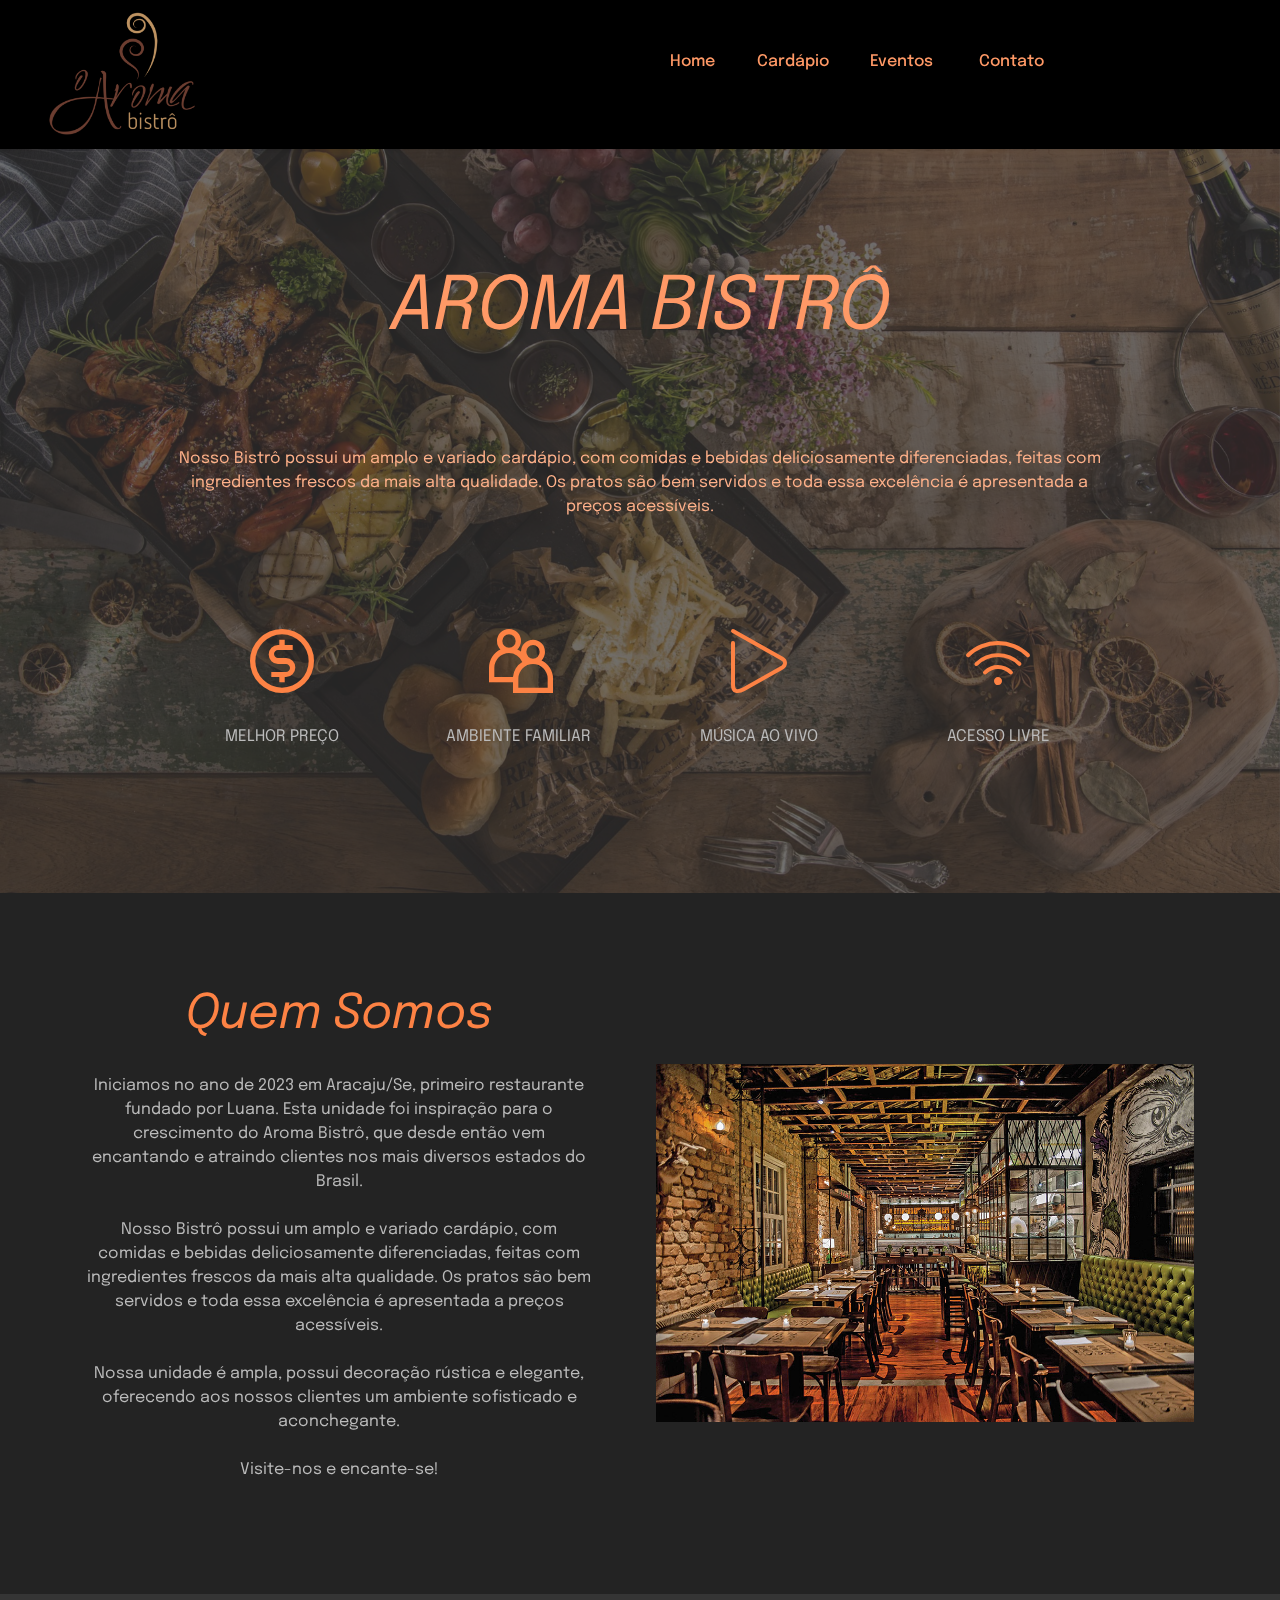
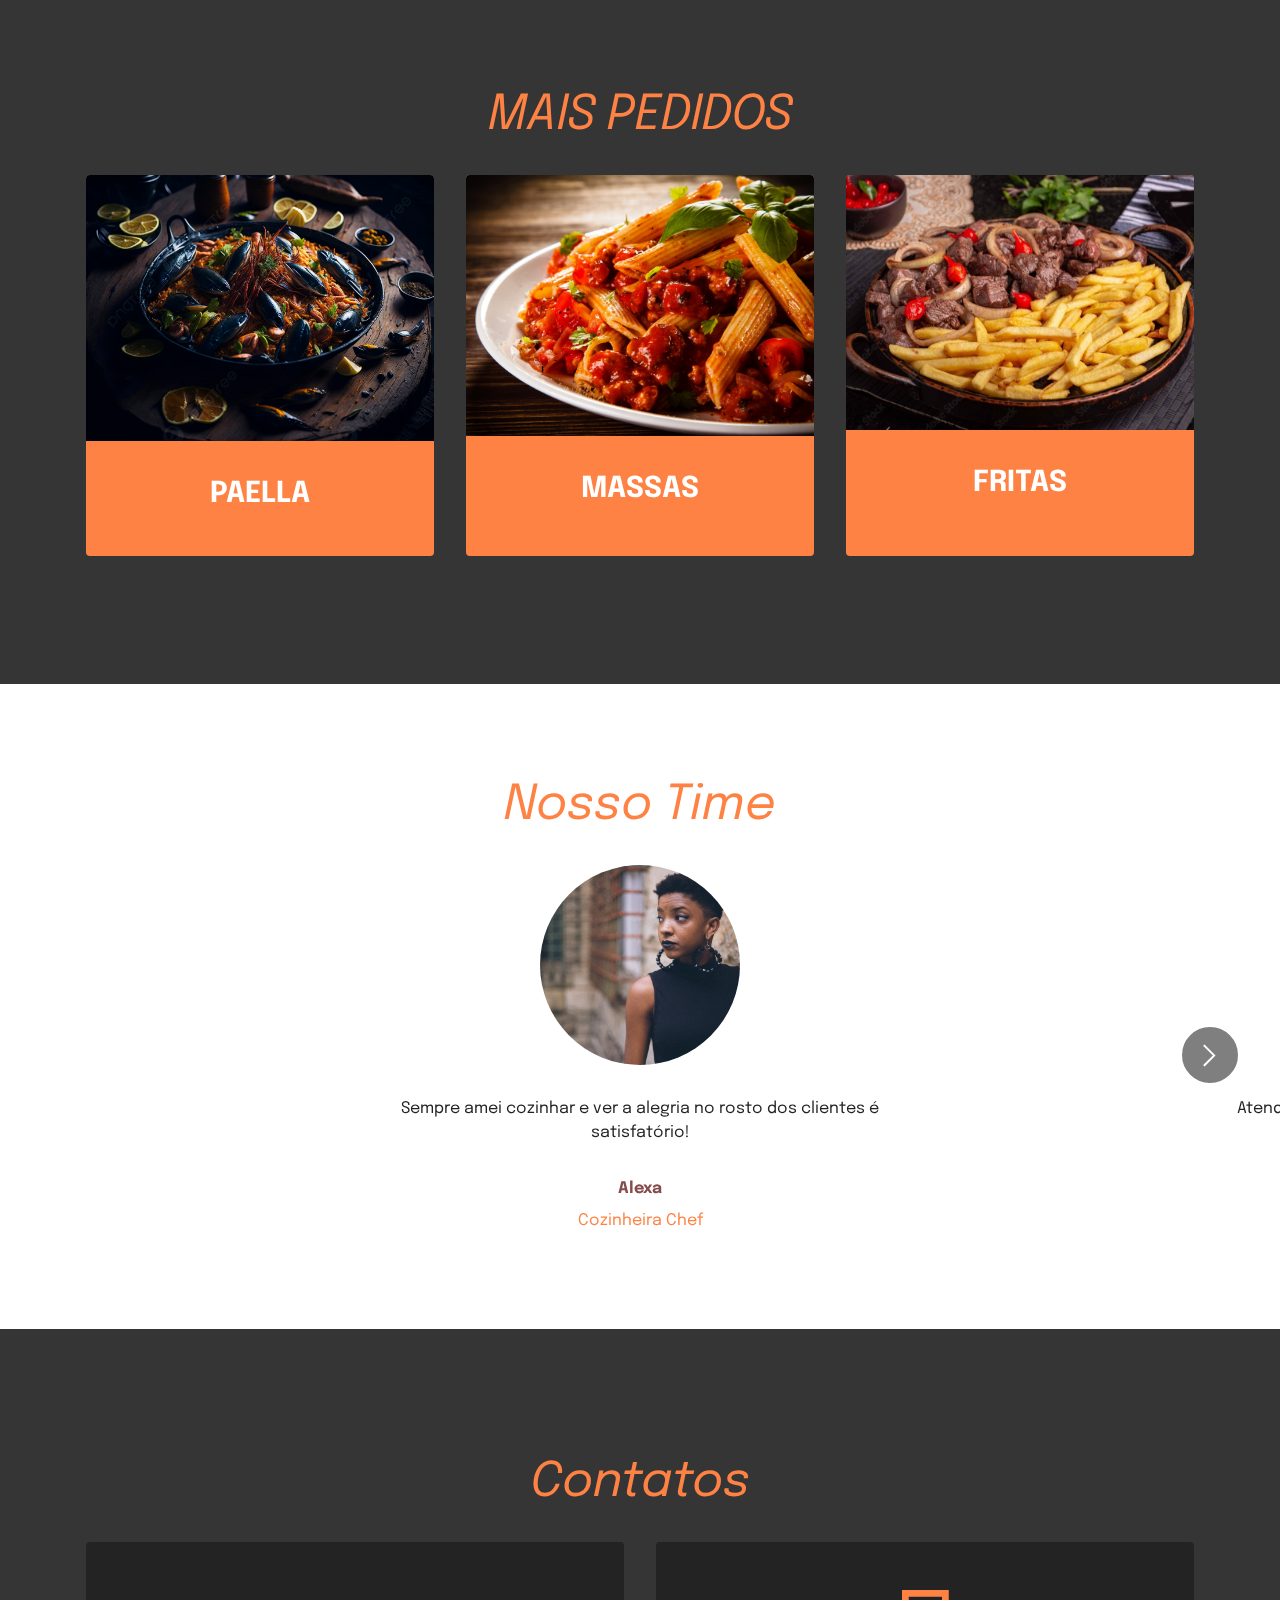
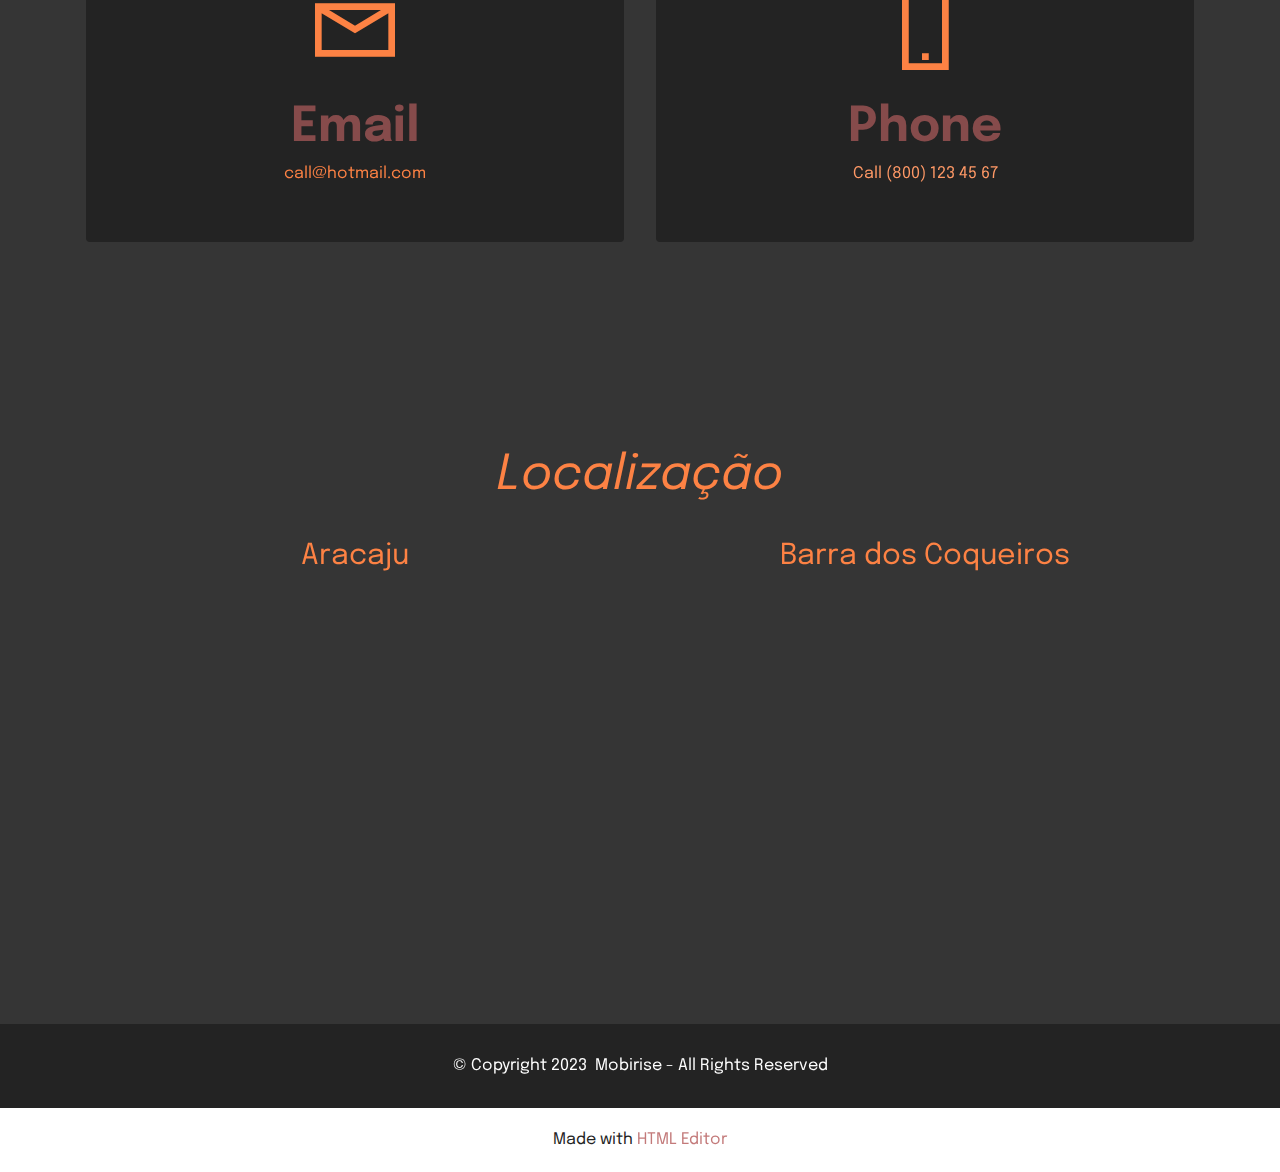
<file: index.html>
<!DOCTYPE html>
<html  >
<head>
  <!-- Site made with Mobirise Website Builder v5.8.14, https://mobirise.com -->
  <meta charset="UTF-8">
  <meta http-equiv="X-UA-Compatible" content="IE=edge">
  <meta name="generator" content="Mobirise v5.8.14, mobirise.com">
  <meta name="viewport" content="width=device-width, initial-scale=1, minimum-scale=1">
  <link rel="shortcut icon" href="assets/images/logo-2.png" type="image/x-icon">
  <meta name="description" content="">
  
  
  <title>Home</title>
  <link rel="stylesheet" href="assets/web/assets/mobirise-icons2/mobirise2.css">
  <link rel="stylesheet" href="assets/web/assets/mobirise-icons-bold/mobirise-icons-bold.css">
  <link rel="stylesheet" href="assets/bootstrap/css/bootstrap.min.css">
  <link rel="stylesheet" href="assets/bootstrap/css/bootstrap-grid.min.css">
  <link rel="stylesheet" href="assets/bootstrap/css/bootstrap-reboot.min.css">
  <link rel="stylesheet" href="assets/parallax/jarallax.css">
  <link rel="stylesheet" href="assets/dropdown/css/style.css">
  <link rel="stylesheet" href="assets/socicon/css/styles.css">
  <link rel="stylesheet" href="assets/theme/css/style.css">
  <link rel="preload" href="https://fonts.googleapis.com/css?family=Epilogue:100,200,300,400,500,600,700,800,900,100i,200i,300i,400i,500i,600i,700i,800i,900i&display=swap" as="style" onload="this.onload=null;this.rel='stylesheet'">
  <noscript><link rel="stylesheet" href="https://fonts.googleapis.com/css?family=Epilogue:100,200,300,400,500,600,700,800,900,100i,200i,300i,400i,500i,600i,700i,800i,900i&display=swap"></noscript>
  <link rel="preload" as="style" href="assets/mobirise/css/mbr-additional.css"><link rel="stylesheet" href="assets/mobirise/css/mbr-additional.css" type="text/css">

  
  
  
</head>
<body>
  
  <section data-bs-version="5.1" class="menu menu1 cid-sFGzlAXw3z" once="menu" id="menu1-2">
    

    <nav class="navbar navbar-dropdown navbar-expand-lg">
        <div class="container-fluid">
            <div class="navbar-brand">
                <span class="navbar-logo">
                    <a href="https://mobiri.se">
                        <img src="assets/images/logo-2.png" alt="Mobirise Website Builder" style="height: 8rem;">
                    </a>
                </span>
                
            </div>
            <button class="navbar-toggler" type="button" data-toggle="collapse" data-bs-toggle="collapse" data-target="#navbarSupportedContent" data-bs-target="#navbarSupportedContent" aria-controls="navbarNavAltMarkup" aria-expanded="false" aria-label="Toggle navigation">
                <div class="hamburger">
                    <span></span>
                    <span></span>
                    <span></span>
                    <span></span>
                </div>
            </button>
            <div class="collapse navbar-collapse" id="navbarSupportedContent">
                <ul class="navbar-nav nav-dropdown nav-right" data-app-modern-menu="true"><li class="nav-item"><a class="nav-link link text-danger text-primary display-4" href="index.html">Home</a></li>
                    <li class="nav-item"><a class="nav-link link text-danger text-primary display-4" href="page1.html">Cardápio<br><br></a></li><li class="nav-item"><a class="nav-link link text-danger text-primary display-4" href="page2.html">Eventos&nbsp;<br><br></a></li><li class="nav-item"><a class="nav-link link text-danger text-primary display-4" href="page3.html">Contato&nbsp;<br><br></a></li><li class="nav-item"><a class="nav-link link text-danger display-4" href="index.html#features20-4"><br><br></a></li><li class="nav-item"><a class="nav-link link text-danger display-4" href="index.html#features20-4"><br><br></a></li></ul>
                <div class="icons-menu">
                    <a class="iconfont-wrapper" href="https://mobiri.se" target="_blank">
                        <span class="p-2 mbr-iconfont socicon-facebook socicon"></span>
                    </a>
                    
                    
                    
                </div>
                
            </div>
        </div>
    </nav>
</section>

<section data-bs-version="5.1" class="header19 cid-sFGzrhlvIh mbr-parallax-background" id="header19-3">

    

    <div class="mbr-overlay" style="opacity: 0.7; background-color: rgb(53, 53, 53);">
    </div>

    <div class="container">
        <div class="media-container">
            <div class="col-md-12 col-lg-10 m-auto align-center">
                <h1 class="mbr-section-title mbr-white mbr-fonts-style mb-3 display-1"><em>AROMA BISTRÔ</em><br><br></h1>
                <p class="mbr-text mbr-white mbr-fonts-style display-7">Nosso Bistrô possui um amplo e variado cardápio, com comidas e bebidas deliciosamente diferenciadas, feitas com ingredientes frescos da mais alta qualidade. Os pratos são bem servidos e toda essa excelência é apresentada a preços acessíveis.</p>
                

                <div class="row pt-5 justify-content-center">
                    <div class="col-12 col-md-6 col-lg-3">
                        <div class="card-wrapper">
                            <div class="card-box align-center">
                                <span class="mbr-iconfont mobi-mbri-cash mobi-mbri" style="color: rgb(253, 130, 68); fill: rgb(253, 130, 68);"></span>
                                <h4 class="card-title align-center mbr-black mbr-fonts-style display-7">MELHOR PREÇO</h4>
                            </div>
                        </div>
                    </div>
                    <div class="col-12 col-md-6 col-lg-3">
                        <div class="card-wrapper">
                            <div class="card-box align-center">
                                <span class="mbr-iconfont mobi-mbri-users mobi-mbri" style="color: rgb(253, 130, 68); fill: rgb(253, 130, 68);"></span>
                                <h4 class="card-title align-center mbr-black mbr-fonts-style display-7">AMBIENTE FAMILIAR&nbsp;</h4>
                            </div>
                        </div>
                    </div>
                    <div class="col-12 col-md-6 col-lg-3">
                        <div class="card-wrapper">
                            <div class="card-box align-center">
                                <span class="mbr-iconfont mbrib-play" style="color: rgb(253, 130, 68); fill: rgb(253, 130, 68);"></span>
                                <h4 class="card-title align-center mbr-black mbr-fonts-style display-7">MÚSICA AO VIVO</h4>
                            </div>
                        </div>
                    </div>
                    <div class="col-12 col-md-6 col-lg-3">
                        <div class="card-wrapper">
                            <div class="card-box align-center">
                                <span class="mbr-iconfont mbrib-wifi" style="color: rgb(253, 130, 68); fill: rgb(253, 130, 68);"></span>
                                <h4 class="card-title align-center mbr-black mbr-fonts-style display-7">ACESSO LIVRE</h4>
                            </div>
                        </div>
                    </div>
                </div>
            </div>
        </div>
    </div>
</section>

<section data-bs-version="5.1" class="features18 cid-sFGGxz3b6J" id="features19-a">

    

    
    <div class="container">
        <div class="row justify-content-center">
            <div class="card col-12 col-lg">
                <div class="card-wrapper">
                    <h6 class="card-title mbr-fonts-style mb-4 display-2"><em>Quem Somos</em></h6>
                    <p class="mbr-text mbr-fonts-style display-7">Iniciamos no ano de 2023 em Aracaju/Se, primeiro restaurante fundado por Luana. Esta unidade foi inspiração para o crescimento do Aroma Bistrô, que desde então vem encantando e atraindo clientes nos mais diversos estados do Brasil.
<br>
<br>Nosso Bistrô possui um amplo e variado cardápio, com comidas e bebidas deliciosamente diferenciadas, feitas com ingredientes frescos da mais alta qualidade. Os pratos são bem servidos e toda essa excelência é apresentada a preços acessíveis.
<br>
<br>Nossa unidade é ampla, possui decoração rústica e elegante, oferecendo aos nossos clientes um ambiente sofisticado e aconchegante.
<br>
<br>Visite-nos e encante-se!</p>
                    
                </div>
            </div>
            <div class="col-12 col-lg-6">
                <div class="image-wrapper">
                    <img src="assets/images/forno.jpg" alt="Mobirise Website Builder">
                </div>
            </div>
        </div>
    </div>
</section>

<section data-bs-version="5.1" class="features3 cid-sFGGDvi61Z" id="features3-b">
    
    
    <div class="container">
        <div class="mbr-section-head">
            <h4 class="mbr-section-title mbr-fonts-style align-center mb-0 display-2"><em>MAIS PEDIDOS</em></h4>
            
        </div>
        <div class="row mt-4">
            <div class="item features-image сol-12 col-md-6 col-lg-4">
                <div class="item-wrapper">
                    <div class="item-img">
                        <img src="assets/images/pngtree-seafood-paella-at-fancy-restaurant-picture-image-2153783.jpg" alt="Mobirise Website Builder">
                    </div>
                    <div class="item-content">
                        <h5 class="item-title mbr-fonts-style display-5"><strong>PAELLA</strong></h5>
                        
                        
                    </div>
                    
                </div>
            </div>
            <div class="item features-image сol-12 col-md-6 col-lg-4">
                <div class="item-wrapper">
                    <div class="item-img">
                        <img src="assets/images/molhos-e-massas-diferentes-podem-dar-mais-variedade-ao-seu-cardapio-1596561195532-v2-4x3.jpg" alt="Mobirise Website Builder">
                    </div>
                    <div class="item-content">
                        <h5 class="item-title mbr-fonts-style display-5"><strong>MASSAS</strong></h5>
                        
                        
                    </div>
                    
                </div>
            </div>
            <div class="item features-image сol-12 col-md-6 col-lg-4">
                <div class="item-wrapper">
                    <div class="item-img">
                        <img src="assets/images/1000-f-403529544-o3i6aqstx9ewjhy8thhdmmxtbvyafjqt.jpeg" alt="Mobirise Website Builder">
                    </div>
                    <div class="item-content">
                        <h5 class="item-title mbr-fonts-style display-5"><strong>FRITAS</strong></h5>
                        
                        
                    </div>
                    
                </div>
            </div>
        </div>
    </div>
</section>

<section data-bs-version="5.1" class="people5 mbr-embla cid-tLON1NRER2" id="people5-3">

    

    
    

    <div class="position-relative text-center">
        <h3 class="mb-4 mbr-fonts-style display-2"><em>Nosso Time</em></h3>

        <div class="embla" data-skip-snaps="true" data-align="center" data-auto-play-interval="5" data-draggable="true">
            <div class="embla__viewport container-fluid">
                <div class="embla__container">
                    <div class="embla__slide slider-image item" style="margin-left: 7rem; margin-right: 7rem;">
                        <div class="user">
                            <div class="user_image">
                                <div class="item-wrapper position-relative">
                                    <img src="assets/images/mbr-12.jpg" alt="Mobirise Website Builder">
                                </div>
                            </div>
                            <div class="user_text mb-4">
                                <p class="mbr-fonts-style display-7">Sempre amei cozinhar e ver a alegria no rosto dos clientes é satisfatório!</p>
                            </div>
                            <div class="user_name mbr-fonts-style mb-2 display-7">
                                <strong>Alexa</strong>
                            </div>
                            <div class="user_desk mbr-fonts-style display-7">Cozinheira Chef</div>
                        </div>
                    </div>
                    <div class="embla__slide slider-image item" style="margin-left: 7rem; margin-right: 7rem;">
                        <div class="user">
                            <div class="user_image">
                                <div class="item-wrapper position-relative">
                                    <img src="assets/images/mbr-11.jpg" alt="Mobirise Website Builder">
                                </div>
                            </div>
                            <div class="user_text mb-4">
                                <p class="mbr-fonts-style display-7">Atender as pessoas é o que mais gosto de fazer!&nbsp;&nbsp;</p>
                            </div>
                            <div class="user_name mbr-fonts-style mb-2 display-7"><strong>Rafael</strong></div>
                            <div class="user_desk mbr-fonts-style display-7">Recepcionista</div>
                        </div>
                    </div>
                    <div class="embla__slide slider-image item" style="margin-left: 7rem; margin-right: 7rem;">
                        <div class="user">
                            <div class="user_image">
                                <div class="item-wrapper position-relative">
                                    <img src="assets/images/team1.jpg" alt="Mobirise Website Builder">
                                </div>
                            </div>
                            <div class="user_text mb-4">
                                <p class="mbr-fonts-style display-7">O melhor lugar para trabalhar!</p>
                            </div>
                            <div class="user_name mbr-fonts-style mb-2 display-7">
                                <strong>Herbert</strong>
                            </div>
                            <div class="user_desk mbr-fonts-style display-7">Barista</div>
                        </div>
                    </div>
                </div>
            </div>
            <button class="embla__button embla__button--prev">
                <span class="mobi-mbri mobi-mbri-arrow-prev mbr-iconfont" aria-hidden="true"></span>
                <span class="sr-only visually-hidden visually-hidden">Previous</span>
            </button>
            <button class="embla__button embla__button--next">
                <span class="mobi-mbri mobi-mbri-arrow-next mbr-iconfont" aria-hidden="true"></span>
                <span class="sr-only visually-hidden visually-hidden">Next</span>
            </button>
        </div>
    </div>
</section>

<section data-bs-version="5.1" class="contacts1 cid-sFGJrLtt3K" id="contacts1-c">

    

    
    <div class="container">
        <div class="mbr-section-head">
            <h3 class="mbr-section-title mbr-fonts-style align-center mb-0 display-2">
                <em>Contatos</em></h3>
            
        </div>
        <div class="row justify-content-center mt-4">
            <div class="card col-12 col-lg-6">
                <div class="card-wrapper">
                    <div class="card-box align-center">
                        <div class="image-wrapper">
                            <span class="mbr-iconfont mobi-mbri-letter mobi-mbri" style="color: rgb(253, 130, 68); fill: rgb(253, 130, 68);"></span>
                        </div>
                        <h4 class="card-title mbr-fonts-style mb-2 display-2"><strong>Email</strong></h4>
                        
                        <h5 class="link mbr-fonts-style display-7">call@hotmail.com</h5>
                    </div>
                </div>
            </div>
            <div class="card col-12 col-lg-6">
                <div class="card-wrapper">
                    <div class="card-box align-center">
                        <div class="image-wrapper">
                            <span class="mbr-iconfont mobi-mbri-mobile-2 mobi-mbri" style="color: rgb(253, 130, 68); fill: rgb(253, 130, 68);"></span>
                        </div>
                        <h4 class="card-title mbr-fonts-style align-center mb-2 display-2">
                            <strong>Phone</strong>
                        </h4>
                        
                        <h5 class="link mbr-black mbr-fonts-style display-7">
                            <a href="tel:+12345678910" class="text-danger">Call (800) 123 45 67</a>
                        </h5>
                    </div>
                </div>
            </div>
        </div>
    </div>
</section>

<section data-bs-version="5.1" class="map3 cid-sFGDeCn4OW" id="map3-6">
    
    
    
    

    <div class="container">
        <div class="row">
            <div class="col-12">
                <h3 class="mbr-section-title mb-4 align-center mbr-fonts-style display-2"><em>Localização</em></h3>
            </div>
            <div class="col-12 col-lg-6">
                <h4 class="mbr-section-subtitle mb-3 align-center mbr-fonts-style display-5">Aracaju</h4>
                <div class="google-map"><iframe frameborder="0" style="border:0" src="https://www.google.com/maps/embed/v1/place?key=AIzaSyAtXm0x23nRCgazjDV2Kl3GTHRP411ougQ&amp;q=360 5th Ave, New York, NY 10118" allowfullscreen=""></iframe></div>
            </div>
            <div class="col-12 col-lg-6">
                <h4 class="mbr-section-subtitle mb-3 mt-5 mt-lg-0 align-center mbr-fonts-style display-5">Barra dos Coqueiros</h4>
                <div class="google-map"><iframe frameborder="0" style="border:0" src="https://www.google.com/maps/embed/v1/place?key=AIzaSyB7QWkvlxV39ZsyKvhZRjPGVqlJFvxxNkw&amp;q=4-5 Chicheley St, South Bank, London SE1 7" allowfullscreen=""></iframe></div>
            </div>
        </div>
    </div>
</section>

<section data-bs-version="5.1" class="footer7 cid-tLOLtyW06A" once="footers" id="footer7-1">

    

    

    <div class="container">
        <div class="media-container-row align-center mbr-white">
            <div class="col-12">
                <p class="mbr-text mb-0 mbr-fonts-style display-7">
                    © Copyright 2023&nbsp; Mobirise - All Rights Reserved
                </p>
            </div>
        </div>
    </div>
</section><section class="display-7" style="padding: 0;align-items: center;justify-content: center;flex-wrap: wrap;    align-content: center;display: flex;position: relative;height: 4rem;"><a href="https://mobiri.se/" style="flex: 1 1;height: 4rem;position: absolute;width: 100%;z-index: 1;"><img alt="" style="height: 4rem;" src="[data-uri]"></a><p style="margin: 0;text-align: center;" class="display-7">Made with &#8204;</p><a style="z-index:1" href="https://mobirise.com/html-editor.html">HTML Editor</a></section><script src="assets/bootstrap/js/bootstrap.bundle.min.js"></script>  <script src="assets/parallax/jarallax.js"></script>  <script src="assets/smoothscroll/smooth-scroll.js"></script>  <script src="assets/ytplayer/index.js"></script>  <script src="assets/vimeoplayer/player.js"></script>  <script src="assets/dropdown/js/navbar-dropdown.js"></script>  <script src="assets/embla/embla.min.js"></script>  <script src="assets/embla/script.js"></script>  <script src="assets/theme/js/script.js"></script>  
  
  
</body>
</html>
</file>
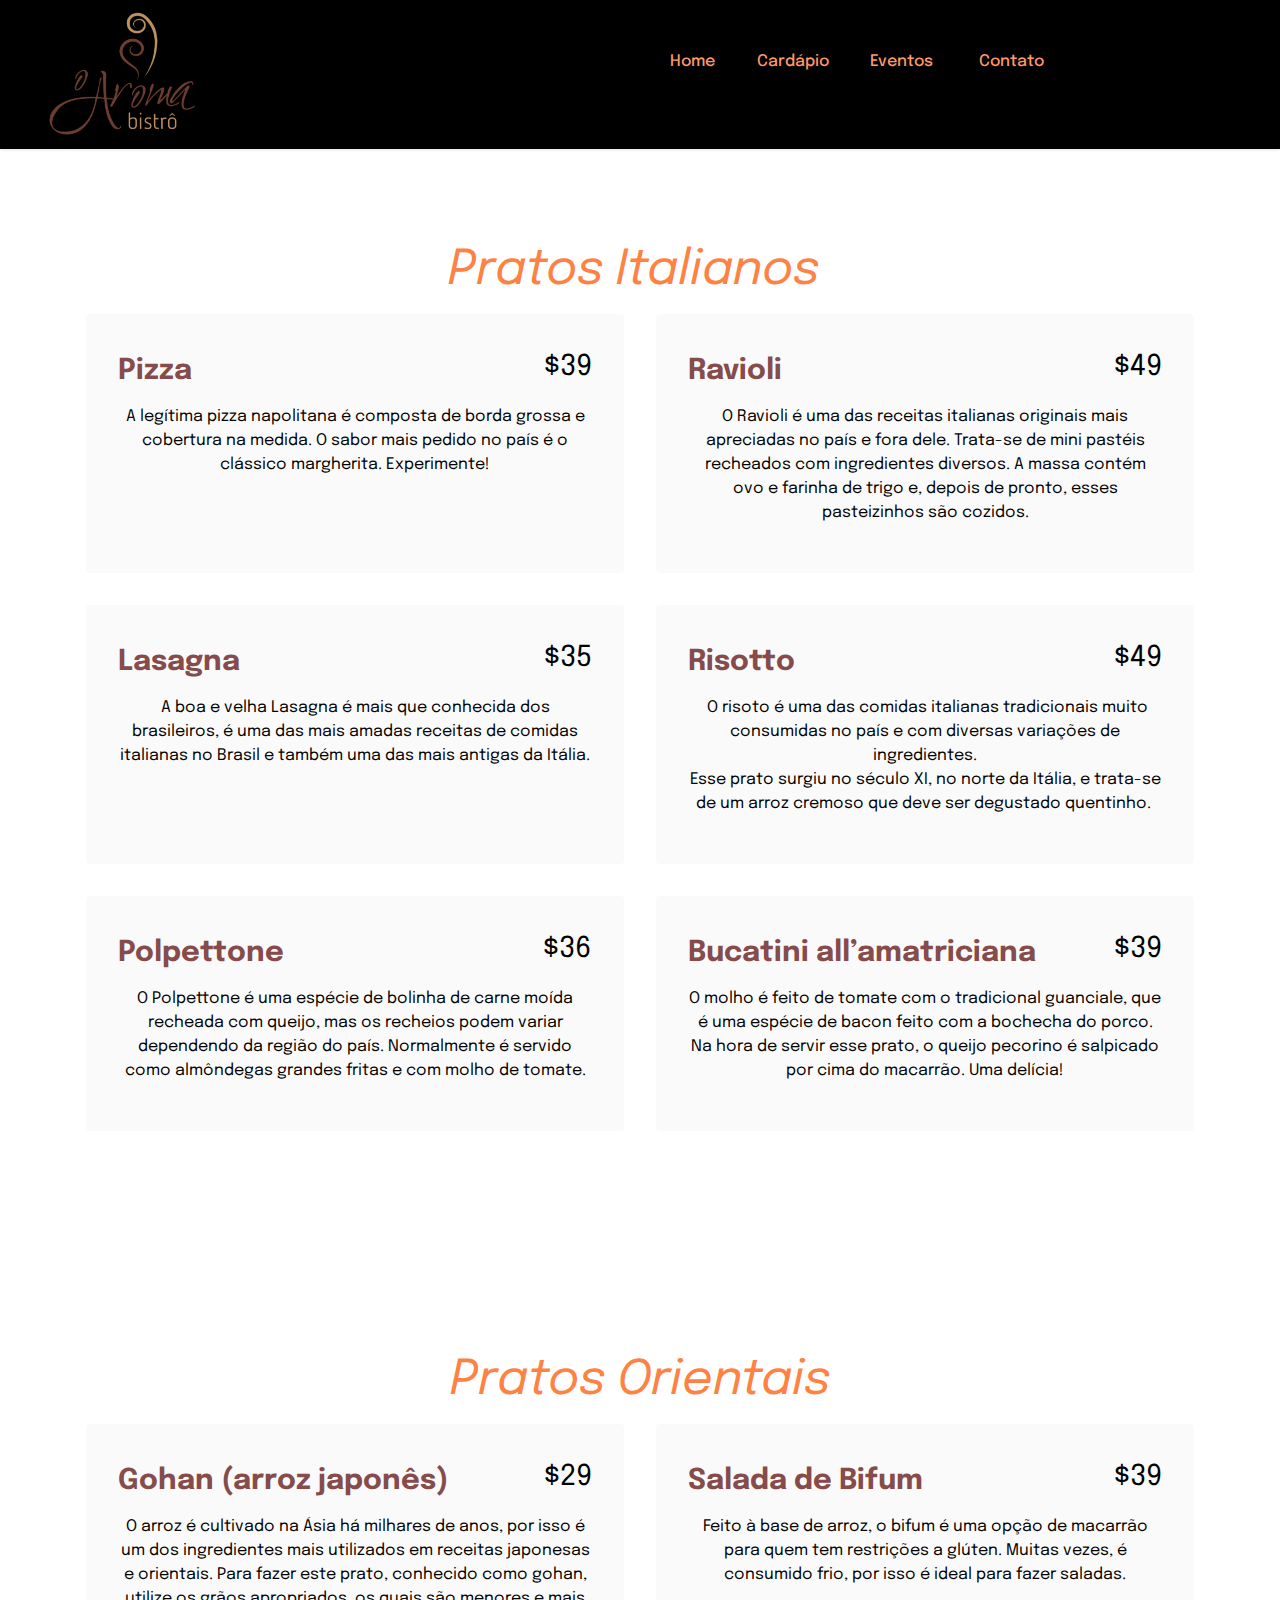
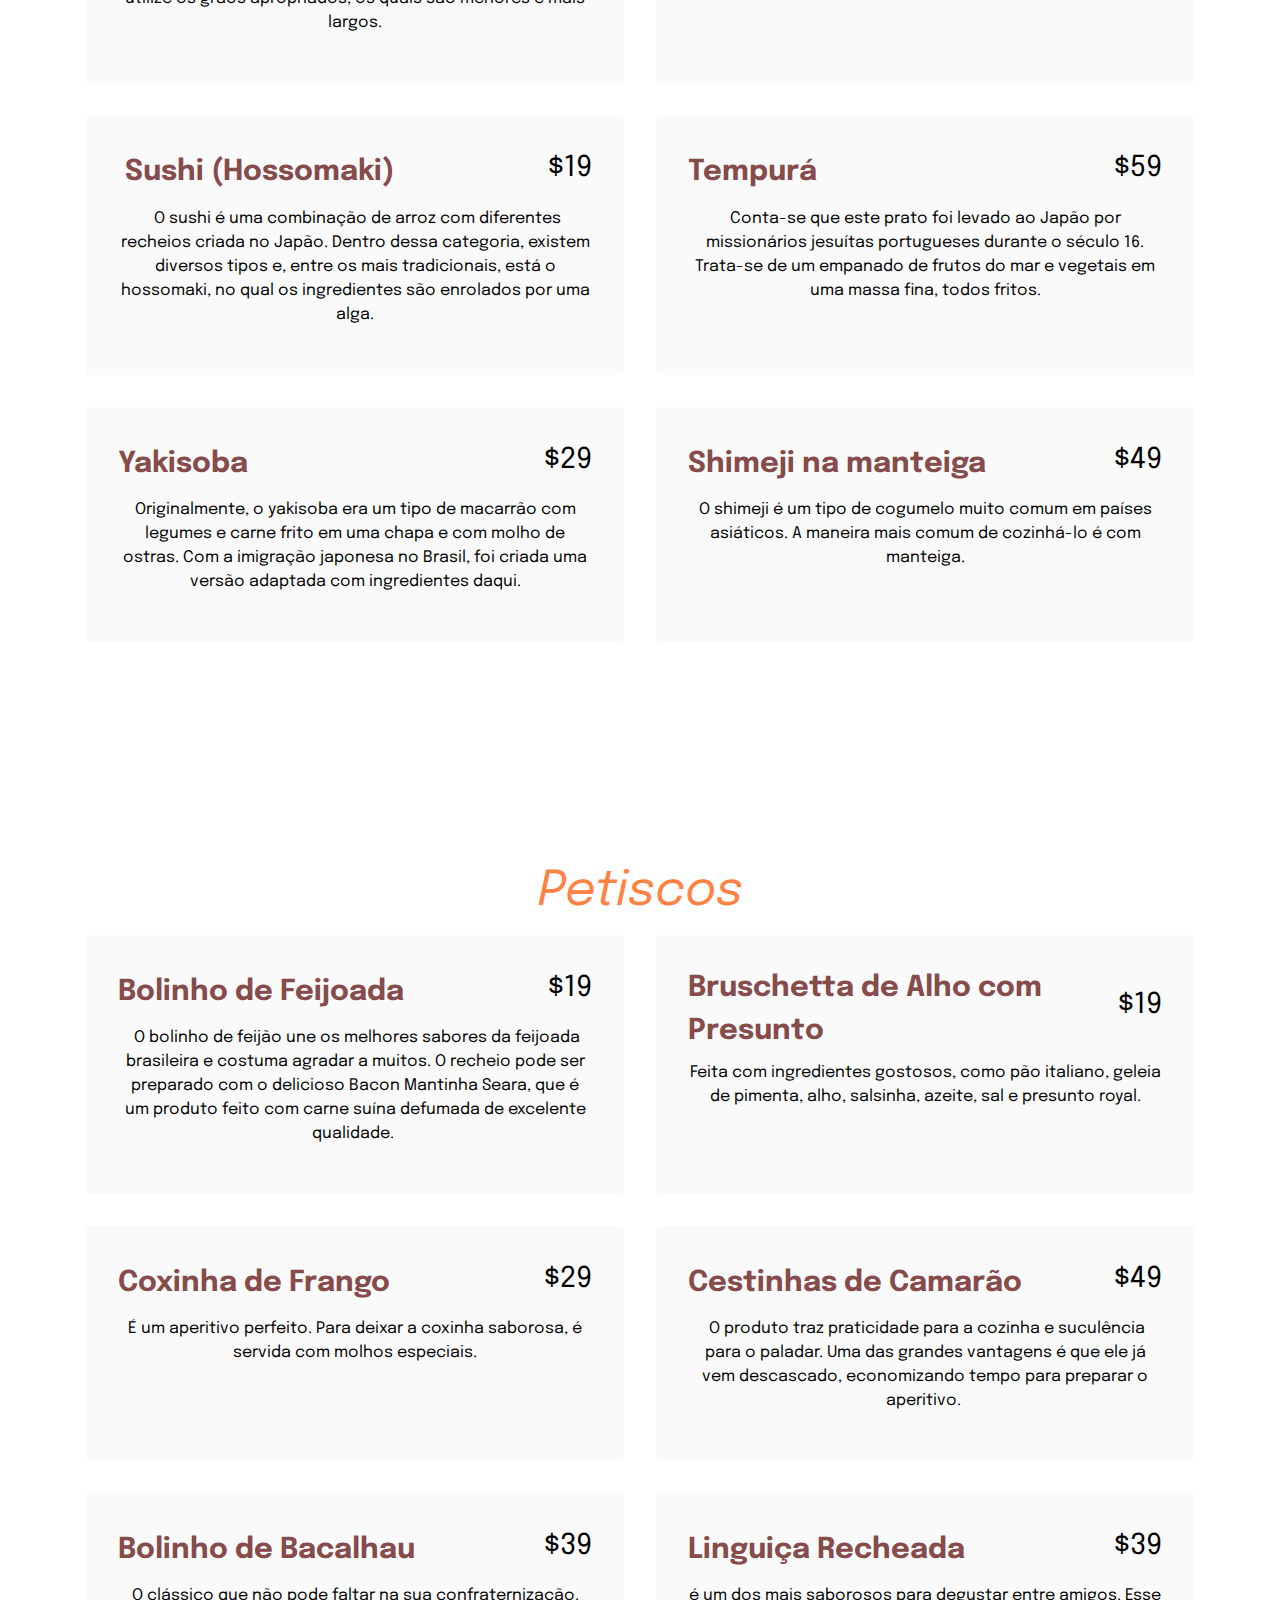
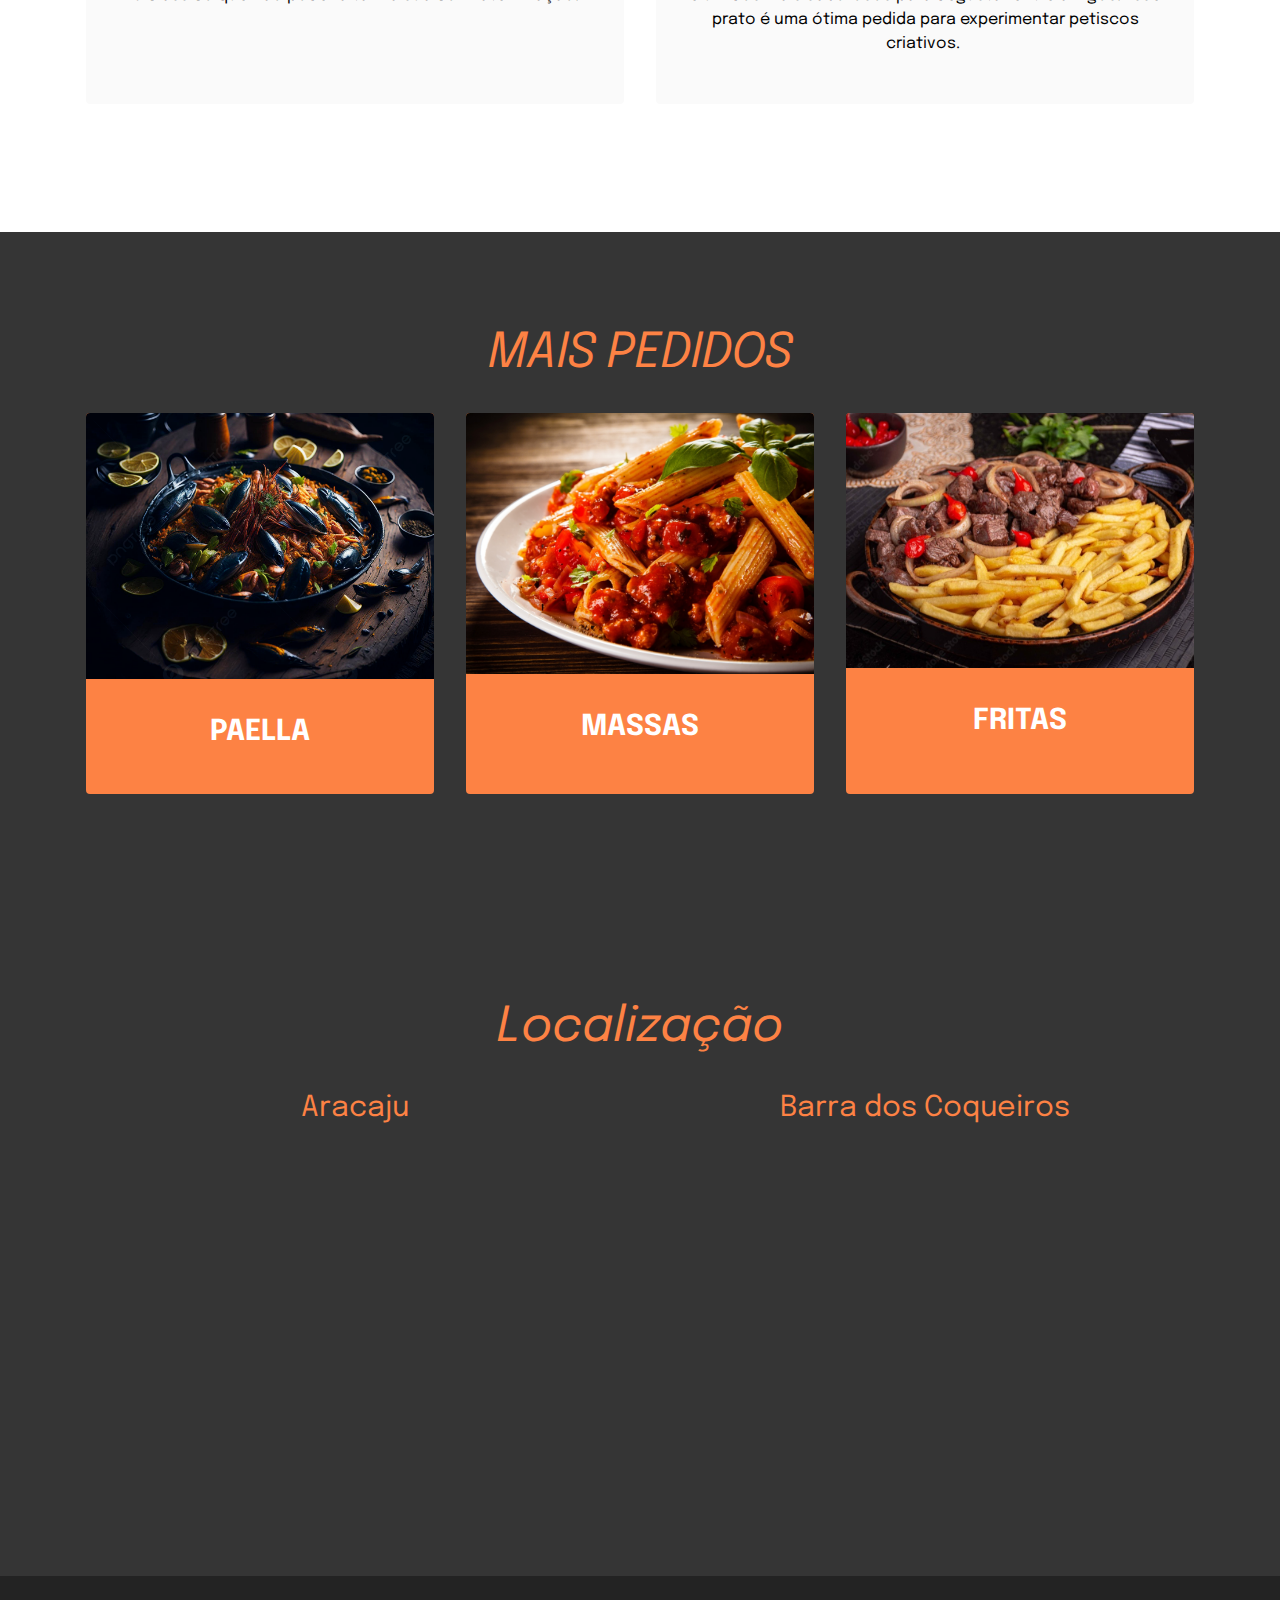
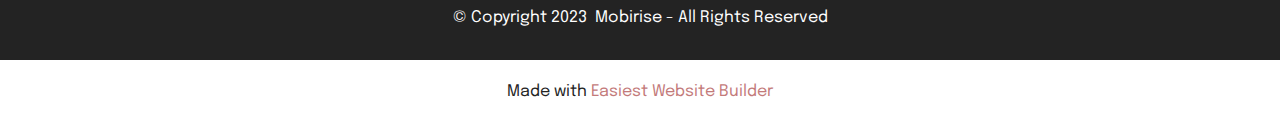
<file: page1.html>
<!DOCTYPE html>
<html  >
<head>
  <!-- Site made with Mobirise Website Builder v5.8.14, https://mobirise.com -->
  <meta charset="UTF-8">
  <meta http-equiv="X-UA-Compatible" content="IE=edge">
  <meta name="generator" content="Mobirise v5.8.14, mobirise.com">
  <meta name="viewport" content="width=device-width, initial-scale=1, minimum-scale=1">
  <link rel="shortcut icon" href="assets/images/logo-2.png" type="image/x-icon">
  <meta name="description" content="">
  
  
  <title>Cardápio</title>
  <link rel="stylesheet" href="assets/bootstrap/css/bootstrap.min.css">
  <link rel="stylesheet" href="assets/bootstrap/css/bootstrap-grid.min.css">
  <link rel="stylesheet" href="assets/bootstrap/css/bootstrap-reboot.min.css">
  <link rel="stylesheet" href="assets/dropdown/css/style.css">
  <link rel="stylesheet" href="assets/socicon/css/styles.css">
  <link rel="stylesheet" href="assets/theme/css/style.css">
  <link rel="preload" href="https://fonts.googleapis.com/css?family=Epilogue:100,200,300,400,500,600,700,800,900,100i,200i,300i,400i,500i,600i,700i,800i,900i&display=swap" as="style" onload="this.onload=null;this.rel='stylesheet'">
  <noscript><link rel="stylesheet" href="https://fonts.googleapis.com/css?family=Epilogue:100,200,300,400,500,600,700,800,900,100i,200i,300i,400i,500i,600i,700i,800i,900i&display=swap"></noscript>
  <link rel="preload" as="style" href="assets/mobirise/css/mbr-additional.css"><link rel="stylesheet" href="assets/mobirise/css/mbr-additional.css" type="text/css">

  
  
  
</head>
<body>
  
  <section data-bs-version="5.1" class="menu menu1 cid-tLOPwpEm0m" once="menu" id="menu1-5">
    

    <nav class="navbar navbar-dropdown navbar-expand-lg">
        <div class="container-fluid">
            <div class="navbar-brand">
                <span class="navbar-logo">
                    <a href="https://mobiri.se">
                        <img src="assets/images/logo-2.png" alt="Mobirise Website Builder" style="height: 8rem;">
                    </a>
                </span>
                
            </div>
            <button class="navbar-toggler" type="button" data-toggle="collapse" data-bs-toggle="collapse" data-target="#navbarSupportedContent" data-bs-target="#navbarSupportedContent" aria-controls="navbarNavAltMarkup" aria-expanded="false" aria-label="Toggle navigation">
                <div class="hamburger">
                    <span></span>
                    <span></span>
                    <span></span>
                    <span></span>
                </div>
            </button>
            <div class="collapse navbar-collapse" id="navbarSupportedContent">
                <ul class="navbar-nav nav-dropdown nav-right" data-app-modern-menu="true"><li class="nav-item"><a class="nav-link link text-danger text-primary display-4" href="index.html">Home</a></li>
                    <li class="nav-item"><a class="nav-link link text-danger text-primary display-4" href="page1.html">Cardápio<br><br></a></li><li class="nav-item"><a class="nav-link link text-danger text-primary display-4" href="page2.html">Eventos&nbsp;<br><br></a></li><li class="nav-item"><a class="nav-link link text-danger text-primary display-4" href="page3.html">Contato&nbsp;<br><br></a></li><li class="nav-item"><a class="nav-link link text-danger display-4" href="index.html#features20-4"><br><br></a></li><li class="nav-item"><a class="nav-link link text-danger display-4" href="index.html#features20-4"><br><br></a></li></ul>
                <div class="icons-menu">
                    <a class="iconfont-wrapper" href="https://mobiri.se" target="_blank">
                        <span class="p-2 mbr-iconfont socicon-facebook socicon"></span>
                    </a>
                    
                    
                    
                </div>
                
            </div>
        </div>
    </nav>
</section>

<section data-bs-version="5.1" class="features7 cid-tLOQ6vrRHP" id="features8-c">
    <!---->
    

    
    
    <div class="container">
        <div class="row">
            <div class="title col-12">
                <h5 class="mbr-section-title mbr-fonts-style mb-3 display-2"><em>Pratos Italianos&nbsp;</em></h5>
                
            </div>
            <div class="card col-12 col-md-6">
                <div class="card-wrapper">
                    <div class="top-line">
                        <h6 class="card-title mbr-fonts-style display-5"><strong>Pizza</strong></h6>
                        <p class="mbr-text cost mbr-fonts-style display-5">$39</p>
                    </div>
                    <div class="bottom-line">
                        <p class="mbr-text mbr-fonts-style display-7">A legítima pizza napolitana é composta de borda grossa e cobertura na medida. O sabor mais pedido no país é o clássico margherita. Experimente!</p>
                    </div>
                </div>
            </div>
            <div class="card col-12 col-md-6">
                <div class="card-wrapper">
                    <div class="top-line">
                        <h6 class="card-title mbr-fonts-style display-5"><strong>Ravioli</strong></h6>
                        <p class="mbr-text cost mbr-fonts-style display-5">$49</p>
                    </div>
                    <div class="bottom-line">
                        <p class="mbr-text mbr-fonts-style display-7">O Ravioli é uma das receitas italianas originais mais apreciadas no país e fora dele. Trata-se de mini pastéis recheados com ingredientes diversos. A massa contém ovo e farinha de trigo e, depois de pronto, esses pasteizinhos são cozidos.</p>
                    </div>
                </div>
            </div>
            <div class="card col-12 col-md-6">
                <div class="card-wrapper">
                    <div class="top-line">
                        <h6 class="card-title mbr-fonts-style display-5"><strong>Lasagna</strong></h6>
                        <p class="mbr-text cost mbr-fonts-style display-5">$35</p>
                    </div>
                    <div class="bottom-line">
                        <p class="mbr-text mbr-fonts-style display-7">A boa e velha Lasagna é mais que conhecida dos brasileiros, é uma das mais amadas receitas de comidas italianas no Brasil e também uma das mais antigas da Itália.</p>
                    </div>
                </div>
            </div>
            <div class="card col-12 col-md-6">
                <div class="card-wrapper">
                    <div class="top-line">
                        <h6 class="card-title mbr-fonts-style display-5"><strong>Risotto</strong></h6>
                        <p class="mbr-text cost mbr-fonts-style display-5">$49</p>
                    </div>
                    <div class="bottom-line">
                        <p class="mbr-text mbr-fonts-style display-7">&nbsp;O risoto é uma das comidas italianas tradicionais muito consumidas no país e com diversas variações de ingredientes. 
<br>Esse prato surgiu no século XI, no norte da Itália, e trata-se de um arroz cremoso que deve ser degustado quentinho.&nbsp;</p>
                    </div>
                </div>
            </div>
            <div class="card col-12 col-md-6">
                <div class="card-wrapper">
                    <div class="top-line">
                        <h6 class="card-title mbr-fonts-style display-5"><strong>Polpettone</strong></h6>
                        <p class="mbr-text cost mbr-fonts-style display-5">$36</p>
                    </div>
                    <div class="bottom-line">
                        <p class="mbr-text mbr-fonts-style display-7">O Polpettone é uma espécie de bolinha de carne moída recheada com queijo, mas os recheios podem variar dependendo da região do país. Normalmente é servido como almôndegas grandes fritas e com molho de tomate.</p>
                    </div>
                </div>
            </div>
            <div class="card col-12 col-md-6">
                <div class="card-wrapper">
                    <div class="top-line">
                        <h6 class="card-title mbr-fonts-style display-5"><strong>Bucatini all’amatriciana</strong></h6>
                        <p class="mbr-text cost mbr-fonts-style display-5">$39</p>
                    </div>
                    <div class="bottom-line">
                        <p class="mbr-text mbr-fonts-style display-7">O molho é feito de tomate com o tradicional guanciale, que é uma espécie de bacon feito com a bochecha do porco. Na hora de servir esse prato, o queijo pecorino é salpicado por cima do macarrão. Uma delícia!</p>
                    </div>
                </div>
            </div>
            
            
            
            
            
            
        </div>
    </div>
</section>

<section data-bs-version="5.1" class="features7 cid-tLOQ7BFZ6i" id="features8-d">
    <!---->
    

    
    
    <div class="container">
        <div class="row">
            <div class="title col-12">
                <h5 class="mbr-section-title mbr-fonts-style mb-3 display-2"><em>Pratos Orientais</em></h5>
                
            </div>
            <div class="card col-12 col-md-6">
                <div class="card-wrapper">
                    <div class="top-line">
                        <h6 class="card-title mbr-fonts-style display-5"><strong>Gohan (arroz japonês)</strong></h6>
                        <p class="mbr-text cost mbr-fonts-style display-5">$29</p>
                    </div>
                    <div class="bottom-line">
                        <p class="mbr-text mbr-fonts-style display-7">O arroz é cultivado na Ásia há milhares de anos, por isso é um dos ingredientes mais utilizados em receitas japonesas e orientais. Para fazer este prato, conhecido como gohan, utilize os grãos apropriados, os quais são menores e mais largos.</p>
                    </div>
                </div>
            </div>
            <div class="card col-12 col-md-6">
                <div class="card-wrapper">
                    <div class="top-line">
                        <h6 class="card-title mbr-fonts-style display-5"><strong>Salada de Bifum</strong></h6>
                        <p class="mbr-text cost mbr-fonts-style display-5">$39</p>
                    </div>
                    <div class="bottom-line">
                        <p class="mbr-text mbr-fonts-style display-7">Feito à base de arroz, o bifum é uma opção de macarrão para quem tem restrições a glúten. Muitas vezes, é consumido frio, por isso é ideal para fazer saladas.</p>
                    </div>
                </div>
            </div>
            <div class="card col-12 col-md-6">
                <div class="card-wrapper">
                    <div class="top-line">
                        <h6 class="card-title mbr-fonts-style display-5"><strong>&nbsp;Sushi (Hossomaki)</strong></h6>
                        <p class="mbr-text cost mbr-fonts-style display-5">$19</p>
                    </div>
                    <div class="bottom-line">
                        <p class="mbr-text mbr-fonts-style display-7">&nbsp;O sushi é uma combinação de arroz com diferentes recheios criada no Japão. Dentro dessa categoria, existem diversos tipos e, entre os mais tradicionais, está o hossomaki, no qual os ingredientes são enrolados por uma alga.</p>
                    </div>
                </div>
            </div>
            <div class="card col-12 col-md-6">
                <div class="card-wrapper">
                    <div class="top-line">
                        <h6 class="card-title mbr-fonts-style display-5"><strong>Tempurá</strong></h6>
                        <p class="mbr-text cost mbr-fonts-style display-5">$59</p>
                    </div>
                    <div class="bottom-line">
                        <p class="mbr-text mbr-fonts-style display-7">Conta-se que este prato foi levado ao Japão por missionários jesuítas portugueses durante o século 16. Trata-se de um empanado de frutos do mar e vegetais em uma massa fina, todos fritos.</p>
                    </div>
                </div>
            </div>
            <div class="card col-12 col-md-6">
                <div class="card-wrapper">
                    <div class="top-line">
                        <h6 class="card-title mbr-fonts-style display-5"><strong>Yakisoba</strong></h6>
                        <p class="mbr-text cost mbr-fonts-style display-5">$29</p>
                    </div>
                    <div class="bottom-line">
                        <p class="mbr-text mbr-fonts-style display-7">Originalmente, o yakisoba era um tipo de macarrão com legumes e carne frito em uma chapa e com molho de ostras. Com a imigração japonesa no Brasil, foi criada uma versão adaptada com ingredientes daqui.</p>
                    </div>
                </div>
            </div>
            <div class="card col-12 col-md-6">
                <div class="card-wrapper">
                    <div class="top-line">
                        <h6 class="card-title mbr-fonts-style display-5"><strong>Shimeji na manteiga</strong></h6>
                        <p class="mbr-text cost mbr-fonts-style display-5">$49</p>
                    </div>
                    <div class="bottom-line">
                        <p class="mbr-text mbr-fonts-style display-7">O shimeji é um tipo de cogumelo muito comum em países asiáticos. A maneira mais comum de cozinhá-lo é com manteiga.</p>
                    </div>
                </div>
            </div>
            
            
            
            
            
            
        </div>
    </div>
</section>

<section data-bs-version="5.1" class="features7 cid-tLOQ9lfug4" id="features8-e">
    <!---->
    

    
    
    <div class="container">
        <div class="row">
            <div class="title col-12">
                <h5 class="mbr-section-title mbr-fonts-style mb-3 display-2"><em>Petiscos</em></h5>
                
            </div>
            <div class="card col-12 col-md-6">
                <div class="card-wrapper">
                    <div class="top-line">
                        <h6 class="card-title mbr-fonts-style display-5"><strong>Bolinho de Feijoada</strong></h6>
                        <p class="mbr-text cost mbr-fonts-style display-5">$19</p>
                    </div>
                    <div class="bottom-line">
                        <p class="mbr-text mbr-fonts-style display-7">&nbsp;O bolinho de feijão une os melhores sabores da feijoada brasileira e costuma agradar a muitos. O recheio pode ser preparado com o delicioso Bacon Mantinha Seara, que é um produto feito com carne suína defumada de excelente qualidade.&nbsp;</p>
                    </div>
                </div>
            </div>
            <div class="card col-12 col-md-6">
                <div class="card-wrapper">
                    <div class="top-line">
                        <h6 class="card-title mbr-fonts-style display-5"><strong>Bruschetta de Alho com Presunto</strong></h6>
                        <p class="mbr-text cost mbr-fonts-style display-5">$19</p>
                    </div>
                    <div class="bottom-line">
                        <p class="mbr-text mbr-fonts-style display-7">Feita com ingredientes gostosos, como pão italiano, geleia de pimenta, alho, salsinha, azeite, sal e presunto royal.</p>
                    </div>
                </div>
            </div>
            <div class="card col-12 col-md-6">
                <div class="card-wrapper">
                    <div class="top-line">
                        <h6 class="card-title mbr-fonts-style display-5"><strong>Coxinha de Frango&nbsp;</strong></h6>
                        <p class="mbr-text cost mbr-fonts-style display-5">$29</p>
                    </div>
                    <div class="bottom-line">
                        <p class="mbr-text mbr-fonts-style display-7">É um aperitivo perfeito. Para deixar a coxinha saborosa, é servida com molhos especiais.</p>
                    </div>
                </div>
            </div>
            <div class="card col-12 col-md-6">
                <div class="card-wrapper">
                    <div class="top-line">
                        <h6 class="card-title mbr-fonts-style display-5"><strong>Cestinhas de Camarão</strong></h6>
                        <p class="mbr-text cost mbr-fonts-style display-5">$49</p>
                    </div>
                    <div class="bottom-line">
                        <p class="mbr-text mbr-fonts-style display-7">&nbsp;O produto traz praticidade para a cozinha e suculência para o paladar. Uma das grandes vantagens é que ele já vem descascado, economizando tempo para preparar o aperitivo.&nbsp;</p>
                    </div>
                </div>
            </div>
            <div class="card col-12 col-md-6">
                <div class="card-wrapper">
                    <div class="top-line">
                        <h6 class="card-title mbr-fonts-style display-5"><strong>Bolinho de Bacalhau</strong></h6>
                        <p class="mbr-text cost mbr-fonts-style display-5">$39</p>
                    </div>
                    <div class="bottom-line">
                        <p class="mbr-text mbr-fonts-style display-7">O clássico que não pode faltar na sua confraternização.
                        </p>
                    </div>
                </div>
            </div>
            <div class="card col-12 col-md-6">
                <div class="card-wrapper">
                    <div class="top-line">
                        <h6 class="card-title mbr-fonts-style display-5"><strong>Linguiça Recheada</strong></h6>
                        <p class="mbr-text cost mbr-fonts-style display-5">$39</p>
                    </div>
                    <div class="bottom-line">
                        <p class="mbr-text mbr-fonts-style display-7">é um dos mais saborosos para degustar entre amigos. Esse prato é uma ótima pedida para experimentar petiscos criativos.&nbsp;</p>
                    </div>
                </div>
            </div>
            
            
            
            
            
            
        </div>
    </div>
</section>

<section data-bs-version="5.1" class="features3 cid-tLOPwqD82m" id="features3-7">
    
    
    <div class="container">
        <div class="mbr-section-head">
            <h4 class="mbr-section-title mbr-fonts-style align-center mb-0 display-2"><em>MAIS PEDIDOS</em></h4>
            
        </div>
        <div class="row mt-4">
            <div class="item features-image сol-12 col-md-6 col-lg-4">
                <div class="item-wrapper">
                    <div class="item-img">
                        <img src="assets/images/pngtree-seafood-paella-at-fancy-restaurant-picture-image-2153783.jpg" alt="Mobirise Website Builder">
                    </div>
                    <div class="item-content">
                        <h5 class="item-title mbr-fonts-style display-5"><strong>PAELLA</strong></h5>
                        
                        
                    </div>
                    
                </div>
            </div>
            <div class="item features-image сol-12 col-md-6 col-lg-4">
                <div class="item-wrapper">
                    <div class="item-img">
                        <img src="assets/images/molhos-e-massas-diferentes-podem-dar-mais-variedade-ao-seu-cardapio-1596561195532-v2-4x3.jpg" alt="Mobirise Website Builder">
                    </div>
                    <div class="item-content">
                        <h5 class="item-title mbr-fonts-style display-5"><strong>MASSAS</strong></h5>
                        
                        
                    </div>
                    
                </div>
            </div>
            <div class="item features-image сol-12 col-md-6 col-lg-4">
                <div class="item-wrapper">
                    <div class="item-img">
                        <img src="assets/images/1000-f-403529544-o3i6aqstx9ewjhy8thhdmmxtbvyafjqt.jpeg" alt="Mobirise Website Builder">
                    </div>
                    <div class="item-content">
                        <h5 class="item-title mbr-fonts-style display-5"><strong>FRITAS</strong></h5>
                        
                        
                    </div>
                    
                </div>
            </div>
        </div>
    </div>
</section>

<section data-bs-version="5.1" class="map3 cid-tLOPwslPqA" id="map3-a">
    
    
    
    

    <div class="container">
        <div class="row">
            <div class="col-12">
                <h3 class="mbr-section-title mb-4 align-center mbr-fonts-style display-2"><em>Localização</em></h3>
            </div>
            <div class="col-12 col-lg-6">
                <h4 class="mbr-section-subtitle mb-3 align-center mbr-fonts-style display-5">Aracaju</h4>
                <div class="google-map"><iframe frameborder="0" style="border:0" src="https://www.google.com/maps/embed/v1/place?key=AIzaSyDbnCmnHmtigIYiD8jIfeHQv7gW2ANhHD4&amp;q=360 5th Ave, New York, NY 10118" allowfullscreen=""></iframe></div>
            </div>
            <div class="col-12 col-lg-6">
                <h4 class="mbr-section-subtitle mb-3 mt-5 mt-lg-0 align-center mbr-fonts-style display-5">Barra dos Coqueiros</h4>
                <div class="google-map"><iframe frameborder="0" style="border:0" src="https://www.google.com/maps/embed/v1/place?key=AIzaSyAtXm0x23nRCgazjDV2Kl3GTHRP411ougQ&amp;q=4-5 Chicheley St, South Bank, London SE1 7" allowfullscreen=""></iframe></div>
            </div>
        </div>
    </div>
</section>

<section data-bs-version="5.1" class="footer7 cid-tLOPwt04P7" once="footers" id="footer7-b">

    

    

    <div class="container">
        <div class="media-container-row align-center mbr-white">
            <div class="col-12">
                <p class="mbr-text mb-0 mbr-fonts-style display-7">
                    © Copyright 2023&nbsp; Mobirise - All Rights Reserved
                </p>
            </div>
        </div>
    </div>
</section><section class="display-7" style="padding: 0;align-items: center;justify-content: center;flex-wrap: wrap;    align-content: center;display: flex;position: relative;height: 4rem;"><a href="https://mobiri.se/" style="flex: 1 1;height: 4rem;position: absolute;width: 100%;z-index: 1;"><img alt="" style="height: 4rem;" src="[data-uri]"></a><p style="margin: 0;text-align: center;" class="display-7">Made with &#8204;</p><a style="z-index:1" href="https://mobirise.com/builder/easiest-website-builder.html">Easiest Website Builder</a></section><script src="assets/bootstrap/js/bootstrap.bundle.min.js"></script>  <script src="assets/smoothscroll/smooth-scroll.js"></script>  <script src="assets/ytplayer/index.js"></script>  <script src="assets/dropdown/js/navbar-dropdown.js"></script>  <script src="assets/theme/js/script.js"></script>  
  
  
</body>
</html>
</file>
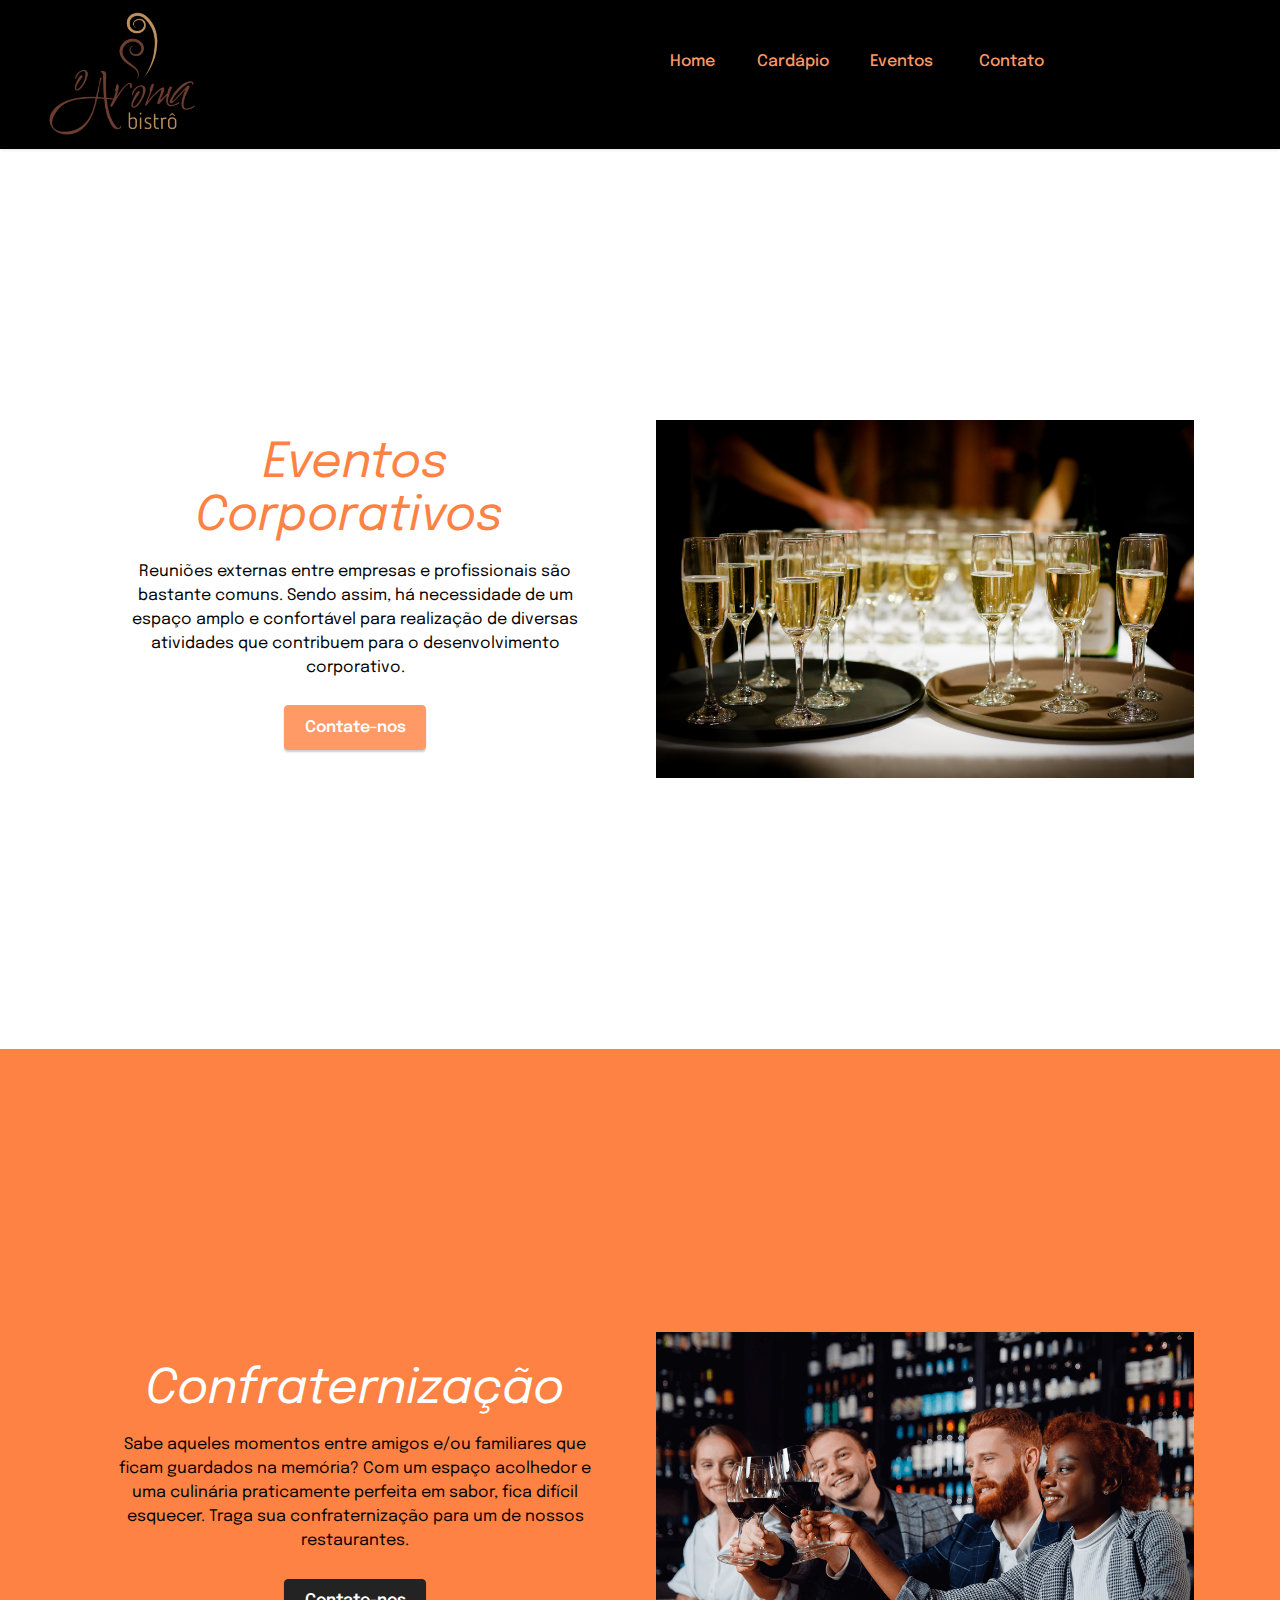
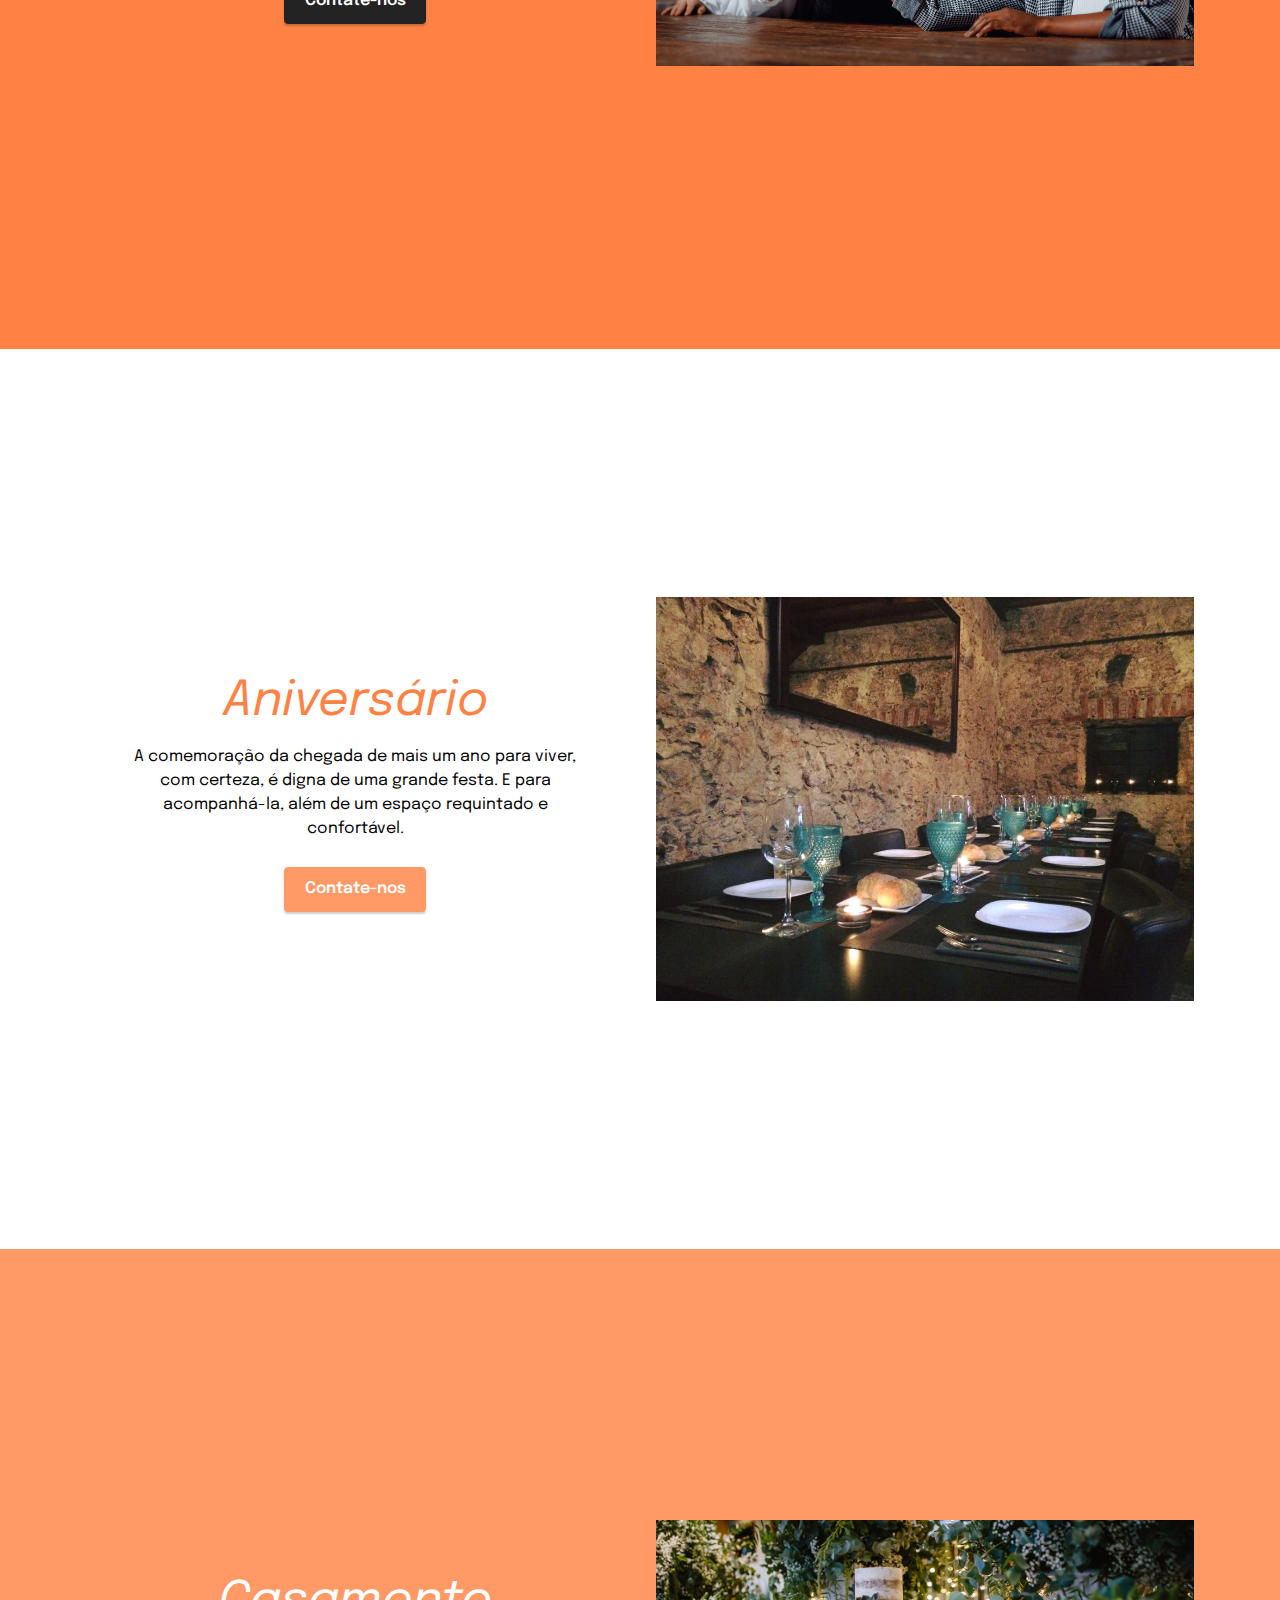
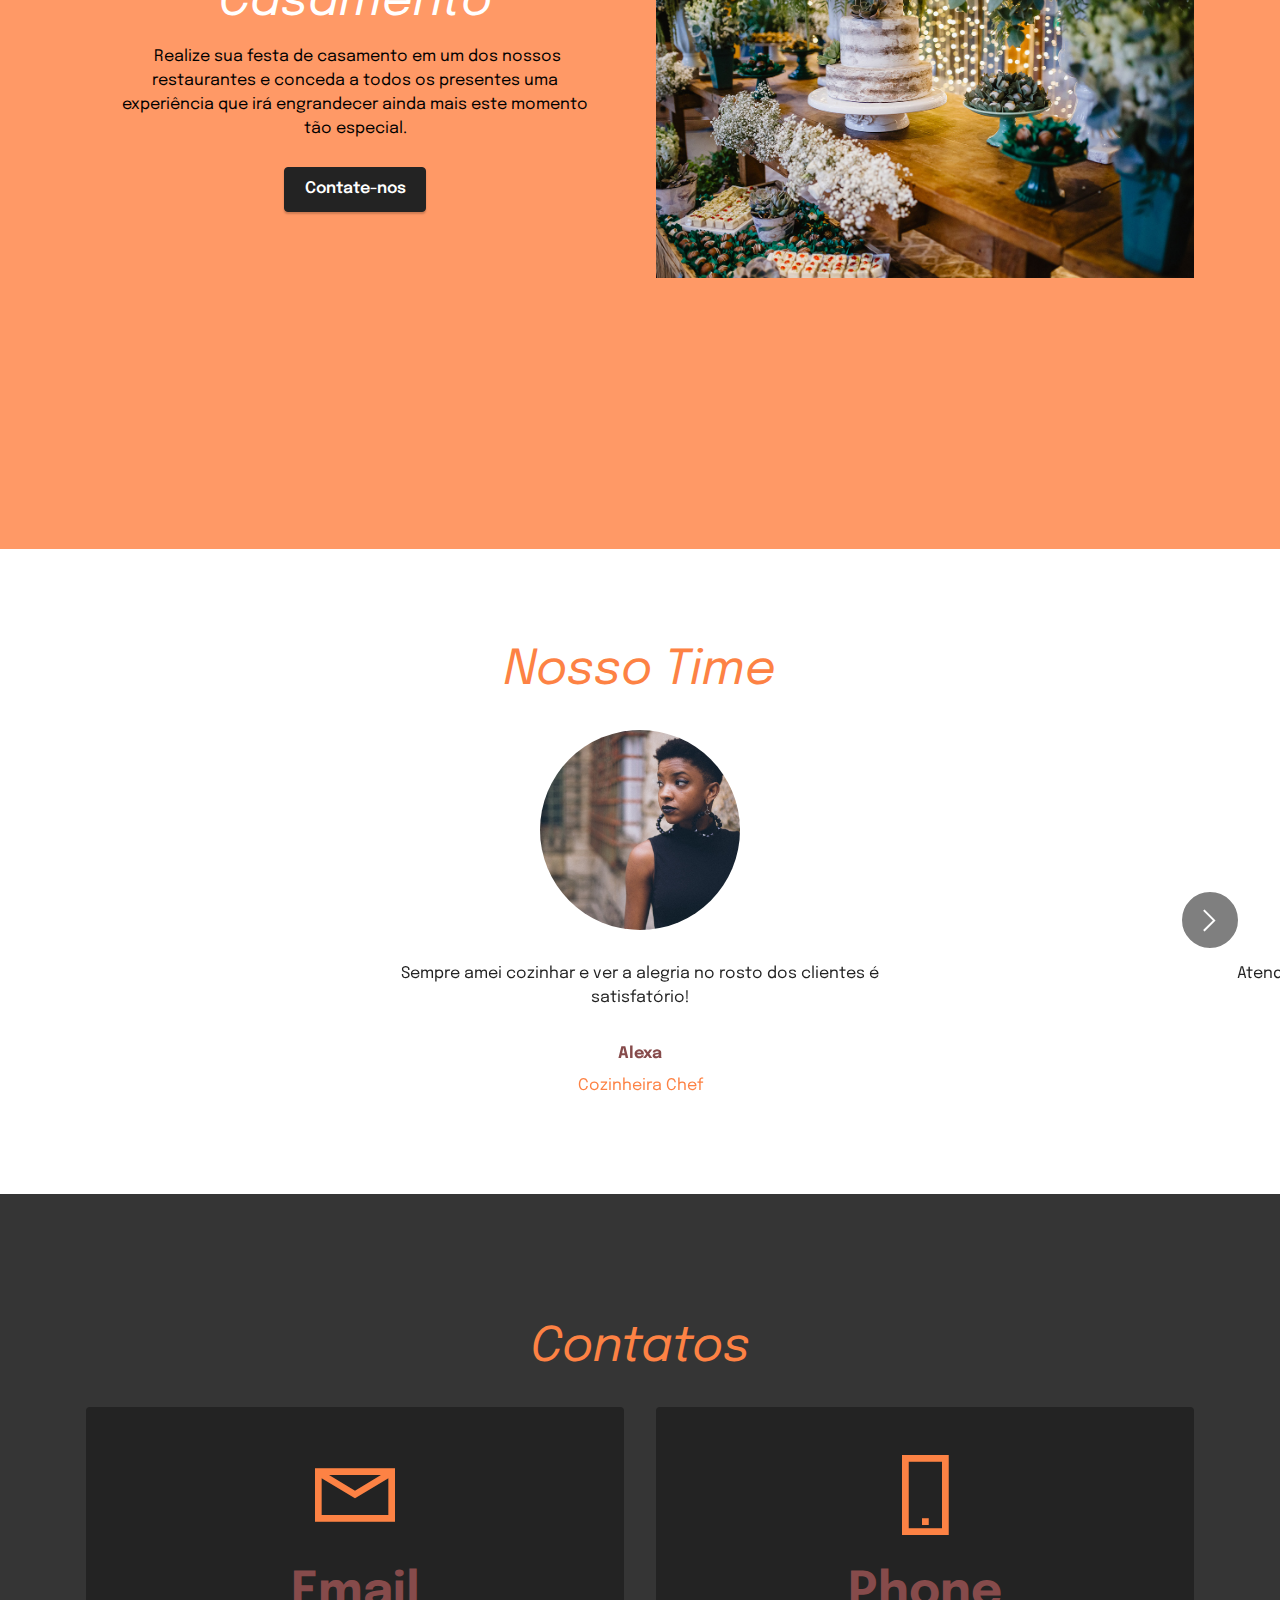
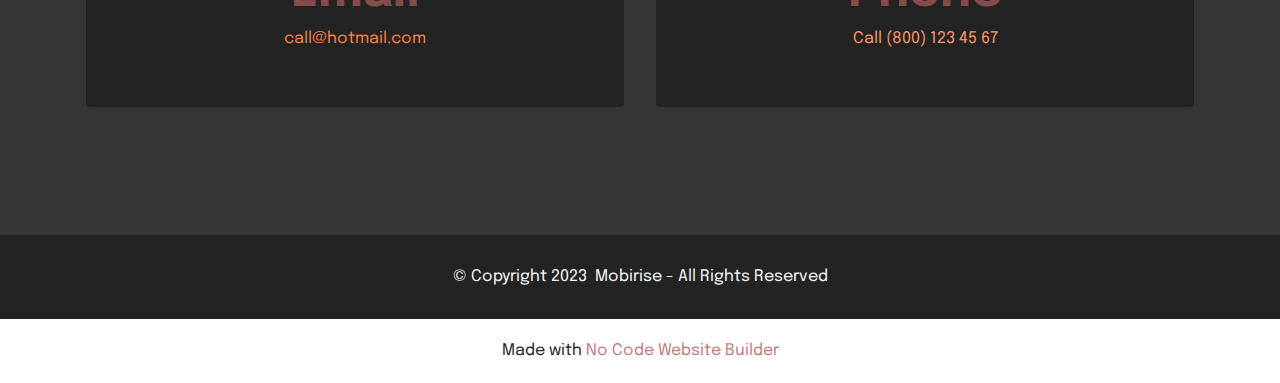
<file: page2.html>
<!DOCTYPE html>
<html  >
<head>
  <!-- Site made with Mobirise Website Builder v5.8.14, https://mobirise.com -->
  <meta charset="UTF-8">
  <meta http-equiv="X-UA-Compatible" content="IE=edge">
  <meta name="generator" content="Mobirise v5.8.14, mobirise.com">
  <meta name="viewport" content="width=device-width, initial-scale=1, minimum-scale=1">
  <link rel="shortcut icon" href="assets/images/logo-2.png" type="image/x-icon">
  <meta name="description" content="">
  
  
  <title>Eventos</title>
  <link rel="stylesheet" href="assets/web/assets/mobirise-icons2/mobirise2.css">
  <link rel="stylesheet" href="assets/bootstrap/css/bootstrap.min.css">
  <link rel="stylesheet" href="assets/bootstrap/css/bootstrap-grid.min.css">
  <link rel="stylesheet" href="assets/bootstrap/css/bootstrap-reboot.min.css">
  <link rel="stylesheet" href="assets/dropdown/css/style.css">
  <link rel="stylesheet" href="assets/socicon/css/styles.css">
  <link rel="stylesheet" href="assets/theme/css/style.css">
  <link rel="preload" href="https://fonts.googleapis.com/css?family=Epilogue:100,200,300,400,500,600,700,800,900,100i,200i,300i,400i,500i,600i,700i,800i,900i&display=swap" as="style" onload="this.onload=null;this.rel='stylesheet'">
  <noscript><link rel="stylesheet" href="https://fonts.googleapis.com/css?family=Epilogue:100,200,300,400,500,600,700,800,900,100i,200i,300i,400i,500i,600i,700i,800i,900i&display=swap"></noscript>
  <link rel="preload" as="style" href="assets/mobirise/css/mbr-additional.css"><link rel="stylesheet" href="assets/mobirise/css/mbr-additional.css" type="text/css">

  
  
  
</head>
<body>
  
  <section data-bs-version="5.1" class="menu menu1 cid-tLOXORDfGy" once="menu" id="menu1-g">
    

    <nav class="navbar navbar-dropdown navbar-expand-lg">
        <div class="container-fluid">
            <div class="navbar-brand">
                <span class="navbar-logo">
                    <a href="https://mobiri.se">
                        <img src="assets/images/logo-2.png" alt="Mobirise Website Builder" style="height: 8rem;">
                    </a>
                </span>
                
            </div>
            <button class="navbar-toggler" type="button" data-toggle="collapse" data-bs-toggle="collapse" data-target="#navbarSupportedContent" data-bs-target="#navbarSupportedContent" aria-controls="navbarNavAltMarkup" aria-expanded="false" aria-label="Toggle navigation">
                <div class="hamburger">
                    <span></span>
                    <span></span>
                    <span></span>
                    <span></span>
                </div>
            </button>
            <div class="collapse navbar-collapse" id="navbarSupportedContent">
                <ul class="navbar-nav nav-dropdown nav-right" data-app-modern-menu="true"><li class="nav-item"><a class="nav-link link text-danger text-primary display-4" href="index.html">Home</a></li>
                    <li class="nav-item"><a class="nav-link link text-danger text-primary display-4" href="page1.html">Cardápio<br><br></a></li><li class="nav-item"><a class="nav-link link text-danger text-primary display-4" href="page2.html">Eventos&nbsp;<br><br></a></li><li class="nav-item"><a class="nav-link link text-danger text-primary display-4" href="page3.html">Contato&nbsp;<br><br></a></li><li class="nav-item"><a class="nav-link link text-danger display-4" href="index.html#features20-4"><br><br></a></li><li class="nav-item"><a class="nav-link link text-danger display-4" href="index.html#features20-4"><br><br></a></li></ul>
                <div class="icons-menu">
                    <a class="iconfont-wrapper" href="https://mobiri.se" target="_blank">
                        <span class="p-2 mbr-iconfont socicon-facebook socicon"></span>
                    </a>
                    
                    
                    
                </div>
                
            </div>
        </div>
    </nav>
</section>

<section data-bs-version="5.1" class="header14 cid-tLOY10GY5l mbr-fullscreen" id="header14-n">

    

    
    

    <div class="container">
        <div class="row justify-content-center align-items-center">
            <div class="col-12 col-md-6 image-wrapper">
                <img src="assets/images/mbr-13.jpg" alt="Mobirise Website Builder">
            </div>
            <div class="col-12 col-md">
                <div class="text-wrapper">
                    <h1 class="mbr-section-title mbr-fonts-style mb-3 display-2"><em>Eventos Corporativos&nbsp;</em></h1>
                    <p class="mbr-text mbr-fonts-style display-7">Reuniões externas entre empresas e profissionais são bastante comuns. Sendo assim, há necessidade de um espaço amplo e confortável para realização de diversas atividades que contribuem para o desenvolvimento corporativo.</p>
                    <div class="mbr-section-btn mt-3"><a class="btn btn-danger display-4" href="page3.html">Contate-nos</a></div>
                </div>
            </div>
        </div>
    </div>
</section>

<section data-bs-version="5.1" class="header14 cid-tLOY1IOC5I mbr-fullscreen" id="header14-o">

    

    
    

    <div class="container">
        <div class="row justify-content-center align-items-center">
            <div class="col-12 col-md-6 image-wrapper">
                <img src="assets/images/vinhos-para-confraternizacoes-1000x619.png" alt="Mobirise Website Builder">
            </div>
            <div class="col-12 col-md">
                <div class="text-wrapper">
                    <h1 class="mbr-section-title mbr-fonts-style mb-3 display-2"><em>Confraternização</em></h1>
                    <p class="mbr-text mbr-fonts-style display-7">Sabe aqueles momentos entre amigos e/ou familiares que ficam guardados na memória? Com um espaço acolhedor e uma culinária praticamente perfeita em sabor, fica difícil esquecer. Traga sua confraternização para um de nossos restaurantes.</p>
                    <div class="mbr-section-btn mt-3"><a class="btn btn-black display-4" href="page3.html">Contate-nos</a></div>
                </div>
            </div>
        </div>
    </div>
</section>

<section data-bs-version="5.1" class="header14 cid-tLOY2OMsvM mbr-fullscreen" id="header14-p">

    

    
    

    <div class="container">
        <div class="row justify-content-center align-items-center">
            <div class="col-12 col-md-6 image-wrapper">
                <img src="assets/images/333549.jpg" alt="Mobirise Website Builder">
            </div>
            <div class="col-12 col-md">
                <div class="text-wrapper">
                    <h1 class="mbr-section-title mbr-fonts-style mb-3 display-2"><em>Aniversário</em></h1>
                    <p class="mbr-text mbr-fonts-style display-7">A comemoração da chegada de mais um ano para viver, com certeza, é digna de uma grande festa. E para acompanhá-la, além de um espaço requintado e confortável.</p>
                    <div class="mbr-section-btn mt-3"><a class="btn btn-danger display-4" href="page3.html">Contate-nos</a></div>
                </div>
            </div>
        </div>
    </div>
</section>

<section data-bs-version="5.1" class="header14 cid-tLOY3vubnh mbr-fullscreen" id="header14-q">

    

    
    

    <div class="container">
        <div class="row justify-content-center align-items-center">
            <div class="col-12 col-md-6 image-wrapper">
                <img src="assets/images/casamento-rustico-7.jpg" alt="Mobirise Website Builder">
            </div>
            <div class="col-12 col-md">
                <div class="text-wrapper">
                    <h1 class="mbr-section-title mbr-fonts-style mb-3 display-2"><em>Casamento</em></h1>
                    <p class="mbr-text mbr-fonts-style display-7">&nbsp;Realize sua festa de casamento em um dos nossos restaurantes e conceda a todos os presentes uma experiência que irá engrandecer ainda mais este momento tão especial.</p>
                    <div class="mbr-section-btn mt-3"><a class="btn btn-black display-4" href="page3.html">Contate-nos</a></div>
                </div>
            </div>
        </div>
    </div>
</section>

<section data-bs-version="5.1" class="people5 mbr-embla cid-tLOXOT8DHZ" id="people5-j">

    

    
    

    <div class="position-relative text-center">
        <h3 class="mb-4 mbr-fonts-style display-2"><em>Nosso Time</em></h3>

        <div class="embla" data-skip-snaps="true" data-align="center" data-auto-play-interval="5" data-draggable="true">
            <div class="embla__viewport container-fluid">
                <div class="embla__container">
                    <div class="embla__slide slider-image item" style="margin-left: 7rem; margin-right: 7rem;">
                        <div class="user">
                            <div class="user_image">
                                <div class="item-wrapper position-relative">
                                    <img src="assets/images/mbr-12.jpg" alt="Mobirise Website Builder">
                                </div>
                            </div>
                            <div class="user_text mb-4">
                                <p class="mbr-fonts-style display-7">Sempre amei cozinhar e ver a alegria no rosto dos clientes é satisfatório!</p>
                            </div>
                            <div class="user_name mbr-fonts-style mb-2 display-7">
                                <strong>Alexa</strong>
                            </div>
                            <div class="user_desk mbr-fonts-style display-7">Cozinheira Chef</div>
                        </div>
                    </div>
                    <div class="embla__slide slider-image item" style="margin-left: 7rem; margin-right: 7rem;">
                        <div class="user">
                            <div class="user_image">
                                <div class="item-wrapper position-relative">
                                    <img src="assets/images/mbr-11.jpg" alt="Mobirise Website Builder">
                                </div>
                            </div>
                            <div class="user_text mb-4">
                                <p class="mbr-fonts-style display-7">Atender as pessoas é o que mais gosto de fazer!&nbsp;&nbsp;</p>
                            </div>
                            <div class="user_name mbr-fonts-style mb-2 display-7"><strong>Rafael</strong></div>
                            <div class="user_desk mbr-fonts-style display-7">Recepcionista</div>
                        </div>
                    </div>
                    <div class="embla__slide slider-image item" style="margin-left: 7rem; margin-right: 7rem;">
                        <div class="user">
                            <div class="user_image">
                                <div class="item-wrapper position-relative">
                                    <img src="assets/images/team1.jpg" alt="Mobirise Website Builder">
                                </div>
                            </div>
                            <div class="user_text mb-4">
                                <p class="mbr-fonts-style display-7">O melhor lugar para trabalhar!</p>
                            </div>
                            <div class="user_name mbr-fonts-style mb-2 display-7">
                                <strong>Herbert</strong>
                            </div>
                            <div class="user_desk mbr-fonts-style display-7">Barista</div>
                        </div>
                    </div>
                </div>
            </div>
            <button class="embla__button embla__button--prev">
                <span class="mobi-mbri mobi-mbri-arrow-prev mbr-iconfont" aria-hidden="true"></span>
                <span class="sr-only visually-hidden visually-hidden">Previous</span>
            </button>
            <button class="embla__button embla__button--next">
                <span class="mobi-mbri mobi-mbri-arrow-next mbr-iconfont" aria-hidden="true"></span>
                <span class="sr-only visually-hidden visually-hidden">Next</span>
            </button>
        </div>
    </div>
</section>

<section data-bs-version="5.1" class="contacts1 cid-tLOXOTNd8Q" id="contacts1-k">

    

    
    <div class="container">
        <div class="mbr-section-head">
            <h3 class="mbr-section-title mbr-fonts-style align-center mb-0 display-2">
                <em>Contatos</em></h3>
            
        </div>
        <div class="row justify-content-center mt-4">
            <div class="card col-12 col-lg-6">
                <div class="card-wrapper">
                    <div class="card-box align-center">
                        <div class="image-wrapper">
                            <span class="mbr-iconfont mobi-mbri-letter mobi-mbri" style="color: rgb(253, 130, 68); fill: rgb(253, 130, 68);"></span>
                        </div>
                        <h4 class="card-title mbr-fonts-style mb-2 display-2"><strong>Email</strong></h4>
                        
                        <h5 class="link mbr-fonts-style display-7">call@hotmail.com</h5>
                    </div>
                </div>
            </div>
            <div class="card col-12 col-lg-6">
                <div class="card-wrapper">
                    <div class="card-box align-center">
                        <div class="image-wrapper">
                            <span class="mbr-iconfont mobi-mbri-mobile-2 mobi-mbri" style="color: rgb(253, 130, 68); fill: rgb(253, 130, 68);"></span>
                        </div>
                        <h4 class="card-title mbr-fonts-style align-center mb-2 display-2">
                            <strong>Phone</strong>
                        </h4>
                        
                        <h5 class="link mbr-black mbr-fonts-style display-7">
                            <a href="tel:+12345678910" class="text-danger">Call (800) 123 45 67</a>
                        </h5>
                    </div>
                </div>
            </div>
        </div>
    </div>
</section>

<section data-bs-version="5.1" class="footer7 cid-tLOXOUyiI0" once="footers" id="footer7-m">

    

    

    <div class="container">
        <div class="media-container-row align-center mbr-white">
            <div class="col-12">
                <p class="mbr-text mb-0 mbr-fonts-style display-7">
                    © Copyright 2023&nbsp; Mobirise - All Rights Reserved
                </p>
            </div>
        </div>
    </div>
</section><section class="display-7" style="padding: 0;align-items: center;justify-content: center;flex-wrap: wrap;    align-content: center;display: flex;position: relative;height: 4rem;"><a href="https://mobiri.se/" style="flex: 1 1;height: 4rem;position: absolute;width: 100%;z-index: 1;"><img alt="" style="height: 4rem;" src="[data-uri]"></a><p style="margin: 0;text-align: center;" class="display-7">Made with &#8204;</p><a style="z-index:1" href="https://mobirise.com/builder/no-code-website-builder.html">No Code Website Builder</a></section><script src="assets/bootstrap/js/bootstrap.bundle.min.js"></script>  <script src="assets/smoothscroll/smooth-scroll.js"></script>  <script src="assets/ytplayer/index.js"></script>  <script src="assets/dropdown/js/navbar-dropdown.js"></script>  <script src="assets/embla/embla.min.js"></script>  <script src="assets/embla/script.js"></script>  <script src="assets/theme/js/script.js"></script>  
  
  
</body>
</html>
</file>
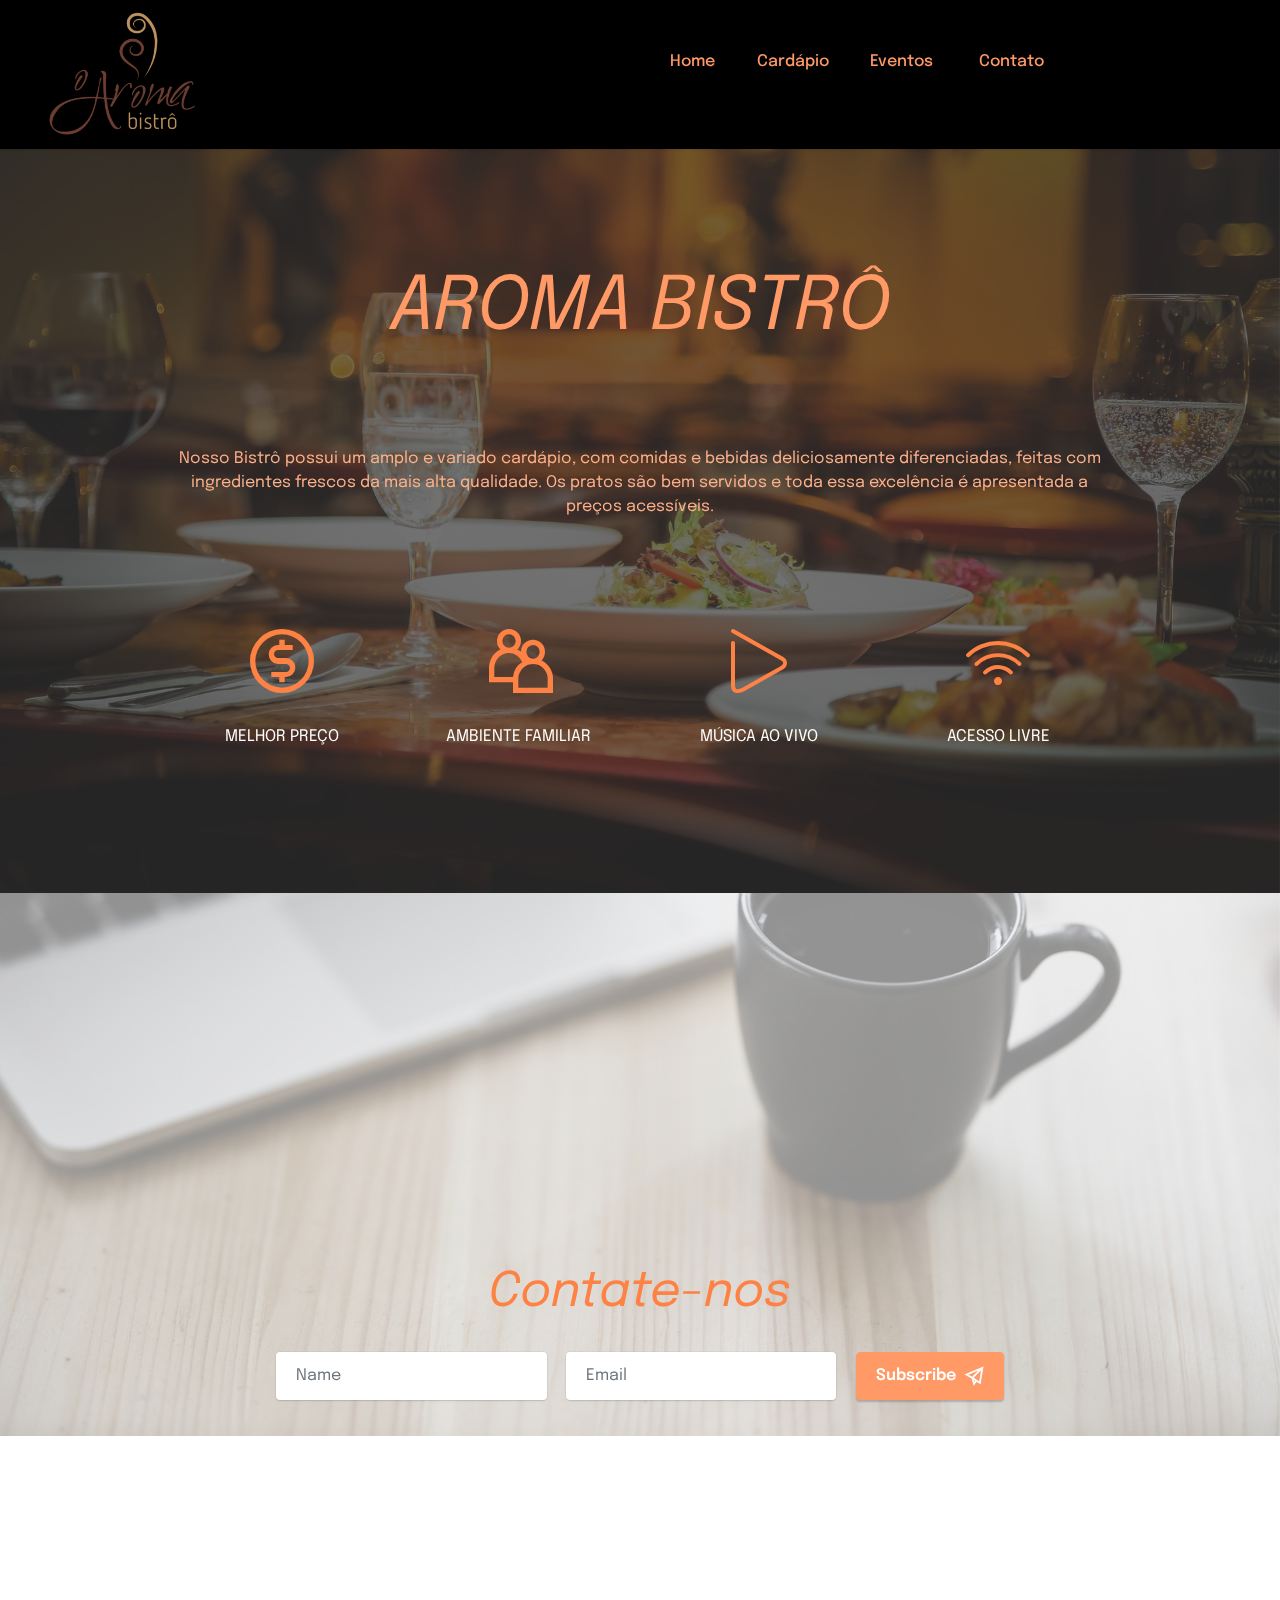
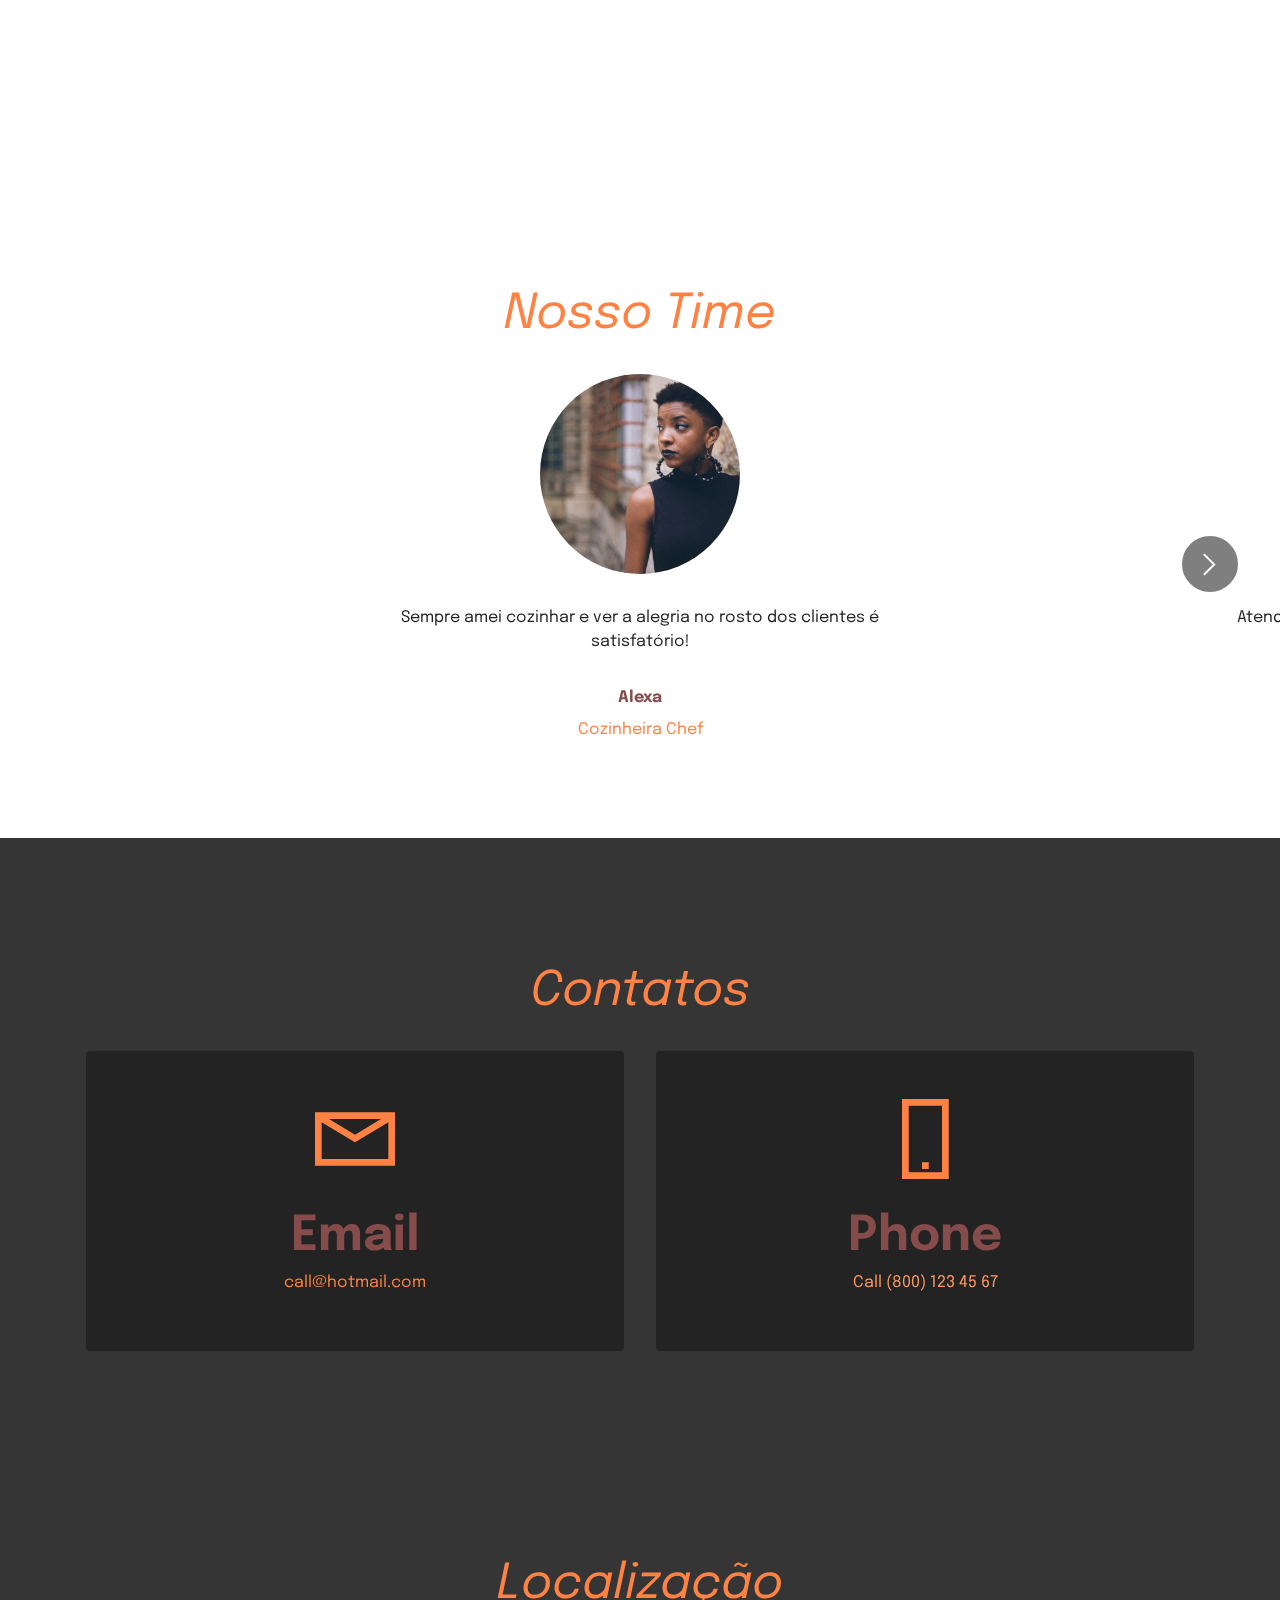
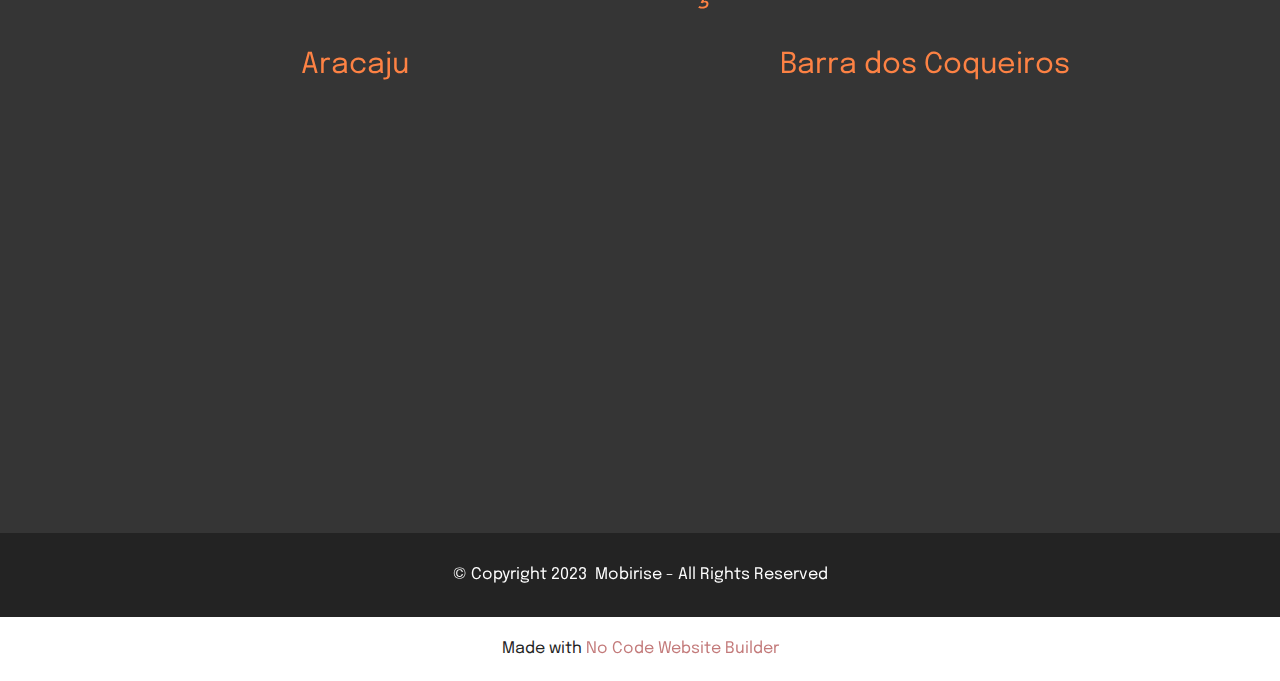
<file: page3.html>
<!DOCTYPE html>
<html  >
<head>
  <!-- Site made with Mobirise Website Builder v5.8.14, https://mobirise.com -->
  <meta charset="UTF-8">
  <meta http-equiv="X-UA-Compatible" content="IE=edge">
  <meta name="generator" content="Mobirise v5.8.14, mobirise.com">
  <meta name="viewport" content="width=device-width, initial-scale=1, minimum-scale=1">
  <link rel="shortcut icon" href="assets/images/logo-2.png" type="image/x-icon">
  <meta name="description" content="">
  
  
  <title>Contato</title>
  <link rel="stylesheet" href="assets/web/assets/mobirise-icons2/mobirise2.css">
  <link rel="stylesheet" href="assets/web/assets/mobirise-icons-bold/mobirise-icons-bold.css">
  <link rel="stylesheet" href="assets/bootstrap/css/bootstrap.min.css">
  <link rel="stylesheet" href="assets/bootstrap/css/bootstrap-grid.min.css">
  <link rel="stylesheet" href="assets/bootstrap/css/bootstrap-reboot.min.css">
  <link rel="stylesheet" href="assets/parallax/jarallax.css">
  <link rel="stylesheet" href="assets/dropdown/css/style.css">
  <link rel="stylesheet" href="assets/socicon/css/styles.css">
  <link rel="stylesheet" href="assets/theme/css/style.css">
  <link rel="preload" href="https://fonts.googleapis.com/css?family=Epilogue:100,200,300,400,500,600,700,800,900,100i,200i,300i,400i,500i,600i,700i,800i,900i&display=swap" as="style" onload="this.onload=null;this.rel='stylesheet'">
  <noscript><link rel="stylesheet" href="https://fonts.googleapis.com/css?family=Epilogue:100,200,300,400,500,600,700,800,900,100i,200i,300i,400i,500i,600i,700i,800i,900i&display=swap"></noscript>
  <link rel="preload" as="style" href="assets/mobirise/css/mbr-additional.css"><link rel="stylesheet" href="assets/mobirise/css/mbr-additional.css" type="text/css">

  
  
  
</head>
<body>
  
  <section data-bs-version="5.1" class="menu menu1 cid-tLP1sWvL72" once="menu" id="menu1-t">
    

    <nav class="navbar navbar-dropdown navbar-expand-lg">
        <div class="container-fluid">
            <div class="navbar-brand">
                <span class="navbar-logo">
                    <a href="https://mobiri.se">
                        <img src="assets/images/logo-2.png" alt="Mobirise Website Builder" style="height: 8rem;">
                    </a>
                </span>
                
            </div>
            <button class="navbar-toggler" type="button" data-toggle="collapse" data-bs-toggle="collapse" data-target="#navbarSupportedContent" data-bs-target="#navbarSupportedContent" aria-controls="navbarNavAltMarkup" aria-expanded="false" aria-label="Toggle navigation">
                <div class="hamburger">
                    <span></span>
                    <span></span>
                    <span></span>
                    <span></span>
                </div>
            </button>
            <div class="collapse navbar-collapse" id="navbarSupportedContent">
                <ul class="navbar-nav nav-dropdown nav-right" data-app-modern-menu="true"><li class="nav-item"><a class="nav-link link text-danger text-primary display-4" href="index.html">Home</a></li>
                    <li class="nav-item"><a class="nav-link link text-danger text-primary display-4" href="page1.html">Cardápio<br><br></a></li><li class="nav-item"><a class="nav-link link text-danger text-primary display-4" href="page2.html">Eventos&nbsp;<br><br></a></li><li class="nav-item"><a class="nav-link link text-danger text-primary display-4" href="page3.html">Contato&nbsp;<br><br></a></li><li class="nav-item"><a class="nav-link link text-danger display-4" href="index.html#features20-4"><br><br></a></li><li class="nav-item"><a class="nav-link link text-danger display-4" href="index.html#features20-4"><br><br></a></li></ul>
                <div class="icons-menu">
                    <a class="iconfont-wrapper" href="https://mobiri.se" target="_blank">
                        <span class="p-2 mbr-iconfont socicon-facebook socicon"></span>
                    </a>
                    
                    
                    
                </div>
                
            </div>
        </div>
    </nav>
</section>

<section data-bs-version="5.1" class="header19 cid-tLP1sW1Swt mbr-parallax-background" id="header19-s">

    

    <div class="mbr-overlay" style="opacity: 0.7; background-color: rgb(53, 53, 53);">
    </div>

    <div class="container">
        <div class="media-container">
            <div class="col-md-12 col-lg-10 m-auto align-center">
                <h1 class="mbr-section-title mbr-white mbr-fonts-style mb-3 display-1"><em>AROMA BISTRÔ</em><br><br></h1>
                <p class="mbr-text mbr-white mbr-fonts-style display-7">Nosso Bistrô possui um amplo e variado cardápio, com comidas e bebidas deliciosamente diferenciadas, feitas com ingredientes frescos da mais alta qualidade. Os pratos são bem servidos e toda essa excelência é apresentada a preços acessíveis.</p>
                

                <div class="row pt-5 justify-content-center">
                    <div class="col-12 col-md-6 col-lg-3">
                        <div class="card-wrapper">
                            <div class="card-box align-center">
                                <span class="mbr-iconfont mobi-mbri-cash mobi-mbri" style="color: rgb(253, 130, 68); fill: rgb(253, 130, 68);"></span>
                                <h4 class="card-title align-center mbr-black mbr-fonts-style display-7">MELHOR PREÇO</h4>
                            </div>
                        </div>
                    </div>
                    <div class="col-12 col-md-6 col-lg-3">
                        <div class="card-wrapper">
                            <div class="card-box align-center">
                                <span class="mbr-iconfont mobi-mbri-users mobi-mbri" style="color: rgb(253, 130, 68); fill: rgb(253, 130, 68);"></span>
                                <h4 class="card-title align-center mbr-black mbr-fonts-style display-7">AMBIENTE FAMILIAR&nbsp;</h4>
                            </div>
                        </div>
                    </div>
                    <div class="col-12 col-md-6 col-lg-3">
                        <div class="card-wrapper">
                            <div class="card-box align-center">
                                <span class="mbr-iconfont mbrib-play" style="color: rgb(253, 130, 68); fill: rgb(253, 130, 68);"></span>
                                <h4 class="card-title align-center mbr-black mbr-fonts-style display-7">MÚSICA AO VIVO</h4>
                            </div>
                        </div>
                    </div>
                    <div class="col-12 col-md-6 col-lg-3">
                        <div class="card-wrapper">
                            <div class="card-box align-center">
                                <span class="mbr-iconfont mbrib-wifi" style="color: rgb(253, 130, 68); fill: rgb(253, 130, 68);"></span>
                                <h4 class="card-title align-center mbr-black mbr-fonts-style display-7">ACESSO LIVRE</h4>
                            </div>
                        </div>
                    </div>
                </div>
            </div>
        </div>
    </div>
</section>

<section data-bs-version="5.1" class="form1 cid-tLP1RI6l9w mbr-fullscreen mbr-parallax-background" id="form1-12">

    

    
    <div class="mbr-overlay" style="opacity: 0.5; background-color: rgb(255, 255, 255);"></div>
    <div class="container">
        <div class="row justify-content-center">
            <div class="col-lg-8 mx-auto mbr-form" data-form-type="formoid">
                <form action="https://mobirise.eu/" method="POST" class="mbr-form form-with-styler" data-form-title="Form Name"><input type="hidden" name="email" data-form-email="true" value="C2tc8I+7KMIn8mf/702jxzBfmUq9MnPWBETkvAS69e+NjCHaiA1uPnNsRLBpsdYo47ZvP5eddT28c9v86/pYsqq4ST0sLLykx/65bW1botVIoOfrdzhq/DP3jXTlfRZm">
                    <div class="row">
                        <div hidden="hidden" data-form-alert="" class="alert alert-success col-12">Thanks for filling out the form!</div>
                        <div hidden="hidden" data-form-alert-danger="" class="alert alert-danger col-12">
                            Oops...! some problem!
                        </div>
                    </div>
                    <div class="dragArea row">
                        <div class="col-12">
                            <h1 class="mbr-section-title mb-4 mbr-fonts-style align-center display-2"><em>Contate-nos</em></h1>
                        </div>
                        <div class="col-12">
                            
                        </div>
                        <div class="col-md col-12 form-group mb-3" data-for="name">
                            <input type="text" name="name" placeholder="Name" data-form-field="Name" class="form-control" id="name-form1-12">
                        </div>
                        <div class="col-md col-12 form-group mb-3" data-for="email">
                            <input type="email" name="email" placeholder="Email" data-form-field="Email" class="form-control" id="email-form1-12">
                        </div>
                        <div class="mbr-section-btn col-12 col-md-auto"><button type="submit" class="btn btn-danger display-4"><span class="mobi-mbri mobi-mbri-paper-plane mbr-iconfont mbr-iconfont-btn"></span>Subscribe</button></div>
                    </div>
                </form>
            </div>
        </div>
    </div>
</section>

<section data-bs-version="5.1" class="people5 mbr-embla cid-tLP1sXZnXB" id="people5-w">

    

    
    

    <div class="position-relative text-center">
        <h3 class="mb-4 mbr-fonts-style display-2"><em>Nosso Time</em></h3>

        <div class="embla" data-skip-snaps="true" data-align="center" data-auto-play-interval="5" data-draggable="true">
            <div class="embla__viewport container-fluid">
                <div class="embla__container">
                    <div class="embla__slide slider-image item" style="margin-left: 7rem; margin-right: 7rem;">
                        <div class="user">
                            <div class="user_image">
                                <div class="item-wrapper position-relative">
                                    <img src="assets/images/mbr-12.jpg" alt="Mobirise Website Builder">
                                </div>
                            </div>
                            <div class="user_text mb-4">
                                <p class="mbr-fonts-style display-7">Sempre amei cozinhar e ver a alegria no rosto dos clientes é satisfatório!</p>
                            </div>
                            <div class="user_name mbr-fonts-style mb-2 display-7">
                                <strong>Alexa</strong>
                            </div>
                            <div class="user_desk mbr-fonts-style display-7">Cozinheira Chef</div>
                        </div>
                    </div>
                    <div class="embla__slide slider-image item" style="margin-left: 7rem; margin-right: 7rem;">
                        <div class="user">
                            <div class="user_image">
                                <div class="item-wrapper position-relative">
                                    <img src="assets/images/mbr-11.jpg" alt="Mobirise Website Builder">
                                </div>
                            </div>
                            <div class="user_text mb-4">
                                <p class="mbr-fonts-style display-7">Atender as pessoas é o que mais gosto de fazer!&nbsp;&nbsp;</p>
                            </div>
                            <div class="user_name mbr-fonts-style mb-2 display-7"><strong>Rafael</strong></div>
                            <div class="user_desk mbr-fonts-style display-7">Recepcionista</div>
                        </div>
                    </div>
                    <div class="embla__slide slider-image item" style="margin-left: 7rem; margin-right: 7rem;">
                        <div class="user">
                            <div class="user_image">
                                <div class="item-wrapper position-relative">
                                    <img src="assets/images/team1.jpg" alt="Mobirise Website Builder">
                                </div>
                            </div>
                            <div class="user_text mb-4">
                                <p class="mbr-fonts-style display-7">O melhor lugar para trabalhar!</p>
                            </div>
                            <div class="user_name mbr-fonts-style mb-2 display-7">
                                <strong>Herbert</strong>
                            </div>
                            <div class="user_desk mbr-fonts-style display-7">Barista</div>
                        </div>
                    </div>
                </div>
            </div>
            <button class="embla__button embla__button--prev">
                <span class="mobi-mbri mobi-mbri-arrow-prev mbr-iconfont" aria-hidden="true"></span>
                <span class="sr-only visually-hidden visually-hidden">Previous</span>
            </button>
            <button class="embla__button embla__button--next">
                <span class="mobi-mbri mobi-mbri-arrow-next mbr-iconfont" aria-hidden="true"></span>
                <span class="sr-only visually-hidden visually-hidden">Next</span>
            </button>
        </div>
    </div>
</section>

<section data-bs-version="5.1" class="contacts1 cid-tLP1sYEKT5" id="contacts1-x">

    

    
    <div class="container">
        <div class="mbr-section-head">
            <h3 class="mbr-section-title mbr-fonts-style align-center mb-0 display-2">
                <em>Contatos</em></h3>
            
        </div>
        <div class="row justify-content-center mt-4">
            <div class="card col-12 col-lg-6">
                <div class="card-wrapper">
                    <div class="card-box align-center">
                        <div class="image-wrapper">
                            <span class="mbr-iconfont mobi-mbri-letter mobi-mbri" style="color: rgb(253, 130, 68); fill: rgb(253, 130, 68);"></span>
                        </div>
                        <h4 class="card-title mbr-fonts-style mb-2 display-2"><strong>Email</strong></h4>
                        
                        <h5 class="link mbr-fonts-style display-7">call@hotmail.com</h5>
                    </div>
                </div>
            </div>
            <div class="card col-12 col-lg-6">
                <div class="card-wrapper">
                    <div class="card-box align-center">
                        <div class="image-wrapper">
                            <span class="mbr-iconfont mobi-mbri-mobile-2 mobi-mbri" style="color: rgb(253, 130, 68); fill: rgb(253, 130, 68);"></span>
                        </div>
                        <h4 class="card-title mbr-fonts-style align-center mb-2 display-2">
                            <strong>Phone</strong>
                        </h4>
                        
                        <h5 class="link mbr-black mbr-fonts-style display-7">
                            <a href="tel:+12345678910" class="text-danger">Call (800) 123 45 67</a>
                        </h5>
                    </div>
                </div>
            </div>
        </div>
    </div>
</section>

<section data-bs-version="5.1" class="map3 cid-tLP1sZ1wte" id="map3-y">
    
    
    
    

    <div class="container">
        <div class="row">
            <div class="col-12">
                <h3 class="mbr-section-title mb-4 align-center mbr-fonts-style display-2"><em>Localização</em></h3>
            </div>
            <div class="col-12 col-lg-6">
                <h4 class="mbr-section-subtitle mb-3 align-center mbr-fonts-style display-5">Aracaju</h4>
                <div class="google-map"><iframe frameborder="0" style="border:0" src="https://www.google.com/maps/embed/v1/place?key=AIzaSyAtXm0x23nRCgazjDV2Kl3GTHRP411ougQ&amp;q=360 5th Ave, New York, NY 10118" allowfullscreen=""></iframe></div>
            </div>
            <div class="col-12 col-lg-6">
                <h4 class="mbr-section-subtitle mb-3 mt-5 mt-lg-0 align-center mbr-fonts-style display-5">Barra dos Coqueiros</h4>
                <div class="google-map"><iframe frameborder="0" style="border:0" src="https://www.google.com/maps/embed/v1/place?key=AIzaSyDbnCmnHmtigIYiD8jIfeHQv7gW2ANhHD4&amp;q=4-5 Chicheley St, South Bank, London SE1 7" allowfullscreen=""></iframe></div>
            </div>
        </div>
    </div>
</section>

<section data-bs-version="5.1" class="footer7 cid-tLP1sZtWcp" once="footers" id="footer7-z">

    

    

    <div class="container">
        <div class="media-container-row align-center mbr-white">
            <div class="col-12">
                <p class="mbr-text mb-0 mbr-fonts-style display-7">
                    © Copyright 2023&nbsp; Mobirise - All Rights Reserved
                </p>
            </div>
        </div>
    </div>
</section><section class="display-7" style="padding: 0;align-items: center;justify-content: center;flex-wrap: wrap;    align-content: center;display: flex;position: relative;height: 4rem;"><a href="https://mobiri.se/" style="flex: 1 1;height: 4rem;position: absolute;width: 100%;z-index: 1;"><img alt="" style="height: 4rem;" src="[data-uri]"></a><p style="margin: 0;text-align: center;" class="display-7">Made with &#8204;</p><a style="z-index:1" href="https://mobirise.com/builder/no-code-website-builder.html">No Code Website Builder</a></section><script src="assets/bootstrap/js/bootstrap.bundle.min.js"></script>  <script src="assets/parallax/jarallax.js"></script>  <script src="assets/smoothscroll/smooth-scroll.js"></script>  <script src="assets/ytplayer/index.js"></script>  <script src="assets/vimeoplayer/player.js"></script>  <script src="assets/dropdown/js/navbar-dropdown.js"></script>  <script src="assets/embla/embla.min.js"></script>  <script src="assets/embla/script.js"></script>  <script src="assets/theme/js/script.js"></script>  <script src="assets/formoid/formoid.min.js"></script>  
  
  
</body>
</html>
</file>
<file: assets/web/assets/mobirise-icons2/mobirise2.css>
@font-face {
  font-family: 'Moririse2';
  font-display: swap;
  src:  url('mobirise2.eot?f2bix4');
  src:  url('mobirise2.eot?f2bix4#iefix') format('embedded-opentype'),
    url('mobirise2.ttf?f2bix4') format('truetype'),
    url('mobirise2.woff?f2bix4') format('woff'),
    url('mobirise2.svg?f2bix4#mobirise2') format('svg');
  font-weight: normal;
  font-style: normal;
}

[class^="mobi-"], [class*=" mobi-"] {
  /* use !important to prevent issues with browser extensions that change fonts */
  font-family: 'Moririse2' !important;
  speak: none;
  font-style: normal;
  font-weight: normal;
  font-variant: normal;
  text-transform: none;
  line-height: 1;

  /* Better Font Rendering =========== */
  -webkit-font-smoothing: antialiased;
  -moz-osx-font-smoothing: grayscale;
}

.mobi-mbri-add-submenu:before {
  content: "\e900";
}
.mobi-mbri-alert:before {
  content: "\e901";
}
.mobi-mbri-align-center:before {
  content: "\e902";
}
.mobi-mbri-align-justify:before {
  content: "\e903";
}
.mobi-mbri-align-left:before {
  content: "\e904";
}
.mobi-mbri-align-right:before {
  content: "\e905";
}
.mobi-mbri-android:before {
  content: "\e906";
}
.mobi-mbri-apple:before {
  content: "\e907";
}
.mobi-mbri-arrow-down:before {
  content: "\e908";
}
.mobi-mbri-arrow-next:before {
  content: "\e909";
}
.mobi-mbri-arrow-prev:before {
  content: "\e90a";
}
.mobi-mbri-arrow-up:before {
  content: "\e90b";
}
.mobi-mbri-bold:before {
  content: "\e90c";
}
.mobi-mbri-bookmark:before {
  content: "\e90d";
}
.mobi-mbri-bootstrap:before {
  content: "\e90e";
}
.mobi-mbri-briefcase:before {
  content: "\e90f";
}
.mobi-mbri-browse:before {
  content: "\e910";
}
.mobi-mbri-bulleted-list:before {
  content: "\e911";
}
.mobi-mbri-calendar:before {
  content: "\e912";
}
.mobi-mbri-camera:before {
  content: "\e913";
}
.mobi-mbri-cart-add:before {
  content: "\e914";
}
.mobi-mbri-cart-full:before {
  content: "\e915";
}
.mobi-mbri-cash:before {
  content: "\e916";
}
.mobi-mbri-change-style:before {
  content: "\e917";
}
.mobi-mbri-chat:before {
  content: "\e918";
}
.mobi-mbri-clock:before {
  content: "\e919";
}
.mobi-mbri-close:before {
  content: "\e91a";
}
.mobi-mbri-cloud:before {
  content: "\e91b";
}
.mobi-mbri-code:before {
  content: "\e91c";
}
.mobi-mbri-contact-form:before {
  content: "\e91d";
}
.mobi-mbri-credit-card:before {
  content: "\e91e";
}
.mobi-mbri-cursor-click:before {
  content: "\e91f";
}
.mobi-mbri-cust-feedback:before {
  content: "\e920";
}
.mobi-mbri-database:before {
  content: "\e921";
}
.mobi-mbri-delivery:before {
  content: "\e922";
}
.mobi-mbri-desktop:before {
  content: "\e923";
}
.mobi-mbri-devices:before {
  content: "\e924";
}
.mobi-mbri-down:before {
  content: "\e925";
}
.mobi-mbri-download-2:before {
  content: "\e926";
}
.mobi-mbri-download:before {
  content: "\e927";
}
.mobi-mbri-drag-n-drop-2:before {
  content: "\e928";
}
.mobi-mbri-drag-n-drop:before {
  content: "\e929";
}
.mobi-mbri-edit-2:before {
  content: "\e92a";
}
.mobi-mbri-edit:before {
  content: "\e92b";
}
.mobi-mbri-error:before {
  content: "\e92c";
}
.mobi-mbri-extension:before {
  content: "\e92d";
}
.mobi-mbri-features:before {
  content: "\e92e";
}
.mobi-mbri-file:before {
  content: "\e92f";
}
.mobi-mbri-flag:before {
  content: "\e930";
}
.mobi-mbri-folder:before {
  content: "\e931";
}
.mobi-mbri-gift:before {
  content: "\e932";
}
.mobi-mbri-github:before {
  content: "\e933";
}
.mobi-mbri-globe-2:before {
  content: "\e934";
}
.mobi-mbri-globe:before {
  content: "\e935";
}
.mobi-mbri-growing-chart:before {
  content: "\e936";
}
.mobi-mbri-hearth:before {
  content: "\e937";
}
.mobi-mbri-help:before {
  content: "\e938";
}
.mobi-mbri-home:before {
  content: "\e939";
}
.mobi-mbri-hot-cup:before {
  content: "\e93a";
}
.mobi-mbri-idea:before {
  content: "\e93b";
}
.mobi-mbri-image-gallery:before {
  content: "\e93c";
}
.mobi-mbri-image-slider:before {
  content: "\e93d";
}
.mobi-mbri-info:before {
  content: "\e93e";
}
.mobi-mbri-italic:before {
  content: "\e93f";
}
.mobi-mbri-key:before {
  content: "\e940";
}
.mobi-mbri-laptop:before {
  content: "\e941";
}
.mobi-mbri-layers:before {
  content: "\e942";
}
.mobi-mbri-left-right:before {
  content: "\e943";
}
.mobi-mbri-left:before {
  content: "\e944";
}
.mobi-mbri-letter:before {
  content: "\e945";
}
.mobi-mbri-like:before {
  content: "\e946";
}
.mobi-mbri-link:before {
  content: "\e947";
}
.mobi-mbri-lock:before {
  content: "\e948";
}
.mobi-mbri-login:before {
  content: "\e949";
}
.mobi-mbri-logout:before {
  content: "\e94a";
}
.mobi-mbri-magic-stick:before {
  content: "\e94b";
}
.mobi-mbri-map-pin:before {
  content: "\e94c";
}
.mobi-mbri-menu:before {
  content: "\e94d";
}
.mobi-mbri-mobile-2:before {
  content: "\e94e";
}
.mobi-mbri-mobile-horizontal:before {
  content: "\e94f";
}
.mobi-mbri-mobile:before {
  content: "\e950";
}
.mobi-mbri-mobirise:before {
  content: "\e951";
}
.mobi-mbri-more-horizontal:before {
  content: "\e952";
}
.mobi-mbri-more-vertical:before {
  content: "\e953";
}
.mobi-mbri-music:before {
  content: "\e954";
}
.mobi-mbri-new-file:before {
  content: "\e955";
}
.mobi-mbri-numbered-list:before {
  content: "\e956";
}
.mobi-mbri-opened-folder:before {
  content: "\e957";
}
.mobi-mbri-pages:before {
  content: "\e958";
}
.mobi-mbri-paper-plane:before {
  content: "\e959";
}
.mobi-mbri-paperclip:before {
  content: "\e95a";
}
.mobi-mbri-phone:before {
  content: "\e95b";
}
.mobi-mbri-photo:before {
  content: "\e95c";
}
.mobi-mbri-photos:before {
  content: "\e95d";
}
.mobi-mbri-pin:before {
  content: "\e95e";
}
.mobi-mbri-play:before {
  content: "\e95f";
}
.mobi-mbri-plus:before {
  content: "\e960";
}
.mobi-mbri-preview:before {
  content: "\e961";
}
.mobi-mbri-print:before {
  content: "\e962";
}
.mobi-mbri-protect:before {
  content: "\e963";
}
.mobi-mbri-question:before {
  content: "\e964";
}
.mobi-mbri-quote-left:before {
  content: "\e965";
}
.mobi-mbri-quote-right:before {
  content: "\e966";
}
.mobi-mbri-redo:before {
  content: "\e967";
}
.mobi-mbri-refresh:before {
  content: "\e968";
}
.mobi-mbri-responsive-2:before {
  content: "\e969";
}
.mobi-mbri-responsive:before {
  content: "\e96a";
}
.mobi-mbri-right:before {
  content: "\e96b";
}
.mobi-mbri-rocket:before {
  content: "\e96c";
}
.mobi-mbri-sad-face:before {
  content: "\e96d";
}
.mobi-mbri-sale:before {
  content: "\e96e";
}
.mobi-mbri-save:before {
  content: "\e96f";
}
.mobi-mbri-search:before {
  content: "\e970";
}
.mobi-mbri-setting-2:before {
  content: "\e971";
}
.mobi-mbri-setting-3:before {
  content: "\e972";
}
.mobi-mbri-setting:before {
  content: "\e973";
}
.mobi-mbri-share:before {
  content: "\e974";
}
.mobi-mbri-shopping-bag:before {
  content: "\e975";
}
.mobi-mbri-shopping-basket:before {
  content: "\e976";
}
.mobi-mbri-shopping-cart:before {
  content: "\e977";
}
.mobi-mbri-sites:before {
  content: "\e978";
}
.mobi-mbri-smile-face:before {
  content: "\e979";
}
.mobi-mbri-speed:before {
  content: "\e97a";
}
.mobi-mbri-star:before {
  content: "\e97b";
}
.mobi-mbri-success:before {
  content: "\e97c";
}
.mobi-mbri-sun:before {
  content: "\e97d";
}
.mobi-mbri-sun2:before {
  content: "\e97e";
}
.mobi-mbri-tablet-vertical:before {
  content: "\e97f";
}
.mobi-mbri-tablet:before {
  content: "\e980";
}
.mobi-mbri-target:before {
  content: "\e981";
}
.mobi-mbri-timer:before {
  content: "\e982";
}
.mobi-mbri-to-ftp:before {
  content: "\e983";
}
.mobi-mbri-to-local-drive:before {
  content: "\e984";
}
.mobi-mbri-touch-swipe:before {
  content: "\e985";
}
.mobi-mbri-touch:before {
  content: "\e986";
}
.mobi-mbri-trash:before {
  content: "\e987";
}
.mobi-mbri-underline:before {
  content: "\e988";
}
.mobi-mbri-undo:before {
  content: "\e989";
}
.mobi-mbri-unlink:before {
  content: "\e98a";
}
.mobi-mbri-unlock:before {
  content: "\e98b";
}
.mobi-mbri-up-down:before {
  content: "\e98c";
}
.mobi-mbri-up:before {
  content: "\e98d";
}
.mobi-mbri-update:before {
  content: "\e98e";
}
.mobi-mbri-upload-2:before {
  content: "\e98f";
}
.mobi-mbri-upload:before {
  content: "\e990";
}
.mobi-mbri-user-2:before {
  content: "\e991";
}
.mobi-mbri-user:before {
  content: "\e992";
}
.mobi-mbri-users:before {
  content: "\e993";
}
.mobi-mbri-video-play:before {
  content: "\e994";
}
.mobi-mbri-video:before {
  content: "\e995";
}
.mobi-mbri-watch:before {
  content: "\e996";
}
.mobi-mbri-website-theme-2:before {
  content: "\e997";
}
.mobi-mbri-website-theme:before {
  content: "\e998";
}
.mobi-mbri-wifi:before {
  content: "\e999";
}
.mobi-mbri-windows:before {
  content: "\e99a";
}
.mobi-mbri-zoom-in:before {
  content: "\e99b";
}
.mobi-mbri-zoom-out:before {
  content: "\e99c";
}
</file>
<file: assets/web/assets/mobirise-icons-bold/mobirise-icons-bold.css>
@font-face {
  font-family: 'mobirise-icons-bold';
  font-display: swap;
  src:  url('mobirise-icons-bold.eot?m1l4yr');
  src:  url('mobirise-icons-bold.eot?m1l4yr#iefix') format('embedded-opentype'),
    url('mobirise-icons-bold.ttf?m1l4yr') format('truetype'),
    url('mobirise-icons-bold.woff?m1l4yr') format('woff'),
    url('mobirise-icons-bold.svg?m1l4yr#mobirise-icons-bold') format('svg');
  font-weight: normal;
  font-style: normal;
}

[class^="mbrib-"], [class*="mbrib-"] {
  /* use !important to prevent issues with browser extensions that change fonts */
  font-family: 'mobirise-icons-bold' !important;
  speak: none;
  font-style: normal;
  font-weight: normal;
  font-variant: normal;
  text-transform: none;
  line-height: 1;

  /* Better Font Rendering =========== */
  -webkit-font-smoothing: antialiased;
  -moz-osx-font-smoothing: grayscale;
}

.mbrib-add-submenu:before {
  content: "\e900";
}
.mbrib-alert:before {
  content: "\e901";
}
.mbrib-align-center:before {
  content: "\e902";
}
.mbrib-align-justify:before {
  content: "\e903";
}
.mbrib-align-left:before {
  content: "\e904";
}
.mbrib-align-right:before {
  content: "\e905";
}
.mbrib-android:before {
  content: "\e906";
}
.mbrib-apple:before {
  content: "\e907";
}
.mbrib-arrow-down:before {
  content: "\e908";
}
.mbrib-arrow-next:before {
  content: "\e909";
}
.mbrib-arrow-prev:before {
  content: "\e90a";
}
.mbrib-arrow-up:before {
  content: "\e90b";
}
.mbrib-bold:before {
  content: "\e90c";
}
.mbrib-bookmark:before {
  content: "\e90d";
}
.mbrib-bootstrap:before {
  content: "\e90e";
}
.mbrib-briefcase:before {
  content: "\e90f";
}
.mbrib-browse:before {
  content: "\e910";
}
.mbrib-bulleted-list:before {
  content: "\e911";
}
.mbrib-calendar:before {
  content: "\e912";
}
.mbrib-camera:before {
  content: "\e913";
}
.mbrib-cart-add:before {
  content: "\e914";
}
.mbrib-cart-full:before {
  content: "\e915";
}
.mbrib-cash:before {
  content: "\e916";
}
.mbrib-change-style:before {
  content: "\e917";
}
.mbrib-chat:before {
  content: "\e918";
}
.mbrib-clock:before {
  content: "\e919";
}
.mbrib-close:before {
  content: "\e91a";
}
.mbrib-cloud:before {
  content: "\e91b";
}
.mbrib-code:before {
  content: "\e91c";
}
.mbrib-contact-form:before {
  content: "\e91d";
}
.mbrib-credit-card:before {
  content: "\e91e";
}
.mbrib-cursor-click:before {
  content: "\e91f";
}
.mbrib-cust-feedback:before {
  content: "\e920";
}
.mbrib-database:before {
  content: "\e921";
}
.mbrib-delivery:before {
  content: "\e922";
}
.mbrib-desktop:before {
  content: "\e923";
}
.mbrib-devices:before {
  content: "\e924";
}
.mbrib-down:before {
  content: "\e925";
}
.mbrib-download:before {
  content: "\e926";
}
.mbrib-drag-n-drop:before {
  content: "\e927";
}
.mbrib-drag-n-drop2:before {
  content: "\e928";
}
.mbrib-edit:before {
  content: "\e929";
}
.mbrib-edit2:before {
  content: "\e92a";
}
.mbrib-error:before {
  content: "\e92b";
}
.mbrib-extension:before {
  content: "\e92c";
}
.mbrib-features:before {
  content: "\e92d";
}
.mbrib-file:before {
  content: "\e92e";
}
.mbrib-flag:before {
  content: "\e92f";
}
.mbrib-folder:before {
  content: "\e930";
}
.mbrib-gift:before {
  content: "\e931";
}
.mbrib-github:before {
  content: "\e932";
}
.mbrib-globe-2:before {
  content: "\e933";
}
.mbrib-globe:before {
  content: "\e934";
}
.mbrib-growing-chart:before {
  content: "\e935";
}
.mbrib-hearth:before {
  content: "\e936";
}
.mbrib-help:before {
  content: "\e937";
}
.mbrib-home:before {
  content: "\e938";
}
.mbrib-hot-cup:before {
  content: "\e939";
}
.mbrib-idea:before {
  content: "\e93a";
}
.mbrib-image-gallery:before {
  content: "\e93b";
}
.mbrib-image-slider:before {
  content: "\e93c";
}
.mbrib-info:before {
  content: "\e93d";
}
.mbrib-italic:before {
  content: "\e93e";
}
.mbrib-key:before {
  content: "\e93f";
}
.mbrib-laptop:before {
  content: "\e940";
}
.mbrib-layers:before {
  content: "\e941";
}
.mbrib-left-right:before {
  content: "\e942";
}
.mbrib-left:before {
  content: "\e943";
}
.mbrib-letter:before {
  content: "\e944";
}
.mbrib-like:before {
  content: "\e945";
}
.mbrib-link:before {
  content: "\e946";
}
.mbrib-lock:before {
  content: "\e947";
}
.mbrib-login:before {
  content: "\e948";
}
.mbrib-logout:before {
  content: "\e949";
}
.mbrib-magic-stick:before {
  content: "\e94a";
}
.mbrib-map-pin:before {
  content: "\e94b";
}
.mbrib-menu:before {
  content: "\e94c";
}
.mbrib-mobile:before {
  content: "\e94d";
}
.mbrib-mobile2:before {
  content: "\e94e";
}
.mbrib-mobirise:before {
  content: "\e94f";
}
.mbrib-more-horizontal:before {
  content: "\e950";
}
.mbrib-more-vertical:before {
  content: "\e951";
}
.mbrib-music:before {
  content: "\e952";
}
.mbrib-new-file:before {
  content: "\e953";
}
.mbrib-numbered-list:before {
  content: "\e954";
}
.mbrib-opened-folder:before {
  content: "\e955";
}
.mbrib-pages:before {
  content: "\e956";
}
.mbrib-paper-plane:before {
  content: "\e957";
}
.mbrib-paperclip:before {
  content: "\e958";
}
.mbrib-photo:before {
  content: "\e959";
}
.mbrib-photos:before {
  content: "\e95a";
}
.mbrib-pin:before {
  content: "\e95b";
}
.mbrib-play:before {
  content: "\e95c";
}
.mbrib-plus:before {
  content: "\e95d";
}
.mbrib-preview:before {
  content: "\e95e";
}
.mbrib-print:before {
  content: "\e95f";
}
.mbrib-protect:before {
  content: "\e960";
}
.mbrib-question:before {
  content: "\e961";
}
.mbrib-quote-left:before {
  content: "\e962";
}
.mbrib-quote-right:before {
  content: "\e963";
}
.mbrib-redo:before {
  content: "\e964";
}
.mbrib-refresh:before {
  content: "\e965";
}
.mbrib-responsive:before {
  content: "\e966";
}
.mbrib-right:before {
  content: "\e967";
}
.mbrib-rocket:before {
  content: "\e968";
}
.mbrib-sad-face:before {
  content: "\e969";
}
.mbrib-sale:before {
  content: "\e96a";
}
.mbrib-save:before {
  content: "\e96b";
}
.mbrib-search:before {
  content: "\e96c";
}
.mbrib-setting:before {
  content: "\e96d";
}
.mbrib-setting2:before {
  content: "\e96e";
}
.mbrib-setting3:before {
  content: "\e96f";
}
.mbrib-share:before {
  content: "\e970";
}
.mbrib-shopping-bag:before {
  content: "\e971";
}
.mbrib-shopping-basket:before {
  content: "\e972";
}
.mbrib-shopping-cart:before {
  content: "\e973";
}
.mbrib-sites:before {
  content: "\e974";
}
.mbrib-smile-face:before {
  content: "\e975";
}
.mbrib-speed:before {
  content: "\e976";
}
.mbrib-star:before {
  content: "\e977";
}
.mbrib-success:before {
  content: "\e978";
}
.mbrib-sun:before {
  content: "\e979";
}
.mbrib-sun2:before {
  content: "\e97a";
}
.mbrib-tablet-vertical:before {
  content: "\e97b";
}
.mbrib-tablet:before {
  content: "\e97c";
}
.mbrib-target:before {
  content: "\e97d";
}
.mbrib-timer:before {
  content: "\e97e";
}
.mbrib-to-ftp:before {
  content: "\e97f";
}
.mbrib-to-local-drive:before {
  content: "\e980";
}
.mbrib-touch-swipe:before {
  content: "\e981";
}
.mbrib-touch:before {
  content: "\e982";
}
.mbrib-trash:before {
  content: "\e983";
}
.mbrib-underline:before {
  content: "\e984";
}
.mbrib-undo:before {
  content: "\e985";
}
.mbrib-unlink:before {
  content: "\e986";
}
.mbrib-unlock:before {
  content: "\e987";
}
.mbrib-up-down:before {
  content: "\e988";
}
.mbrib-up:before {
  content: "\e989";
}
.mbrib-update:before {
  content: "\e98a";
}
.mbrib-upload:before {
  content: "\e98b";
}
.mbrib-user:before {
  content: "\e98c";
}
.mbrib-user2:before {
  content: "\e98d";
}
.mbrib-users:before {
  content: "\e98e";
}
.mbrib-video-play:before {
  content: "\e98f";
}
.mbrib-video:before {
  content: "\e990";
}
.mbrib-watch:before {
  content: "\e991";
}
.mbrib-website-theme:before {
  content: "\e992";
}
.mbrib-wifi:before {
  content: "\e993";
}
.mbrib-windows:before {
  content: "\e994";
}
.mbrib-zoom-out:before {
  content: "\e995";
}
</file>
<file: assets/parallax/jarallax.css>
.jarallax {
    position: relative;
    z-index: 0;
}
.jarallax > .jarallax-img {
    position: absolute;
    object-fit: cover;
    /* support for plugin https://github.com/bfred-it/object-fit-images */
    font-family: 'object-fit: cover;';
    top: 0;
    left: 0;
    width: 100%;
    height: 100%;
    z-index: -1;
}
</file>
<file: assets/dropdown/css/style.css>
.navbar-dropdown {
  left: 0;
  padding: 0;
  position: absolute;
  right: 0;
  top: 0;
  transition: all 0.45s ease;
  z-index: 1030;
  background: #282828; }
  .navbar-dropdown .navbar-logo {
    margin-right: 0.8rem;
    transition: margin 0.3s ease-in-out;
    vertical-align: middle; }
    .navbar-dropdown .navbar-logo img {
      height: 3.125rem;
      transition: all 0.3s ease-in-out; }
    .navbar-dropdown .navbar-logo.mbr-iconfont {
      font-size: 3.125rem;
      line-height: 3.125rem; }
  .navbar-dropdown .navbar-caption {
    font-weight: 700;
    white-space: normal;
    vertical-align: -4px;
    line-height: 3.125rem !important; }
    .navbar-dropdown .navbar-caption, .navbar-dropdown .navbar-caption:hover {
      color: inherit;
      text-decoration: none; }
  .navbar-dropdown .mbr-iconfont + .navbar-caption {
    vertical-align: -1px; }
  .navbar-dropdown.navbar-fixed-top {
    position: fixed; }
  .navbar-dropdown .navbar-brand span {
    vertical-align: -4px; }
  .navbar-dropdown.bg-color.transparent {
    background: none; }
  .navbar-dropdown.navbar-short .navbar-brand {
    padding: 0.625rem 0; }
    .navbar-dropdown.navbar-short .navbar-brand span {
      vertical-align: -1px; }
  .navbar-dropdown.navbar-short .navbar-caption {
    line-height: 2.375rem !important;
    vertical-align: -2px; }
  .navbar-dropdown.navbar-short .navbar-logo {
    margin-right: 0.5rem; }
    .navbar-dropdown.navbar-short .navbar-logo img {
      height: 2.375rem; }
    .navbar-dropdown.navbar-short .navbar-logo.mbr-iconfont {
      font-size: 2.375rem;
      line-height: 2.375rem; }
  .navbar-dropdown.navbar-short .mbr-table-cell {
    height: 3.625rem; }
  .navbar-dropdown .navbar-close {
    left: 0.6875rem;
    position: fixed;
    top: 0.75rem;
    z-index: 1000; }
  .navbar-dropdown .hamburger-icon {
    content: "";
    display: inline-block;
    vertical-align: middle;
    width: 16px;
    -webkit-box-shadow: 0 -6px 0 1px #282828,0 0 0 1px #282828,0 6px 0 1px #282828;
    -moz-box-shadow: 0 -6px 0 1px #282828,0 0 0 1px #282828,0 6px 0 1px #282828;
    box-shadow: 0 -6px 0 1px #282828,0 0 0 1px #282828,0 6px 0 1px #282828; }

.dropdown-menu .dropdown-toggle[data-toggle="dropdown-submenu"]::after {
  border-bottom: 0.35em solid transparent;
  border-left: 0.35em solid;
  border-right: 0;
  border-top: 0.35em solid transparent;
  margin-left: 0.3rem; }

.dropdown-menu .dropdown-item:focus {
  outline: 0; }

.nav-dropdown {
  font-size: 0.75rem;
  font-weight: 500;
  height: auto !important; }
  .nav-dropdown .nav-btn {
    padding-left: 1rem; }
  .nav-dropdown .link {
    margin: .667em 1.667em;
    font-weight: 500;
    padding: 0;
    transition: color .2s ease-in-out; }
    .nav-dropdown .link.dropdown-toggle {
      margin-right: 2.583em; }
      .nav-dropdown .link.dropdown-toggle::after {
        margin-left: .25rem;
        border-top: 0.35em solid;
        border-right: 0.35em solid transparent;
        border-left: 0.35em solid transparent;
        border-bottom: 0; }
      .nav-dropdown .link.dropdown-toggle[aria-expanded="true"] {
        margin: 0;
        padding: 0.667em 3.263em  0.667em 1.667em; }
  .nav-dropdown .link::after,
  .nav-dropdown .dropdown-item::after {
    color: inherit; }
  .nav-dropdown .btn {
    font-size: 0.75rem;
    font-weight: 700;
    letter-spacing: 0;
    margin-bottom: 0;
    padding-left: 1.25rem;
    padding-right: 1.25rem; }
  .nav-dropdown .dropdown-menu {
    border-radius: 0;
    border: 0;
    left: 0;
    margin: 0;
    padding-bottom: 1.25rem;
    padding-top: 1.25rem;
    position: relative; }
  .nav-dropdown .dropdown-submenu {
    margin-left: 0.125rem;
    top: 0; }
  .nav-dropdown .dropdown-item {
    font-weight: 500;
    line-height: 2;
    padding: 0.3846em 4.615em 0.3846em 1.5385em;
    position: relative;
    transition: color .2s ease-in-out, background-color .2s ease-in-out; }
    .nav-dropdown .dropdown-item::after {
      margin-top: -0.3077em;
      position: absolute;
      right: 1.1538em;
      top: 50%; }
    .nav-dropdown .dropdown-item:focus, .nav-dropdown .dropdown-item:hover {
      background: none; }

@media (max-width: 767px) {
  .nav-dropdown.navbar-toggleable-sm {
    bottom: 0;
    display: none;
    left: 0;
    overflow-x: hidden;
    position: fixed;
    top: 0;
    transform: translateX(-100%);
    -ms-transform: translateX(-100%);
    -webkit-transform: translateX(-100%);
    width: 18.75rem;
    z-index: 999; } }
.nav-dropdown.navbar-toggleable-xl {
  bottom: 0;
  display: none;
  left: 0;
  overflow-x: hidden;
  position: fixed;
  top: 0;
  transform: translateX(-100%);
  -ms-transform: translateX(-100%);
  -webkit-transform: translateX(-100%);
  width: 18.75rem;
  z-index: 999; }

.nav-dropdown-sm {
  display: block !important;
  overflow-x: hidden;
  overflow: auto;
  padding-top: 3.875rem; }
  .nav-dropdown-sm::after {
    content: "";
    display: block;
    height: 3rem;
    width: 100%; }
  .nav-dropdown-sm.collapse.in ~ .navbar-close {
    display: block !important; }
  .nav-dropdown-sm.collapsing, .nav-dropdown-sm.collapse.in {
    transform: translateX(0);
    -ms-transform: translateX(0);
    -webkit-transform: translateX(0);
    transition: all 0.25s ease-out;
    -webkit-transition: all 0.25s ease-out;
    background: #282828; }
  .nav-dropdown-sm.collapsing[aria-expanded="false"] {
    transform: translateX(-100%);
    -ms-transform: translateX(-100%);
    -webkit-transform: translateX(-100%); }
  .nav-dropdown-sm .nav-item {
    display: block;
    margin-left: 0 !important;
    padding-left: 0; }
  .nav-dropdown-sm .link,
  .nav-dropdown-sm .dropdown-item {
    border-top: 1px dotted rgba(255, 255, 255, 0.1);
    font-size: 0.8125rem;
    line-height: 1.6;
    margin: 0 !important;
    padding: 0.875rem 2.4rem 0.875rem 1.5625rem !important;
    position: relative;
    white-space: normal; }
    .nav-dropdown-sm .link:focus, .nav-dropdown-sm .link:hover,
    .nav-dropdown-sm .dropdown-item:focus,
    .nav-dropdown-sm .dropdown-item:hover {
      background: rgba(0, 0, 0, 0.2) !important;
      color: #c0a375; }
  .nav-dropdown-sm .nav-btn {
    position: relative;
    padding: 1.5625rem 1.5625rem 0 1.5625rem; }
    .nav-dropdown-sm .nav-btn::before {
      border-top: 1px dotted rgba(255, 255, 255, 0.1);
      content: "";
      left: 0;
      position: absolute;
      top: 0;
      width: 100%; }
    .nav-dropdown-sm .nav-btn + .nav-btn {
      padding-top: 0.625rem; }
      .nav-dropdown-sm .nav-btn + .nav-btn::before {
        display: none; }
  .nav-dropdown-sm .btn {
    padding: 0.625rem 0; }
  .nav-dropdown-sm .dropdown-toggle[data-toggle="dropdown-submenu"]::after {
    margin-left: .25rem;
    border-top: 0.35em solid;
    border-right: 0.35em solid transparent;
    border-left: 0.35em solid transparent;
    border-bottom: 0; }
  .nav-dropdown-sm .dropdown-toggle[data-toggle="dropdown-submenu"][aria-expanded="true"]::after {
    border-top: 0;
    border-right: 0.35em solid transparent;
    border-left: 0.35em solid transparent;
    border-bottom: 0.35em solid; }
  .nav-dropdown-sm .dropdown-menu {
    margin: 0;
    padding: 0;
    position: relative;
    top: 0;
    left: 0;
    width: 100%;
    border: 0;
    float: none;
    border-radius: 0;
    background: none; }
  .nav-dropdown-sm .dropdown-submenu {
    left: 100%;
    margin-left: 0.125rem;
    margin-top: -1.25rem;
    top: 0; }

.navbar-toggleable-sm .nav-dropdown .dropdown-menu {
  position: absolute; }

.navbar-toggleable-sm .nav-dropdown .dropdown-submenu {
  left: 100%;
  margin-left: 0.125rem;
  margin-top: -1.25rem;
  top: 0; }

.navbar-toggleable-sm.opened .nav-dropdown .dropdown-menu {
  position: relative; }

.navbar-toggleable-sm.opened .nav-dropdown .dropdown-submenu {
  left: 0;
  margin-left: 00rem;
  margin-top: 0rem;
  top: 0; }

.is-builder .nav-dropdown.collapsing {
  transition: none !important; }
</file>
<file: assets/socicon/css/styles.css>
@charset "UTF-8";

@font-face {
  font-family: 'Socicon';
  src:  url('../fonts/socicon.eot');
  src:  url('../fonts/socicon.eot?#iefix') format('embedded-opentype'),
    url('../fonts/socicon.woff2') format('woff2'),
    url('../fonts/socicon.ttf') format('truetype'),
    url('../fonts/socicon.woff') format('woff'),
    url('../fonts/socicon.svg#socicon') format('svg');
  font-weight: normal;
  font-style: normal;
  font-display: swap;
}

[data-icon]:before {
  font-family: "socicon" !important;
  content: attr(data-icon);
  font-style: normal !important;
  font-weight: normal !important;
  font-variant: normal !important;
  text-transform: none !important;
  speak: none;
  line-height: 1;
  -webkit-font-smoothing: antialiased;
  -moz-osx-font-smoothing: grayscale;
}

[class^="socicon-"], [class*=" socicon-"] {
  /* use !important to prevent issues with browser extensions that change fonts */
  font-family: 'Socicon' !important;
  speak: none;
  font-style: normal;
  font-weight: normal;
  font-variant: normal;
  text-transform: none;
  line-height: 1;

  /* Better Font Rendering =========== */
  -webkit-font-smoothing: antialiased;
  -moz-osx-font-smoothing: grayscale;
}

.socicon-eitaa:before {
  content: "\e97c";
}
.socicon-soroush:before {
  content: "\e97d";
}
.socicon-bale:before {
  content: "\e97e";
}
.socicon-zazzle:before {
  content: "\e97b";
}
.socicon-society6:before {
  content: "\e97a";
}
.socicon-redbubble:before {
  content: "\e979";
}
.socicon-avvo:before {
  content: "\e978";
}
.socicon-stitcher:before {
  content: "\e977";
}
.socicon-googlehangouts:before {
  content: "\e974";
}
.socicon-dlive:before {
  content: "\e975";
}
.socicon-vsco:before {
  content: "\e976";
}
.socicon-flipboard:before {
  content: "\e973";
}
.socicon-ubuntu:before {
  content: "\e958";
}
.socicon-artstation:before {
  content: "\e959";
}
.socicon-invision:before {
  content: "\e95a";
}
.socicon-torial:before {
  content: "\e95b";
}
.socicon-collectorz:before {
  content: "\e95c";
}
.socicon-seenthis:before {
  content: "\e95d";
}
.socicon-googleplaymusic:before {
  content: "\e95e";
}
.socicon-debian:before {
  content: "\e95f";
}
.socicon-filmfreeway:before {
  content: "\e960";
}
.socicon-gnome:before {
  content: "\e961";
}
.socicon-itchio:before {
  content: "\e962";
}
.socicon-jamendo:before {
  content: "\e963";
}
.socicon-mix:before {
  content: "\e964";
}
.socicon-sharepoint:before {
  content: "\e965";
}
.socicon-tinder:before {
  content: "\e966";
}
.socicon-windguru:before {
  content: "\e967";
}
.socicon-cdbaby:before {
  content: "\e968";
}
.socicon-elementaryos:before {
  content: "\e969";
}
.socicon-stage32:before {
  content: "\e96a";
}
.socicon-tiktok:before {
  content: "\e96b";
}
.socicon-gitter:before {
  content: "\e96c";
}
.socicon-letterboxd:before {
  content: "\e96d";
}
.socicon-threema:before {
  content: "\e96e";
}
.socicon-splice:before {
  content: "\e96f";
}
.socicon-metapop:before {
  content: "\e970";
}
.socicon-naver:before {
  content: "\e971";
}
.socicon-remote:before {
  content: "\e972";
}
.socicon-internet:before {
  content: "\e957";
}
.socicon-moddb:before {
  content: "\e94b";
}
.socicon-indiedb:before {
  content: "\e94c";
}
.socicon-traxsource:before {
  content: "\e94d";
}
.socicon-gamefor:before {
  content: "\e94e";
}
.socicon-pixiv:before {
  content: "\e94f";
}
.socicon-myanimelist:before {
  content: "\e950";
}
.socicon-blackberry:before {
  content: "\e951";
}
.socicon-wickr:before {
  content: "\e952";
}
.socicon-spip:before {
  content: "\e953";
}
.socicon-napster:before {
  content: "\e954";
}
.socicon-beatport:before {
  content: "\e955";
}
.socicon-hackerone:before {
  content: "\e956";
}
.socicon-hackernews:before {
  content: "\e946";
}
.socicon-smashwords:before {
  content: "\e947";
}
.socicon-kobo:before {
  content: "\e948";
}
.socicon-bookbub:before {
  content: "\e949";
}
.socicon-mailru:before {
  content: "\e94a";
}
.socicon-gitlab:before {
  content: "\e945";
}
.socicon-instructables:before {
  content: "\e944";
}
.socicon-portfolio:before {
  content: "\e943";
}
.socicon-codered:before {
  content: "\e940";
}
.socicon-origin:before {
  content: "\e941";
}
.socicon-nextdoor:before {
  content: "\e942";
}
.socicon-udemy:before {
  content: "\e93f";
}
.socicon-livemaster:before {
  content: "\e93e";
}
.socicon-crunchbase:before {
  content: "\e93b";
}
.socicon-homefy:before {
  content: "\e93c";
}
.socicon-calendly:before {
  content: "\e93d";
}
.socicon-realtor:before {
  content: "\e90f";
}
.socicon-tidal:before {
  content: "\e910";
}
.socicon-qobuz:before {
  content: "\e911";
}
.socicon-natgeo:before {
  content: "\e912";
}
.socicon-mastodon:before {
  content: "\e913";
}
.socicon-unsplash:before {
  content: "\e914";
}
.socicon-homeadvisor:before {
  content: "\e915";
}
.socicon-angieslist:before {
  content: "\e916";
}
.socicon-codepen:before {
  content: "\e917";
}
.socicon-slack:before {
  content: "\e918";
}
.socicon-openaigym:before {
  content: "\e919";
}
.socicon-logmein:before {
  content: "\e91a";
}
.socicon-fiverr:before {
  content: "\e91b";
}
.socicon-gotomeeting:before {
  content: "\e91c";
}
.socicon-aliexpress:before {
  content: "\e91d";
}
.socicon-guru:before {
  content: "\e91e";
}
.socicon-appstore:before {
  content: "\e91f";
}
.socicon-homes:before {
  content: "\e920";
}
.socicon-zoom:before {
  content: "\e921";
}
.socicon-alibaba:before {
  content: "\e922";
}
.socicon-craigslist:before {
  content: "\e923";
}
.socicon-wix:before {
  content: "\e924";
}
.socicon-redfin:before {
  content: "\e925";
}
.socicon-googlecalendar:before {
  content: "\e926";
}
.socicon-shopify:before {
  content: "\e927";
}
.socicon-freelancer:before {
  content: "\e928";
}
.socicon-seedrs:before {
  content: "\e929";
}
.socicon-bing:before {
  content: "\e92a";
}
.socicon-doodle:before {
  content: "\e92b";
}
.socicon-bonanza:before {
  content: "\e92c";
}
.socicon-squarespace:before {
  content: "\e92d";
}
.socicon-toptal:before {
  content: "\e92e";
}
.socicon-gust:before {
  content: "\e92f";
}
.socicon-ask:before {
  content: "\e930";
}
.socicon-trulia:before {
  content: "\e931";
}
.socicon-loomly:before {
  content: "\e932";
}
.socicon-ghost:before {
  content: "\e933";
}
.socicon-upwork:before {
  content: "\e934";
}
.socicon-fundable:before {
  content: "\e935";
}
.socicon-booking:before {
  content: "\e936";
}
.socicon-googlemaps:before {
  content: "\e937";
}
.socicon-zillow:before {
  content: "\e938";
}
.socicon-niconico:before {
  content: "\e939";
}
.socicon-toneden:before {
  content: "\e93a";
}
.socicon-augment:before {
  content: "\e908";
}
.socicon-bitbucket:before {
  content: "\e909";
}
.socicon-fyuse:before {
  content: "\e90a";
}
.socicon-yt-gaming:before {
  content: "\e90b";
}
.socicon-sketchfab:before {
  content: "\e90c";
}
.socicon-mobcrush:before {
  content: "\e90d";
}
.socicon-microsoft:before {
  content: "\e90e";
}
.socicon-pandora:before {
  content: "\e907";
}
.socicon-messenger:before {
  content: "\e906";
}
.socicon-gamewisp:before {
  content: "\e905";
}
.socicon-bloglovin:before {
  content: "\e904";
}
.socicon-tunein:before {
  content: "\e903";
}
.socicon-gamejolt:before {
  content: "\e901";
}
.socicon-trello:before {
  content: "\e902";
}
.socicon-spreadshirt:before {
  content: "\e900";
}
.socicon-500px:before {
  content: "\e000";
}
.socicon-8tracks:before {
  content: "\e001";
}
.socicon-airbnb:before {
  content: "\e002";
}
.socicon-alliance:before {
  content: "\e003";
}
.socicon-amazon:before {
  content: "\e004";
}
.socicon-amplement:before {
  content: "\e005";
}
.socicon-android:before {
  content: "\e006";
}
.socicon-angellist:before {
  content: "\e007";
}
.socicon-apple:before {
  content: "\e008";
}
.socicon-appnet:before {
  content: "\e009";
}
.socicon-baidu:before {
  content: "\e00a";
}
.socicon-bandcamp:before {
  content: "\e00b";
}
.socicon-battlenet:before {
  content: "\e00c";
}
.socicon-mixer:before {
  content: "\e00d";
}
.socicon-bebee:before {
  content: "\e00e";
}
.socicon-bebo:before {
  content: "\e00f";
}
.socicon-behance:before {
  content: "\e010";
}
.socicon-blizzard:before {
  content: "\e011";
}
.socicon-blogger:before {
  content: "\e012";
}
.socicon-buffer:before {
  content: "\e013";
}
.socicon-chrome:before {
  content: "\e014";
}
.socicon-coderwall:before {
  content: "\e015";
}
.socicon-curse:before {
  content: "\e016";
}
.socicon-dailymotion:before {
  content: "\e017";
}
.socicon-deezer:before {
  content: "\e018";
}
.socicon-delicious:before {
  content: "\e019";
}
.socicon-deviantart:before {
  content: "\e01a";
}
.socicon-diablo:before {
  content: "\e01b";
}
.socicon-digg:before {
  content: "\e01c";
}
.socicon-discord:before {
  content: "\e01d";
}
.socicon-disqus:before {
  content: "\e01e";
}
.socicon-douban:before {
  content: "\e01f";
}
.socicon-draugiem:before {
  content: "\e020";
}
.socicon-dribbble:before {
  content: "\e021";
}
.socicon-drupal:before {
  content: "\e022";
}
.socicon-ebay:before {
  content: "\e023";
}
.socicon-ello:before {
  content: "\e024";
}
.socicon-endomodo:before {
  content: "\e025";
}
.socicon-envato:before {
  content: "\e026";
}
.socicon-etsy:before {
  content: "\e027";
}
.socicon-facebook:before {
  content: "\e028";
}
.socicon-feedburner:before {
  content: "\e029";
}
.socicon-filmweb:before {
  content: "\e02a";
}
.socicon-firefox:before {
  content: "\e02b";
}
.socicon-flattr:before {
  content: "\e02c";
}
.socicon-flickr:before {
  content: "\e02d";
}
.socicon-formulr:before {
  content: "\e02e";
}
.socicon-forrst:before {
  content: "\e02f";
}
.socicon-foursquare:before {
  content: "\e030";
}
.socicon-friendfeed:before {
  content: "\e031";
}
.socicon-github:before {
  content: "\e032";
}
.socicon-goodreads:before {
  content: "\e033";
}
.socicon-google:before {
  content: "\e034";
}
.socicon-googlescholar:before {
  content: "\e035";
}
.socicon-googlegroups:before {
  content: "\e036";
}
.socicon-googlephotos:before {
  content: "\e037";
}
.socicon-googleplus:before {
  content: "\e038";
}
.socicon-grooveshark:before {
  content: "\e039";
}
.socicon-hackerrank:before {
  content: "\e03a";
}
.socicon-hearthstone:before {
  content: "\e03b";
}
.socicon-hellocoton:before {
  content: "\e03c";
}
.socicon-heroes:before {
  content: "\e03d";
}
.socicon-smashcast:before {
  content: "\e03e";
}
.socicon-horde:before {
  content: "\e03f";
}
.socicon-houzz:before {
  content: "\e040";
}
.socicon-icq:before {
  content: "\e041";
}
.socicon-identica:before {
  content: "\e042";
}
.socicon-imdb:before {
  content: "\e043";
}
.socicon-instagram:before {
  content: "\e044";
}
.socicon-issuu:before {
  content: "\e045";
}
.socicon-istock:before {
  content: "\e046";
}
.socicon-itunes:before {
  content: "\e047";
}
.socicon-keybase:before {
  content: "\e048";
}
.socicon-lanyrd:before {
  content: "\e049";
}
.socicon-lastfm:before {
  content: "\e04a";
}
.socicon-line:before {
  content: "\e04b";
}
.socicon-linkedin:before {
  content: "\e04c";
}
.socicon-livejournal:before {
  content: "\e04d";
}
.socicon-lyft:before {
  content: "\e04e";
}
.socicon-macos:before {
  content: "\e04f";
}
.socicon-mail:before {
  content: "\e050";
}
.socicon-medium:before {
  content: "\e051";
}
.socicon-meetup:before {
  content: "\e052";
}
.socicon-mixcloud:before {
  content: "\e053";
}
.socicon-modelmayhem:before {
  content: "\e054";
}
.socicon-mumble:before {
  content: "\e055";
}
.socicon-myspace:before {
  content: "\e056";
}
.socicon-newsvine:before {
  content: "\e057";
}
.socicon-nintendo:before {
  content: "\e058";
}
.socicon-npm:before {
  content: "\e059";
}
.socicon-odnoklassniki:before {
  content: "\e05a";
}
.socicon-openid:before {
  content: "\e05b";
}
.socicon-opera:before {
  content: "\e05c";
}
.socicon-outlook:before {
  content: "\e05d";
}
.socicon-overwatch:before {
  content: "\e05e";
}
.socicon-patreon:before {
  content: "\e05f";
}
.socicon-paypal:before {
  content: "\e060";
}
.socicon-periscope:before {
  content: "\e061";
}
.socicon-persona:before {
  content: "\e062";
}
.socicon-pinterest:before {
  content: "\e063";
}
.socicon-play:before {
  content: "\e064";
}
.socicon-player:before {
  content: "\e065";
}
.socicon-playstation:before {
  content: "\e066";
}
.socicon-pocket:before {
  content: "\e067";
}
.socicon-qq:before {
  content: "\e068";
}
.socicon-quora:before {
  content: "\e069";
}
.socicon-raidcall:before {
  content: "\e06a";
}
.socicon-ravelry:before {
  content: "\e06b";
}
.socicon-reddit:before {
  content: "\e06c";
}
.socicon-renren:before {
  content: "\e06d";
}
.socicon-researchgate:before {
  content: "\e06e";
}
.socicon-residentadvisor:before {
  content: "\e06f";
}
.socicon-reverbnation:before {
  content: "\e070";
}
.socicon-rss:before {
  content: "\e071";
}
.socicon-sharethis:before {
  content: "\e072";
}
.socicon-skype:before {
  content: "\e073";
}
.socicon-slideshare:before {
  content: "\e074";
}
.socicon-smugmug:before {
  content: "\e075";
}
.socicon-snapchat:before {
  content: "\e076";
}
.socicon-songkick:before {
  content: "\e077";
}
.socicon-soundcloud:before {
  content: "\e078";
}
.socicon-spotify:before {
  content: "\e079";
}
.socicon-stackexchange:before {
  content: "\e07a";
}
.socicon-stackoverflow:before {
  content: "\e07b";
}
.socicon-starcraft:before {
  content: "\e07c";
}
.socicon-stayfriends:before {
  content: "\e07d";
}
.socicon-steam:before {
  content: "\e07e";
}
.socicon-storehouse:before {
  content: "\e07f";
}
.socicon-strava:before {
  content: "\e080";
}
.socicon-streamjar:before {
  content: "\e081";
}
.socicon-stumbleupon:before {
  content: "\e082";
}
.socicon-swarm:before {
  content: "\e083";
}
.socicon-teamspeak:before {
  content: "\e084";
}
.socicon-teamviewer:before {
  content: "\e085";
}
.socicon-technorati:before {
  content: "\e086";
}
.socicon-telegram:before {
  content: "\e087";
}
.socicon-tripadvisor:before {
  content: "\e088";
}
.socicon-tripit:before {
  content: "\e089";
}
.socicon-triplej:before {
  content: "\e08a";
}
.socicon-tumblr:before {
  content: "\e08b";
}
.socicon-twitch:before {
  content: "\e08c";
}
.socicon-twitter:before {
  content: "\e08d";
}
.socicon-uber:before {
  content: "\e08e";
}
.socicon-ventrilo:before {
  content: "\e08f";
}
.socicon-viadeo:before {
  content: "\e090";
}
.socicon-viber:before {
  content: "\e091";
}
.socicon-viewbug:before {
  content: "\e092";
}
.socicon-vimeo:before {
  content: "\e093";
}
.socicon-vine:before {
  content: "\e094";
}
.socicon-vkontakte:before {
  content: "\e095";
}
.socicon-warcraft:before {
  content: "\e096";
}
.socicon-wechat:before {
  content: "\e097";
}
.socicon-weibo:before {
  content: "\e098";
}
.socicon-whatsapp:before {
  content: "\e099";
}
.socicon-wikipedia:before {
  content: "\e09a";
}
.socicon-windows:before {
  content: "\e09b";
}
.socicon-wordpress:before {
  content: "\e09c";
}
.socicon-wykop:before {
  content: "\e09d";
}
.socicon-xbox:before {
  content: "\e09e";
}
.socicon-xing:before {
  content: "\e09f";
}
.socicon-yahoo:before {
  content: "\e0a0";
}
.socicon-yammer:before {
  content: "\e0a1";
}
.socicon-yandex:before {
  content: "\e0a2";
}
.socicon-yelp:before {
  content: "\e0a3";
}
.socicon-younow:before {
  content: "\e0a4";
}
.socicon-youtube:before {
  content: "\e0a5";
}
.socicon-zapier:before {
  content: "\e0a6";
}
.socicon-zerply:before {
  content: "\e0a7";
}
.socicon-zomato:before {
  content: "\e0a8";
}
.socicon-zynga:before {
  content: "\e0a9";
}
</file>
<file: assets/theme/css/style.css>
@charset "UTF-8";
section {
  background-color: #ffffff;
}

body {
  font-style: normal;
  line-height: 1.5;
  font-weight: 400;
  color: #232323;
  position: relative;
}

button {
  background-color: transparent;
  border-color: transparent;
}

section,
.container,
.container-fluid {
  position: relative;
  word-wrap: break-word;
}

a.mbr-iconfont:hover {
  text-decoration: none;
}

.article .lead p,
.article .lead ul,
.article .lead ol,
.article .lead pre,
.article .lead blockquote {
  margin-bottom: 0;
}

a {
  font-style: normal;
  font-weight: 400;
  cursor: pointer;
}
a, a:hover {
  text-decoration: none;
}

.mbr-section-title {
  font-style: normal;
  line-height: 1.3;
}

.mbr-section-subtitle {
  line-height: 1.3;
}

.mbr-text {
  font-style: normal;
  line-height: 1.7;
}

h1,
h2,
h3,
h4,
h5,
h6,
.display-1,
.display-2,
.display-4,
.display-5,
.display-7,
span,
p,
a {
  line-height: 1;
  word-break: break-word;
  word-wrap: break-word;
  font-weight: 400;
}

b,
strong {
  font-weight: bold;
}

input:-webkit-autofill, input:-webkit-autofill:hover, input:-webkit-autofill:focus, input:-webkit-autofill:active {
  transition-delay: 9999s;
  -webkit-transition-property: background-color, color;
  transition-property: background-color, color;
}

textarea[type=hidden] {
  display: none;
}

section {
  background-position: 50% 50%;
  background-repeat: no-repeat;
  background-size: cover;
}
section .mbr-background-video,
section .mbr-background-video-preview {
  position: absolute;
  bottom: 0;
  left: 0;
  right: 0;
  top: 0;
}

.hidden {
  visibility: hidden;
}

.mbr-z-index20 {
  z-index: 20;
}

/*! Base colors */
.mbr-white {
  color: #ffffff;
}

.mbr-black {
  color: #111111;
}

.mbr-bg-white {
  background-color: #ffffff;
}

.mbr-bg-black {
  background-color: #000000;
}

/*! Text-aligns */
.align-left {
  text-align: left;
}

.align-center {
  text-align: center;
}

.align-right {
  text-align: right;
}

/*! Font-weight  */
.mbr-light {
  font-weight: 300;
}

.mbr-regular {
  font-weight: 400;
}

.mbr-semibold {
  font-weight: 500;
}

.mbr-bold {
  font-weight: 700;
}

/*! Media  */
.media-content {
  flex-basis: 100%;
}

.media-container-row {
  display: flex;
  flex-direction: row;
  flex-wrap: wrap;
  justify-content: center;
  align-content: center;
  align-items: start;
}
.media-container-row .media-size-item {
  width: 400px;
}

.media-container-column {
  display: flex;
  flex-direction: column;
  flex-wrap: wrap;
  justify-content: center;
  align-content: center;
  align-items: stretch;
}
.media-container-column > * {
  width: 100%;
}

@media (min-width: 992px) {
  .media-container-row {
    flex-wrap: nowrap;
  }
}
figure {
  margin-bottom: 0;
  overflow: hidden;
}

figure[mbr-media-size] {
  transition: width 0.1s;
}

img,
iframe {
  display: block;
  width: 100%;
}

.card {
  background-color: transparent;
  border: none;
}

.card-box {
  width: 100%;
}

.card-img {
  text-align: center;
  flex-shrink: 0;
  -webkit-flex-shrink: 0;
}

.media {
  max-width: 100%;
  margin: 0 auto;
}

.mbr-figure {
  align-self: center;
}

.media-container > div {
  max-width: 100%;
}

.mbr-figure img,
.card-img img {
  width: 100%;
}

@media (max-width: 991px) {
  .media-size-item {
    width: auto !important;
  }

  .media {
    width: auto;
  }

  .mbr-figure {
    width: 100% !important;
  }
}
/*! Buttons */
.mbr-section-btn {
  margin-left: -0.6rem;
  margin-right: -0.6rem;
  font-size: 0;
}

.btn {
  font-weight: 600;
  border-width: 1px;
  font-style: normal;
  margin: 0.6rem 0.6rem;
  white-space: normal;
  transition: all 0.2s ease-in-out;
  display: inline-flex;
  align-items: center;
  justify-content: center;
  word-break: break-word;
}

.btn-sm {
  font-weight: 600;
  letter-spacing: 0px;
  transition: all 0.3s ease-in-out;
}

.btn-md {
  font-weight: 600;
  letter-spacing: 0px;
  transition: all 0.3s ease-in-out;
}

.btn-lg {
  font-weight: 600;
  letter-spacing: 0px;
  transition: all 0.3s ease-in-out;
}

.btn-form {
  margin: 0;
}
.btn-form:hover {
  cursor: pointer;
}

nav .mbr-section-btn {
  margin-left: 0rem;
  margin-right: 0rem;
}

/*! Btn icon margin */
.btn .mbr-iconfont,
.btn.btn-sm .mbr-iconfont {
  order: 1;
  cursor: pointer;
  margin-left: 0.5rem;
  vertical-align: sub;
}

.btn.btn-md .mbr-iconfont,
.btn.btn-md .mbr-iconfont {
  margin-left: 0.8rem;
}

.mbr-regular {
  font-weight: 400;
}

.mbr-semibold {
  font-weight: 500;
}

.mbr-bold {
  font-weight: 700;
}

[type=submit] {
  -webkit-appearance: none;
}

/*! Full-screen */
.mbr-fullscreen .mbr-overlay {
  min-height: 100vh;
}

.mbr-fullscreen {
  display: flex;
  display: -moz-flex;
  display: -ms-flex;
  display: -o-flex;
  align-items: center;
  min-height: 100vh;
  padding-top: 3rem;
  padding-bottom: 3rem;
}

/*! Map */
.map {
  height: 25rem;
  position: relative;
}
.map iframe {
  width: 100%;
  height: 100%;
}

/*! Scroll to top arrow */
.mbr-arrow-up {
  bottom: 25px;
  right: 90px;
  position: fixed;
  text-align: right;
  z-index: 5000;
  color: #ffffff;
  font-size: 22px;
}

.mbr-arrow-up a {
  background: rgba(0, 0, 0, 0.2);
  border-radius: 50%;
  color: #fff;
  display: inline-block;
  height: 60px;
  width: 60px;
  border: 2px solid #fff;
  outline-style: none !important;
  position: relative;
  text-decoration: none;
  transition: all 0.3s ease-in-out;
  cursor: pointer;
  text-align: center;
}
.mbr-arrow-up a:hover {
  background-color: rgba(0, 0, 0, 0.4);
}
.mbr-arrow-up a i {
  line-height: 60px;
}

.mbr-arrow-up-icon {
  display: block;
  color: #fff;
}

.mbr-arrow-up-icon::before {
  content: "›";
  display: inline-block;
  font-family: serif;
  font-size: 22px;
  line-height: 1;
  font-style: normal;
  position: relative;
  top: 6px;
  left: -4px;
  transform: rotate(-90deg);
}

/*! Arrow Down */
.mbr-arrow {
  position: absolute;
  bottom: 45px;
  left: 50%;
  width: 60px;
  height: 60px;
  cursor: pointer;
  background-color: rgba(80, 80, 80, 0.5);
  border-radius: 50%;
  transform: translateX(-50%);
}
@media (max-width: 767px) {
  .mbr-arrow {
    display: none;
  }
}
.mbr-arrow > a {
  display: inline-block;
  text-decoration: none;
  outline-style: none;
  -webkit-animation: arrowdown 1.7s ease-in-out infinite;
          animation: arrowdown 1.7s ease-in-out infinite;
  color: #ffffff;
}
.mbr-arrow > a > i {
  position: absolute;
  top: -2px;
  left: 15px;
  font-size: 2rem;
}

#scrollToTop a i::before {
  content: "";
  position: absolute;
  display: block;
  border-bottom: 2.5px solid #fff;
  border-left: 2.5px solid #fff;
  width: 27.8%;
  height: 27.8%;
  left: 50%;
  top: 51%;
  transform: translateY(-30%) translateX(-50%) rotate(135deg);
}

@keyframes arrowdown {
  0% {
    transform: translateY(0px);
  }
  50% {
    transform: translateY(-5px);
  }
  100% {
    transform: translateY(0px);
  }
}
@-webkit-keyframes arrowdown {
  0% {
    transform: translateY(0px);
  }
  50% {
    transform: translateY(-5px);
  }
  100% {
    transform: translateY(0px);
  }
}
@media (max-width: 500px) {
  .mbr-arrow-up {
    left: 0;
    right: 0;
    text-align: center;
  }
}
/*Gradients animation*/
@keyframes gradient-animation {
  from {
    background-position: 0% 100%;
    -webkit-animation-timing-function: ease-in-out;
            animation-timing-function: ease-in-out;
  }
  to {
    background-position: 100% 0%;
    -webkit-animation-timing-function: ease-in-out;
            animation-timing-function: ease-in-out;
  }
}
@-webkit-keyframes gradient-animation {
  from {
    background-position: 0% 100%;
    -webkit-animation-timing-function: ease-in-out;
            animation-timing-function: ease-in-out;
  }
  to {
    background-position: 100% 0%;
    -webkit-animation-timing-function: ease-in-out;
            animation-timing-function: ease-in-out;
  }
}
.bg-gradient {
  background-size: 200% 200%;
  animation: gradient-animation 5s infinite alternate;
  -webkit-animation: gradient-animation 5s infinite alternate;
}

.menu .navbar-brand {
  display: -webkit-flex;
}
.menu .navbar-brand span {
  display: flex;
  display: -webkit-flex;
}
.menu .navbar-brand .navbar-caption-wrap {
  display: -webkit-flex;
}
.menu .navbar-brand .navbar-logo img {
  display: -webkit-flex;
  width: auto;
}
@media (min-width: 768px) and (max-width: 991px) {
  .menu .navbar-toggleable-sm .navbar-nav {
    display: -ms-flexbox;
  }
}
@media (max-width: 991px) {
  .menu .navbar-collapse {
    max-height: 93.5vh;
  }
  .menu .navbar-collapse.show {
    overflow: auto;
  }
}
@media (min-width: 992px) {
  .menu .navbar-nav.nav-dropdown {
    display: -webkit-flex;
  }
  .menu .navbar-toggleable-sm .navbar-collapse {
    display: -webkit-flex !important;
  }
  .menu .collapsed .navbar-collapse {
    max-height: 93.5vh;
  }
  .menu .collapsed .navbar-collapse.show {
    overflow: auto;
  }
}
@media (max-width: 767px) {
  .menu .navbar-collapse {
    max-height: 80vh;
  }
}

.nav-link .mbr-iconfont {
  margin-right: 0.5rem;
}

.navbar {
  display: -webkit-flex;
  -webkit-flex-wrap: wrap;
  -webkit-align-items: center;
  -webkit-justify-content: space-between;
}

.navbar-collapse {
  -webkit-flex-basis: 100%;
  -webkit-flex-grow: 1;
  -webkit-align-items: center;
}

.nav-dropdown .link {
  padding: 0.667em 1.667em !important;
  margin: 0 !important;
}

.nav {
  display: -webkit-flex;
  -webkit-flex-wrap: wrap;
}

.row {
  display: -webkit-flex;
  -webkit-flex-wrap: wrap;
}

.justify-content-center {
  -webkit-justify-content: center;
}

.form-inline {
  display: -webkit-flex;
}

.card-wrapper {
  -webkit-flex: 1;
}

.carousel-control {
  z-index: 10;
  display: -webkit-flex;
}

.carousel-controls {
  display: -webkit-flex;
}

.media {
  display: -webkit-flex;
}

.form-group:focus {
  outline: none;
}

.jq-selectbox__select {
  padding: 7px 0;
  position: relative;
}

.jq-selectbox__dropdown {
  overflow: hidden;
  border-radius: 10px;
  position: absolute;
  top: 100%;
  left: 0 !important;
  width: 100% !important;
}

.jq-selectbox__trigger-arrow {
  right: 0;
  transform: translateY(-50%);
}

.jq-selectbox li {
  padding: 1.07em 0.5em;
}

input[type=range] {
  padding-left: 0 !important;
  padding-right: 0 !important;
}

.modal-dialog,
.modal-content {
  height: 100%;
}

.modal-dialog .carousel-inner {
  height: calc(100vh - 1.75rem);
}
@media (max-width: 575px) {
  .modal-dialog .carousel-inner {
    height: calc(100vh - 1rem);
  }
}

.carousel-item {
  text-align: center;
}

.carousel-item img {
  margin: auto;
}

.navbar-toggler {
  align-self: flex-start;
  padding: 0.25rem 0.75rem;
  font-size: 1.25rem;
  line-height: 1;
  background: transparent;
  border: 1px solid transparent;
  border-radius: 0.25rem;
}

.navbar-toggler:focus,
.navbar-toggler:hover {
  text-decoration: none;
  box-shadow: none;
}

.navbar-toggler-icon {
  display: inline-block;
  width: 1.5em;
  height: 1.5em;
  vertical-align: middle;
  content: "";
  background: no-repeat center center;
  background-size: 100% 100%;
}

.navbar-toggler-left {
  position: absolute;
  left: 1rem;
}

.navbar-toggler-right {
  position: absolute;
  right: 1rem;
}

.card-img {
  width: auto;
}

.menu .navbar.collapsed:not(.beta-menu) {
  flex-direction: column;
}

.carousel-item.active,
.carousel-item-next,
.carousel-item-prev {
  display: flex;
}

.note-air-layout .dropup .dropdown-menu,
.note-air-layout .navbar-fixed-bottom .dropdown .dropdown-menu {
  bottom: initial !important;
}

html,
body {
  height: auto;
  min-height: 100vh;
}

.dropup .dropdown-toggle::after {
  display: none;
}

.form-asterisk {
  font-family: initial;
  position: absolute;
  top: -2px;
  font-weight: normal;
}

.form-control-label {
  position: relative;
  cursor: pointer;
  margin-bottom: 0.357em;
  padding: 0;
}

.alert {
  color: #ffffff;
  border-radius: 0;
  border: 0;
  font-size: 1.1rem;
  line-height: 1.5;
  margin-bottom: 1.875rem;
  padding: 1.25rem;
  position: relative;
  text-align: center;
}
.alert.alert-form::after {
  background-color: inherit;
  bottom: -7px;
  content: "";
  display: block;
  height: 14px;
  left: 50%;
  margin-left: -7px;
  position: absolute;
  transform: rotate(45deg);
  width: 14px;
}

.form-control {
  background-color: #ffffff;
  background-clip: border-box;
  color: #232323;
  line-height: 1rem !important;
  height: auto;
  padding: 0.6rem 1.2rem;
  transition: border-color 0.25s ease 0s;
  border: 1px solid transparent !important;
  border-radius: 4px;
  box-shadow: rgba(0, 0, 0, 0.07) 0px 1px 1px 0px, rgba(0, 0, 0, 0.07) 0px 1px 3px 0px, rgba(0, 0, 0, 0.03) 0px 0px 0px 1px;
}
.form-active .form-control:invalid {
  border-color: red;
}

form .row {
  margin-left: -0.6rem;
  margin-right: -0.6rem;
}
form .row [class*=col] {
  padding-left: 0.6rem;
  padding-right: 0.6rem;
}

form .mbr-section-btn {
  margin: 0;
  padding-left: 0.6rem;
  padding-right: 0.6rem;
}

form .btn {
  display: flex;
  padding: 0.6rem 1.2rem;
  margin: 0;
}

form .form-check-input {
  margin-top: 0.5;
}

textarea.form-control {
  line-height: 1.5rem !important;
}

.form-group {
  margin-bottom: 1.2rem;
}

.form-control,
form .btn {
  min-height: 48px;
}

.gdpr-block label span.textGDPR input[name=gdpr] {
  top: 7px;
}

.form-control:focus {
  box-shadow: none;
}

:focus {
  outline: none;
}

.mbr-overlay {
  background-color: #000;
  bottom: 0;
  left: 0;
  opacity: 0.5;
  position: absolute;
  right: 0;
  top: 0;
  z-index: 0;
  pointer-events: none;
}

blockquote {
  font-style: italic;
  padding: 3rem;
  font-size: 1.09rem;
  position: relative;
  border-left: 3px solid;
}

ul,
ol,
pre,
blockquote {
  margin-bottom: 2.3125rem;
}

.mt-4 {
  margin-top: 2rem !important;
}

.mb-4 {
  margin-bottom: 2rem !important;
}

@media (min-width: 992px) {
  .container {
    padding-left: 16px;
    padding-right: 16px;
  }

  .row {
    margin-left: -16px;
    margin-right: -16px;
  }
  .row > [class*=col] {
    padding-left: 16px;
    padding-right: 16px;
  }
}
@media (min-width: 768px) {
  .container-fluid {
    padding-left: 32px;
    padding-right: 32px;
  }
}
@media (min-width: 768px) and (max-width: 991px) {
  .mbr-container {
    padding-left: 32px;
    padding-right: 32px;
  }
}
@media (max-width: 767px) {
  .mbr-container {
    padding-left: 16px;
    padding-right: 16px;
  }
}
.card-wrapper,
.item-wrapper {
  overflow: hidden;
}

.app-video-wrapper > img {
  opacity: 1;
}

.item {
  position: relative;
}

.dropdown-menu .dropdown-menu {
  left: 100%;
}

.dropdown-item + .dropdown-menu {
  display: none;
}

.dropdown-item:hover + .dropdown-menu,
.dropdown-menu:hover {
  display: block;
}

@media (min-aspect-ratio: 16/9) {
  .mbr-video-foreground {
    height: 300% !important;
    top: -100% !important;
  }
}
@media (max-aspect-ratio: 16/9) {
  .mbr-video-foreground {
    width: 300% !important;
    left: -100% !important;
  }
}.engine {
	position: absolute;
	text-indent: -2400px;
	text-align: center;
	padding: 0;
	top: 0;
	left: -2400px;
}
</file>
<file: assets/mobirise/css/mbr-additional.css>
body {
  font-family: Jost;
}
.display-1 {
  font-family: 'Epilogue', sans-serif;
  font-size: 4.6rem;
  line-height: 1.1;
}
.display-1 > .mbr-iconfont {
  font-size: 5.75rem;
}
.display-2 {
  font-family: 'Epilogue', sans-serif;
  font-size: 3rem;
  line-height: 1.1;
}
.display-2 > .mbr-iconfont {
  font-size: 3.75rem;
}
.display-4 {
  font-family: 'Epilogue', sans-serif;
  font-size: 1rem;
  line-height: 1.5;
}
.display-4 > .mbr-iconfont {
  font-size: 1.25rem;
}
.display-5 {
  font-family: 'Epilogue', sans-serif;
  font-size: 1.8rem;
  line-height: 1.5;
}
.display-5 > .mbr-iconfont {
  font-size: 2.25rem;
}
.display-7 {
  font-family: 'Epilogue', sans-serif;
  font-size: 1rem;
  line-height: 1.5;
}
.display-7 > .mbr-iconfont {
  font-size: 1.25rem;
}
/* ---- Fluid typography for mobile devices ---- */
/* 1.4 - font scale ratio ( bootstrap == 1.42857 ) */
/* 100vw - current viewport width */
/* (48 - 20)  48 == 48rem == 768px, 20 == 20rem == 320px(minimal supported viewport) */
/* 0.65 - min scale variable, may vary */
@media (max-width: 992px) {
  .display-1 {
    font-size: 3.68rem;
  }
}
@media (max-width: 768px) {
  .display-1 {
    font-size: 3.22rem;
    font-size: calc( 2.26rem + (4.6 - 2.26) * ((100vw - 20rem) / (48 - 20)));
    line-height: calc( 1.1 * (2.26rem + (4.6 - 2.26) * ((100vw - 20rem) / (48 - 20))));
  }
  .display-2 {
    font-size: 2.4rem;
    font-size: calc( 1.7rem + (3 - 1.7) * ((100vw - 20rem) / (48 - 20)));
    line-height: calc( 1.3 * (1.7rem + (3 - 1.7) * ((100vw - 20rem) / (48 - 20))));
  }
  .display-4 {
    font-size: 0.8rem;
    font-size: calc( 1rem + (1 - 1) * ((100vw - 20rem) / (48 - 20)));
    line-height: calc( 1.4 * (1rem + (1 - 1) * ((100vw - 20rem) / (48 - 20))));
  }
  .display-5 {
    font-size: 1.44rem;
    font-size: calc( 1.28rem + (1.8 - 1.28) * ((100vw - 20rem) / (48 - 20)));
    line-height: calc( 1.4 * (1.28rem + (1.8 - 1.28) * ((100vw - 20rem) / (48 - 20))));
  }
  .display-7 {
    font-size: 0.8rem;
    font-size: calc( 1rem + (1 - 1) * ((100vw - 20rem) / (48 - 20)));
    line-height: calc( 1.4 * (1rem + (1 - 1) * ((100vw - 20rem) / (48 - 20))));
  }
}
/* Buttons */
.btn {
  padding: 0.6rem 1.2rem;
  border-radius: 4px;
}
.btn-sm {
  padding: 0.6rem 1.2rem;
  border-radius: 4px;
}
.btn-md {
  padding: 0.6rem 1.2rem;
  border-radius: 4px;
}
.btn-lg {
  padding: 1rem 2.6rem;
  border-radius: 4px;
}
.bg-primary {
  background-color: #c37a7a !important;
}
.bg-success {
  background-color: #40b0bf !important;
}
.bg-info {
  background-color: #47b5ed !important;
}
.bg-warning {
  background-color: #ffffff !important;
}
.bg-danger {
  background-color: #ff9966 !important;
}
.btn-primary,
.btn-primary:active {
  background-color: #c37a7a !important;
  border-color: #c37a7a !important;
  color: #ffffff !important;
  box-shadow: 0 2px 2px 0 rgba(0, 0, 0, 0.2);
}
.btn-primary:hover,
.btn-primary:focus,
.btn-primary.focus,
.btn-primary.active {
  color: #ffffff !important;
  background-color: #9f4848 !important;
  border-color: #9f4848 !important;
  box-shadow: 0 2px 5px 0 rgba(0, 0, 0, 0.2);
}
.btn-primary.disabled,
.btn-primary:disabled {
  color: #ffffff !important;
  background-color: #9f4848 !important;
  border-color: #9f4848 !important;
}
.btn-secondary,
.btn-secondary:active {
  background-color: #379683 !important;
  border-color: #379683 !important;
  color: #ffffff !important;
  box-shadow: 0 2px 2px 0 rgba(0, 0, 0, 0.2);
}
.btn-secondary:hover,
.btn-secondary:focus,
.btn-secondary.focus,
.btn-secondary.active {
  color: #ffffff !important;
  background-color: #20574c !important;
  border-color: #20574c !important;
  box-shadow: 0 2px 5px 0 rgba(0, 0, 0, 0.2);
}
.btn-secondary.disabled,
.btn-secondary:disabled {
  color: #ffffff !important;
  background-color: #20574c !important;
  border-color: #20574c !important;
}
.btn-info,
.btn-info:active {
  background-color: #47b5ed !important;
  border-color: #47b5ed !important;
  color: #ffffff !important;
  box-shadow: 0 2px 2px 0 rgba(0, 0, 0, 0.2);
}
.btn-info:hover,
.btn-info:focus,
.btn-info.focus,
.btn-info.active {
  color: #ffffff !important;
  background-color: #148cca !important;
  border-color: #148cca !important;
  box-shadow: 0 2px 5px 0 rgba(0, 0, 0, 0.2);
}
.btn-info.disabled,
.btn-info:disabled {
  color: #ffffff !important;
  background-color: #148cca !important;
  border-color: #148cca !important;
}
.btn-success,
.btn-success:active {
  background-color: #40b0bf !important;
  border-color: #40b0bf !important;
  color: #ffffff !important;
  box-shadow: 0 2px 2px 0 rgba(0, 0, 0, 0.2);
}
.btn-success:hover,
.btn-success:focus,
.btn-success.focus,
.btn-success.active {
  color: #ffffff !important;
  background-color: #2a747e !important;
  border-color: #2a747e !important;
  box-shadow: 0 2px 5px 0 rgba(0, 0, 0, 0.2);
}
.btn-success.disabled,
.btn-success:disabled {
  color: #ffffff !important;
  background-color: #2a747e !important;
  border-color: #2a747e !important;
}
.btn-warning,
.btn-warning:active {
  background-color: #ffffff !important;
  border-color: #ffffff !important;
  color: #808080 !important;
  box-shadow: 0 2px 2px 0 rgba(0, 0, 0, 0.2);
}
.btn-warning:hover,
.btn-warning:focus,
.btn-warning.focus,
.btn-warning.active {
  color: #545454 !important;
  background-color: #d4d4d4 !important;
  border-color: #d4d4d4 !important;
  box-shadow: 0 2px 5px 0 rgba(0, 0, 0, 0.2);
}
.btn-warning.disabled,
.btn-warning:disabled {
  color: #808080 !important;
  background-color: #d4d4d4 !important;
  border-color: #d4d4d4 !important;
}
.btn-danger,
.btn-danger:active {
  background-color: #ff9966 !important;
  border-color: #ff9966 !important;
  color: #ffffff !important;
  box-shadow: 0 2px 2px 0 rgba(0, 0, 0, 0.2);
}
.btn-danger:hover,
.btn-danger:focus,
.btn-danger.focus,
.btn-danger.active {
  color: #ffffff !important;
  background-color: #ff5f0f !important;
  border-color: #ff5f0f !important;
  box-shadow: 0 2px 5px 0 rgba(0, 0, 0, 0.2);
}
.btn-danger.disabled,
.btn-danger:disabled {
  color: #ffffff !important;
  background-color: #ff5f0f !important;
  border-color: #ff5f0f !important;
}
.btn-white,
.btn-white:active {
  background-color: #fafafa !important;
  border-color: #fafafa !important;
  color: #7a7a7a !important;
  box-shadow: 0 2px 2px 0 rgba(0, 0, 0, 0.2);
}
.btn-white:hover,
.btn-white:focus,
.btn-white.focus,
.btn-white.active {
  color: #4f4f4f !important;
  background-color: #cfcfcf !important;
  border-color: #cfcfcf !important;
  box-shadow: 0 2px 5px 0 rgba(0, 0, 0, 0.2);
}
.btn-white.disabled,
.btn-white:disabled {
  color: #7a7a7a !important;
  background-color: #cfcfcf !important;
  border-color: #cfcfcf !important;
}
.btn-black,
.btn-black:active {
  background-color: #232323 !important;
  border-color: #232323 !important;
  color: #ffffff !important;
  box-shadow: 0 2px 2px 0 rgba(0, 0, 0, 0.2);
}
.btn-black:hover,
.btn-black:focus,
.btn-black.focus,
.btn-black.active {
  color: #ffffff !important;
  background-color: #000000 !important;
  border-color: #000000 !important;
  box-shadow: 0 2px 5px 0 rgba(0, 0, 0, 0.2);
}
.btn-black.disabled,
.btn-black:disabled {
  color: #ffffff !important;
  background-color: #000000 !important;
  border-color: #000000 !important;
}
.btn-primary-outline,
.btn-primary-outline:active {
  background-color: transparent !important;
  border-color: transparent;
  color: #c37a7a;
}
.btn-primary-outline:hover,
.btn-primary-outline:focus,
.btn-primary-outline.focus,
.btn-primary-outline.active {
  color: #9f4848 !important;
  background-color: transparent!important;
  border-color: transparent!important;
  box-shadow: none!important;
}
.btn-primary-outline.disabled,
.btn-primary-outline:disabled {
  color: #ffffff !important;
  background-color: #c37a7a !important;
  border-color: #c37a7a !important;
}
.btn-secondary-outline,
.btn-secondary-outline:active {
  background-color: transparent !important;
  border-color: transparent;
  color: #379683;
}
.btn-secondary-outline:hover,
.btn-secondary-outline:focus,
.btn-secondary-outline.focus,
.btn-secondary-outline.active {
  color: #20574c !important;
  background-color: transparent!important;
  border-color: transparent!important;
  box-shadow: none!important;
}
.btn-secondary-outline.disabled,
.btn-secondary-outline:disabled {
  color: #ffffff !important;
  background-color: #379683 !important;
  border-color: #379683 !important;
}
.btn-info-outline,
.btn-info-outline:active {
  background-color: transparent !important;
  border-color: transparent;
  color: #47b5ed;
}
.btn-info-outline:hover,
.btn-info-outline:focus,
.btn-info-outline.focus,
.btn-info-outline.active {
  color: #148cca !important;
  background-color: transparent!important;
  border-color: transparent!important;
  box-shadow: none!important;
}
.btn-info-outline.disabled,
.btn-info-outline:disabled {
  color: #ffffff !important;
  background-color: #47b5ed !important;
  border-color: #47b5ed !important;
}
.btn-success-outline,
.btn-success-outline:active {
  background-color: transparent !important;
  border-color: transparent;
  color: #40b0bf;
}
.btn-success-outline:hover,
.btn-success-outline:focus,
.btn-success-outline.focus,
.btn-success-outline.active {
  color: #2a747e !important;
  background-color: transparent!important;
  border-color: transparent!important;
  box-shadow: none!important;
}
.btn-success-outline.disabled,
.btn-success-outline:disabled {
  color: #ffffff !important;
  background-color: #40b0bf !important;
  border-color: #40b0bf !important;
}
.btn-warning-outline,
.btn-warning-outline:active {
  background-color: transparent !important;
  border-color: transparent;
  color: #ffffff;
}
.btn-warning-outline:hover,
.btn-warning-outline:focus,
.btn-warning-outline.focus,
.btn-warning-outline.active {
  color: #d4d4d4 !important;
  background-color: transparent!important;
  border-color: transparent!important;
  box-shadow: none!important;
}
.btn-warning-outline.disabled,
.btn-warning-outline:disabled {
  color: #808080 !important;
  background-color: #ffffff !important;
  border-color: #ffffff !important;
}
.btn-danger-outline,
.btn-danger-outline:active {
  background-color: transparent !important;
  border-color: transparent;
  color: #ff9966;
}
.btn-danger-outline:hover,
.btn-danger-outline:focus,
.btn-danger-outline.focus,
.btn-danger-outline.active {
  color: #ff5f0f !important;
  background-color: transparent!important;
  border-color: transparent!important;
  box-shadow: none!important;
}
.btn-danger-outline.disabled,
.btn-danger-outline:disabled {
  color: #ffffff !important;
  background-color: #ff9966 !important;
  border-color: #ff9966 !important;
}
.btn-black-outline,
.btn-black-outline:active {
  background-color: transparent !important;
  border-color: transparent;
  color: #232323;
}
.btn-black-outline:hover,
.btn-black-outline:focus,
.btn-black-outline.focus,
.btn-black-outline.active {
  color: #000000 !important;
  background-color: transparent!important;
  border-color: transparent!important;
  box-shadow: none!important;
}
.btn-black-outline.disabled,
.btn-black-outline:disabled {
  color: #ffffff !important;
  background-color: #232323 !important;
  border-color: #232323 !important;
}
.btn-white-outline,
.btn-white-outline:active {
  background-color: transparent !important;
  border-color: transparent;
  color: #fafafa;
}
.btn-white-outline:hover,
.btn-white-outline:focus,
.btn-white-outline.focus,
.btn-white-outline.active {
  color: #cfcfcf !important;
  background-color: transparent!important;
  border-color: transparent!important;
  box-shadow: none!important;
}
.btn-white-outline.disabled,
.btn-white-outline:disabled {
  color: #7a7a7a !important;
  background-color: #fafafa !important;
  border-color: #fafafa !important;
}
.text-primary {
  color: #c37a7a !important;
}
.text-secondary {
  color: #379683 !important;
}
.text-success {
  color: #40b0bf !important;
}
.text-info {
  color: #47b5ed !important;
}
.text-warning {
  color: #ffffff !important;
}
.text-danger {
  color: #ff9966 !important;
}
.text-white {
  color: #fafafa !important;
}
.text-black {
  color: #232323 !important;
}
a.text-primary:hover,
a.text-primary:focus,
a.text-primary.active {
  color: #944343 !important;
}
a.text-secondary:hover,
a.text-secondary:focus,
a.text-secondary.active {
  color: #1c4b42 !important;
}
a.text-success:hover,
a.text-success:focus,
a.text-success.active {
  color: #266a73 !important;
}
a.text-info:hover,
a.text-info:focus,
a.text-info.active {
  color: #1283bc !important;
}
a.text-warning:hover,
a.text-warning:focus,
a.text-warning.active {
  color: #cccccc !important;
}
a.text-danger:hover,
a.text-danger:focus,
a.text-danger.active {
  color: #ff5500 !important;
}
a.text-white:hover,
a.text-white:focus,
a.text-white.active {
  color: #c7c7c7 !important;
}
a.text-black:hover,
a.text-black:focus,
a.text-black.active {
  color: #000000 !important;
}
a[class*="text-"]:not(.nav-link):not(.dropdown-item):not([role]):not(.navbar-caption) {
  position: relative;
  background-image: transparent;
  background-size: 10000px 2px;
  background-repeat: no-repeat;
  background-position: 0px 1.2em;
  background-position: -10000px 1.2em;
}
a[class*="text-"]:not(.nav-link):not(.dropdown-item):not([role]):not(.navbar-caption):hover {
  transition: background-position 2s ease-in-out;
  background-image: linear-gradient(currentColor 50%, currentColor 50%);
  background-position: 0px 1.2em;
}
.nav-tabs .nav-link.active {
  color: #c37a7a;
}
.nav-tabs .nav-link:not(.active) {
  color: #232323;
}
.alert-success {
  background-color: #70c770;
}
.alert-info {
  background-color: #47b5ed;
}
.alert-warning {
  background-color: #ffffff;
}
.alert-danger {
  background-color: #ff9966;
}
.mbr-gallery-filter li.active .btn {
  background-color: #c37a7a;
  border-color: #c37a7a;
  color: #ffffff;
}
.mbr-gallery-filter li.active .btn:focus {
  box-shadow: none;
}
a,
a:hover {
  color: #c37a7a;
}
.mbr-plan-header.bg-primary .mbr-plan-subtitle,
.mbr-plan-header.bg-primary .mbr-plan-price-desc {
  color: #ebd2d2;
}
.mbr-plan-header.bg-success .mbr-plan-subtitle,
.mbr-plan-header.bg-success .mbr-plan-price-desc {
  color: #a0d8df;
}
.mbr-plan-header.bg-info .mbr-plan-subtitle,
.mbr-plan-header.bg-info .mbr-plan-price-desc {
  color: #ffffff;
}
.mbr-plan-header.bg-warning .mbr-plan-subtitle,
.mbr-plan-header.bg-warning .mbr-plan-price-desc {
  color: #ffffff;
}
.mbr-plan-header.bg-danger .mbr-plan-subtitle,
.mbr-plan-header.bg-danger .mbr-plan-price-desc {
  color: #ffffff;
}
/* Scroll to top button*/
.scrollToTop_wraper {
  display: none;
}
.form-control {
  font-family: 'Epilogue', sans-serif;
  font-size: 1rem;
  line-height: 1.5;
  font-weight: 400;
}
.form-control > .mbr-iconfont {
  font-size: 1.25rem;
}
.form-control:hover,
.form-control:focus {
  box-shadow: rgba(0, 0, 0, 0.07) 0px 1px 1px 0px, rgba(0, 0, 0, 0.07) 0px 1px 3px 0px, rgba(0, 0, 0, 0.03) 0px 0px 0px 1px;
  border-color: #c37a7a !important;
}
.form-control:-webkit-input-placeholder {
  font-family: 'Epilogue', sans-serif;
  font-size: 1rem;
  line-height: 1.5;
  font-weight: 400;
}
.form-control:-webkit-input-placeholder > .mbr-iconfont {
  font-size: 1.25rem;
}
blockquote {
  border-color: #c37a7a;
}
/* Forms */
.jq-selectbox li:hover,
.jq-selectbox li.selected {
  background-color: #c37a7a;
  color: #ffffff;
}
.jq-number__spin {
  transition: 0.25s ease;
}
.jq-number__spin:hover {
  border-color: #c37a7a;
}
.jq-selectbox .jq-selectbox__trigger-arrow,
.jq-number__spin.minus:after,
.jq-number__spin.plus:after {
  transition: 0.4s;
  border-top-color: #353535;
  border-bottom-color: #353535;
}
.jq-selectbox:hover .jq-selectbox__trigger-arrow,
.jq-number__spin.minus:hover:after,
.jq-number__spin.plus:hover:after {
  border-top-color: #c37a7a;
  border-bottom-color: #c37a7a;
}
.xdsoft_datetimepicker .xdsoft_calendar td.xdsoft_default,
.xdsoft_datetimepicker .xdsoft_calendar td.xdsoft_current,
.xdsoft_datetimepicker .xdsoft_timepicker .xdsoft_time_box > div > div.xdsoft_current {
  color: #ffffff !important;
  background-color: #c37a7a !important;
  box-shadow: none !important;
}
.xdsoft_datetimepicker .xdsoft_calendar td:hover,
.xdsoft_datetimepicker .xdsoft_timepicker .xdsoft_time_box > div > div:hover {
  color: #ffffff !important;
  background: #379683 !important;
  box-shadow: none !important;
}
.lazy-bg {
  background-image: none !important;
}
.lazy-placeholder:not(section),
.lazy-none {
  display: block;
  position: relative;
  padding-bottom: 56.25%;
  width: 100%;
  height: auto;
}
iframe.lazy-placeholder,
.lazy-placeholder:after {
  content: '';
  position: absolute;
  width: 200px;
  height: 200px;
  background: transparent no-repeat center;
  background-size: contain;
  top: 50%;
  left: 50%;
  transform: translateX(-50%) translateY(-50%);
  background-image: url("data:image/svg+xml;charset=UTF-8,%3csvg width='32' height='32' viewBox='0 0 64 64' xmlns='http://www.w3.org/2000/svg' stroke='%23c37a7a' %3e%3cg fill='none' fill-rule='evenodd'%3e%3cg transform='translate(16 16)' stroke-width='2'%3e%3ccircle stroke-opacity='.5' cx='16' cy='16' r='16'/%3e%3cpath d='M32 16c0-9.94-8.06-16-16-16'%3e%3canimateTransform attributeName='transform' type='rotate' from='0 16 16' to='360 16 16' dur='1s' repeatCount='indefinite'/%3e%3c/path%3e%3c/g%3e%3c/g%3e%3c/svg%3e");
}
section.lazy-placeholder:after {
  opacity: 0.5;
}
body {
  overflow-x: hidden;
}
a {
  transition: color 0.6s;
}
.cid-sFGzrhlvIh {
  padding-top: 120px;
  padding-bottom: 90px;
  background-image: url("../../../assets/images/mbr-3.jpg");
}
.cid-sFGzrhlvIh .icons-media-container {
  display: flex;
  -webkit-justify-content: center;
  justify-content: center;
  -webkit-flex-direction: row;
  flex-direction: row;
  -webkit-flex-wrap: wrap;
  flex-wrap: wrap;
  padding-top: 4rem;
}
.cid-sFGzrhlvIh .icons-media-container .mbr-iconfont {
  font-size: 96px;
  color: #ffffff;
}
.cid-sFGzrhlvIh .icons-media-container .icon-block {
  padding-bottom: 1rem;
}
.cid-sFGzrhlvIh .mbr-text {
  color: #ffffff;
}
.cid-sFGzrhlvIh .card {
  padding-bottom: 1.5rem;
}
.cid-sFGzrhlvIh .card-wrapper {
  min-height: 220px;
  transition: all 0.3s;
  border-radius: 4px;
  padding: 1rem;
  display: flex;
  justify-content: center;
  align-items: center;
}
.cid-sFGzrhlvIh .card-wrapper .mbr-iconfont {
  display: block;
  font-size: 4rem;
  color: #ffffff;
  margin-bottom: 2rem;
}
.cid-sFGzrhlvIh .card-wrapper .card-title {
  color: #ffffff;
}
.cid-sFGzrhlvIh H1 {
  color: #ff9966;
}
.cid-sFGzrhlvIh .mbr-text,
.cid-sFGzrhlvIh .mbr-section-btn {
  color: #ffb18a;
}
.cid-sFGzrhlvIh .card-wrapper .card-title,
.cid-sFGzrhlvIh .card-box {
  color: #bbbbbb;
}
.cid-sFGzlAXw3z .navbar-dropdown {
  position: relative !important;
}
.cid-sFGzlAXw3z .dropdown-item:before {
  font-family: Moririse2 !important;
  content: "\e966";
  display: inline-block;
  width: 0;
  position: absolute;
  left: 1rem;
  top: 0.5rem;
  margin-right: 0.5rem;
  line-height: 1;
  font-size: inherit;
  vertical-align: middle;
  text-align: center;
  overflow: hidden;
  transform: scale(0, 1);
  transition: all 0.25s ease-in-out;
}
.cid-sFGzlAXw3z .dropdown-menu {
  padding: 0;
  border-radius: 4px;
  box-shadow: 0 1px 3px 0 rgba(0, 0, 0, 0.1);
}
.cid-sFGzlAXw3z .dropdown-item {
  border-bottom: 1px solid #e6e6e6;
}
.cid-sFGzlAXw3z .dropdown-item:hover,
.cid-sFGzlAXw3z .dropdown-item:focus {
  background: #c37a7a !important;
  color: white !important;
}
.cid-sFGzlAXw3z .dropdown-item:first-child {
  border-top-left-radius: 4px;
  border-top-right-radius: 4px;
}
.cid-sFGzlAXw3z .dropdown-item:last-child {
  border-bottom: none;
  border-bottom-left-radius: 4px;
  border-bottom-right-radius: 4px;
}
.cid-sFGzlAXw3z .nav-dropdown .link {
  padding: 0 0.3em !important;
  margin: 0.667em 1em !important;
}
.cid-sFGzlAXw3z .nav-dropdown .link.dropdown-toggle::after {
  margin-left: 0.5rem;
  margin-top: 0.2rem;
}
.cid-sFGzlAXw3z .nav-link {
  position: relative;
}
.cid-sFGzlAXw3z .container {
  display: flex;
  margin: auto;
}
.cid-sFGzlAXw3z .iconfont-wrapper {
  color: #000000 !important;
  font-size: 1.5rem;
  padding-right: 0.5rem;
}
.cid-sFGzlAXw3z .dropdown-menu,
.cid-sFGzlAXw3z .navbar.opened {
  background: #000000 !important;
}
.cid-sFGzlAXw3z .nav-item:focus,
.cid-sFGzlAXw3z .nav-link:focus {
  outline: none;
}
.cid-sFGzlAXw3z .dropdown .dropdown-menu .dropdown-item {
  width: auto;
  transition: all 0.25s ease-in-out;
}
.cid-sFGzlAXw3z .dropdown .dropdown-menu .dropdown-item::after {
  right: 0.5rem;
}
.cid-sFGzlAXw3z .dropdown .dropdown-menu .dropdown-item .mbr-iconfont {
  margin-right: 0.5rem;
  vertical-align: sub;
}
.cid-sFGzlAXw3z .dropdown .dropdown-menu .dropdown-item .mbr-iconfont:before {
  display: inline-block;
  transform: scale(1, 1);
  transition: all 0.25s ease-in-out;
}
.cid-sFGzlAXw3z .collapsed .dropdown-menu .dropdown-item:before {
  display: none;
}
.cid-sFGzlAXw3z .collapsed .dropdown .dropdown-menu .dropdown-item {
  padding: 0.235em 1.5em 0.235em 1.5em !important;
  transition: none;
  margin: 0 !important;
}
.cid-sFGzlAXw3z .navbar {
  min-height: 70px;
  transition: all 0.3s;
  border-bottom: 1px solid transparent;
  box-shadow: 0 1px 3px 0 rgba(0, 0, 0, 0.1);
  background: #000000;
}
.cid-sFGzlAXw3z .navbar.opened {
  transition: all 0.3s;
}
.cid-sFGzlAXw3z .navbar .dropdown-item {
  padding: 0.5rem 1.8rem;
}
.cid-sFGzlAXw3z .navbar .navbar-logo img {
  width: auto;
}
.cid-sFGzlAXw3z .navbar .navbar-collapse {
  justify-content: flex-end;
  z-index: 1;
}
.cid-sFGzlAXw3z .navbar.collapsed {
  justify-content: center;
}
.cid-sFGzlAXw3z .navbar.collapsed .nav-item .nav-link::before {
  display: none;
}
.cid-sFGzlAXw3z .navbar.collapsed.opened .dropdown-menu {
  top: 0;
}
@media (min-width: 992px) {
  .cid-sFGzlAXw3z .navbar.collapsed.opened:not(.navbar-short) .navbar-collapse {
    max-height: calc(98.5vh - 8rem);
  }
}
.cid-sFGzlAXw3z .navbar.collapsed .dropdown-menu .dropdown-submenu {
  left: 0 !important;
}
.cid-sFGzlAXw3z .navbar.collapsed .dropdown-menu .dropdown-item:after {
  right: auto;
}
.cid-sFGzlAXw3z .navbar.collapsed .dropdown-menu .dropdown-toggle[data-toggle="dropdown-submenu"]:after {
  margin-left: 0.5rem;
  margin-top: 0.2rem;
  border-top: 0.35em solid;
  border-right: 0.35em solid transparent;
  border-left: 0.35em solid transparent;
  border-bottom: 0;
  top: 41%;
}
.cid-sFGzlAXw3z .navbar.collapsed ul.navbar-nav li {
  margin: auto;
}
.cid-sFGzlAXw3z .navbar.collapsed .dropdown-menu .dropdown-item {
  padding: 0.25rem 1.5rem;
  text-align: center;
}
.cid-sFGzlAXw3z .navbar.collapsed .icons-menu {
  padding-left: 0;
  padding-right: 0;
  padding-top: 0.5rem;
  padding-bottom: 0.5rem;
}
@media (max-width: 991px) {
  .cid-sFGzlAXw3z .navbar .nav-item .nav-link::before {
    display: none;
  }
  .cid-sFGzlAXw3z .navbar.opened .dropdown-menu {
    top: 0;
  }
  .cid-sFGzlAXw3z .navbar .dropdown-menu .dropdown-submenu {
    left: 0 !important;
  }
  .cid-sFGzlAXw3z .navbar .dropdown-menu .dropdown-item:after {
    right: auto;
  }
  .cid-sFGzlAXw3z .navbar .dropdown-menu .dropdown-toggle[data-toggle="dropdown-submenu"]:after {
    margin-left: 0.5rem;
    margin-top: 0.2rem;
    border-top: 0.35em solid;
    border-right: 0.35em solid transparent;
    border-left: 0.35em solid transparent;
    border-bottom: 0;
    top: 40%;
  }
  .cid-sFGzlAXw3z .navbar .navbar-logo img {
    height: 3rem !important;
  }
  .cid-sFGzlAXw3z .navbar ul.navbar-nav li {
    margin: auto;
  }
  .cid-sFGzlAXw3z .navbar .dropdown-menu .dropdown-item {
    padding: 0.25rem 1.5rem !important;
    text-align: center;
  }
  .cid-sFGzlAXw3z .navbar .navbar-brand {
    flex-shrink: initial;
    flex-basis: auto;
    word-break: break-word;
    padding-right: 2rem;
  }
  .cid-sFGzlAXw3z .navbar .navbar-toggler {
    flex-basis: auto;
  }
  .cid-sFGzlAXw3z .navbar .icons-menu {
    padding-left: 0;
    padding-top: 0.5rem;
    padding-bottom: 0.5rem;
  }
}
.cid-sFGzlAXw3z .navbar.navbar-short {
  min-height: 60px;
}
.cid-sFGzlAXw3z .navbar.navbar-short .navbar-logo img {
  height: 2.5rem !important;
}
.cid-sFGzlAXw3z .navbar.navbar-short .navbar-brand {
  min-height: 60px;
  padding: 0;
}
.cid-sFGzlAXw3z .navbar-brand {
  min-height: 70px;
  flex-shrink: 0;
  align-items: center;
  margin-right: 0;
  padding: 10px 0;
  transition: all 0.3s;
  word-break: break-word;
  z-index: 1;
}
.cid-sFGzlAXw3z .navbar-brand .navbar-caption {
  line-height: inherit !important;
}
.cid-sFGzlAXw3z .navbar-brand .navbar-logo a {
  outline: none;
}
.cid-sFGzlAXw3z .dropdown-item.active,
.cid-sFGzlAXw3z .dropdown-item:active {
  background-color: transparent;
}
.cid-sFGzlAXw3z .navbar-expand-lg .navbar-nav .nav-link {
  padding: 0;
}
.cid-sFGzlAXw3z .nav-dropdown .link.dropdown-toggle {
  margin-right: 1.667em;
}
.cid-sFGzlAXw3z .nav-dropdown .link.dropdown-toggle[aria-expanded="true"] {
  margin-right: 0;
  padding: 0.667em 1.667em;
}
.cid-sFGzlAXw3z .navbar.navbar-expand-lg .dropdown .dropdown-menu {
  background: #000000;
}
.cid-sFGzlAXw3z .navbar.navbar-expand-lg .dropdown .dropdown-menu .dropdown-submenu {
  margin: 0;
  left: 100%;
}
.cid-sFGzlAXw3z .navbar .dropdown.open > .dropdown-menu {
  display: block;
}
.cid-sFGzlAXw3z ul.navbar-nav {
  flex-wrap: wrap;
}
.cid-sFGzlAXw3z .navbar-buttons {
  text-align: center;
  min-width: 170px;
}
.cid-sFGzlAXw3z button.navbar-toggler {
  outline: none;
  width: 31px;
  height: 20px;
  cursor: pointer;
  transition: all 0.2s;
  position: relative;
  align-self: center;
}
.cid-sFGzlAXw3z button.navbar-toggler .hamburger span {
  position: absolute;
  right: 0;
  width: 30px;
  height: 2px;
  border-right: 5px;
  background-color: #ffffff;
}
.cid-sFGzlAXw3z button.navbar-toggler .hamburger span:nth-child(1) {
  top: 0;
  transition: all 0.2s;
}
.cid-sFGzlAXw3z button.navbar-toggler .hamburger span:nth-child(2) {
  top: 8px;
  transition: all 0.15s;
}
.cid-sFGzlAXw3z button.navbar-toggler .hamburger span:nth-child(3) {
  top: 8px;
  transition: all 0.15s;
}
.cid-sFGzlAXw3z button.navbar-toggler .hamburger span:nth-child(4) {
  top: 16px;
  transition: all 0.2s;
}
.cid-sFGzlAXw3z nav.opened .hamburger span:nth-child(1) {
  top: 8px;
  width: 0;
  opacity: 0;
  right: 50%;
  transition: all 0.2s;
}
.cid-sFGzlAXw3z nav.opened .hamburger span:nth-child(2) {
  transform: rotate(45deg);
  transition: all 0.25s;
}
.cid-sFGzlAXw3z nav.opened .hamburger span:nth-child(3) {
  transform: rotate(-45deg);
  transition: all 0.25s;
}
.cid-sFGzlAXw3z nav.opened .hamburger span:nth-child(4) {
  top: 8px;
  width: 0;
  opacity: 0;
  right: 50%;
  transition: all 0.2s;
}
.cid-sFGzlAXw3z .navbar-dropdown {
  padding: 0 1rem;
}
.cid-sFGzlAXw3z a.nav-link {
  display: flex;
  align-items: center;
  justify-content: center;
}
.cid-sFGzlAXw3z .icons-menu {
  flex-wrap: nowrap;
  display: flex;
  justify-content: center;
  padding-left: 1rem;
  padding-right: 1rem;
  padding-top: 0.3rem;
  text-align: center;
}
@media screen and (-ms-high-contrast: active), (-ms-high-contrast: none) {
  .cid-sFGzlAXw3z .navbar {
    height: 70px;
  }
  .cid-sFGzlAXw3z .navbar.opened {
    height: auto;
  }
  .cid-sFGzlAXw3z .nav-item .nav-link:hover::before {
    width: 175%;
    max-width: calc(100% + 2rem);
    left: -1rem;
  }
}
.cid-sFGGxz3b6J {
  padding-top: 6rem;
  padding-bottom: 6rem;
  background-color: #232323;
}
.cid-sFGGxz3b6J .row {
  align-items: center;
}
@media (max-width: 991px) {
  .cid-sFGGxz3b6J .row {
    flex-direction: column-reverse;
  }
  .cid-sFGGxz3b6J .image-wrapper {
    margin-bottom: 2rem;
  }
  .cid-sFGGxz3b6J .card-wrapper {
    padding: 0 1rem;
  }
}
@media (min-width: 992px) {
  .cid-sFGGxz3b6J .card-wrapper {
    padding-right: 2rem;
  }
}
.cid-sFGGxz3b6J .image-wrapper img {
  width: 100%;
  object-fit: cover;
}
.cid-sFGGxz3b6J .mbr-text,
.cid-sFGGxz3b6J .mbr-section-btn {
  color: #bbbbbb;
  text-align: center;
}
.cid-sFGGxz3b6J .card-title {
  color: #fd8244;
  text-align: center;
}
.cid-sFGGDvi61Z {
  padding-top: 6rem;
  padding-bottom: 6rem;
  background-color: #353535;
}
.cid-sFGGDvi61Z img,
.cid-sFGGDvi61Z .item-img {
  width: 100%;
}
.cid-sFGGDvi61Z .item:focus,
.cid-sFGGDvi61Z span:focus {
  outline: none;
}
.cid-sFGGDvi61Z .item {
  cursor: pointer;
  margin-bottom: 2rem;
}
.cid-sFGGDvi61Z .item-wrapper {
  position: relative;
  border-radius: 4px;
  background: #fd8244;
  height: 100%;
  display: flex;
  flex-flow: column nowrap;
}
@media (min-width: 992px) {
  .cid-sFGGDvi61Z .item-wrapper .item-content {
    padding: 2rem;
  }
}
@media (max-width: 991px) {
  .cid-sFGGDvi61Z .item-wrapper .item-content {
    padding: 1rem;
  }
}
.cid-sFGGDvi61Z .mbr-section-btn {
  margin-top: auto !important;
}
.cid-sFGGDvi61Z .mbr-section-title {
  color: #fd8244;
}
.cid-sFGGDvi61Z .mbr-text,
.cid-sFGGDvi61Z .mbr-section-btn {
  text-align: center;
  color: #bbbbbb;
}
.cid-sFGGDvi61Z .item-title {
  text-align: center;
  color: #ffffff;
}
.cid-sFGGDvi61Z .item-subtitle {
  text-align: left;
}
.cid-tLON1NRER2 {
  padding-top: 6rem;
  padding-bottom: 6rem;
  background-color: #ffffff;
}
.cid-tLON1NRER2 .mbr-fallback-image.disabled {
  display: none;
}
.cid-tLON1NRER2 .mbr-fallback-image {
  display: block;
  background-size: cover;
  background-position: center center;
  width: 100%;
  height: 100%;
  position: absolute;
  top: 0;
}
.cid-tLON1NRER2 .embla__slide {
  display: flex;
  justify-content: center;
  position: relative;
  min-width: 570px;
  max-width: 570px;
}
@media (max-width: 768px) {
  .cid-tLON1NRER2 .embla__slide {
    min-width: 70%;
    max-width: initial;
    margin-left: 1rem !important;
    margin-right: 1rem !important;
  }
}
.cid-tLON1NRER2 .embla__button--next,
.cid-tLON1NRER2 .embla__button--prev {
  display: flex;
}
.cid-tLON1NRER2 .embla__button {
  top: 50%;
  width: 60px;
  height: 60px;
  margin-top: -1.5rem;
  font-size: 22px;
  background-color: rgba(0, 0, 0, 0.5);
  color: #fff;
  border: 2px solid #fff;
  border-radius: 50%;
  transition: all 0.3s;
  position: absolute;
  display: flex;
  justify-content: center;
  align-items: center;
}
@media (max-width: 768px) {
  .cid-tLON1NRER2 .embla__button {
    display: none;
  }
}
.cid-tLON1NRER2 .embla__button:disabled {
  cursor: default;
  display: none;
}
.cid-tLON1NRER2 .embla__button:hover {
  background: #000;
  color: rgba(255, 255, 255, 0.5);
}
.cid-tLON1NRER2 .embla__button.embla__button--prev {
  left: 0;
  margin-left: 2.5rem;
}
.cid-tLON1NRER2 .embla__button.embla__button--next {
  right: 0;
  margin-right: 2.5rem;
}
@media (max-width: 768px) {
  .cid-tLON1NRER2 .embla__button {
    top: auto;
  }
}
.cid-tLON1NRER2 .user_image {
  width: 200px;
  height: 200px;
  margin-bottom: 1.6rem;
  overflow: hidden;
  border-radius: 50%;
  margin: 0 auto 2rem auto;
}
.cid-tLON1NRER2 .user_image .item-wrapper {
  width: 200px;
  height: 200px;
}
.cid-tLON1NRER2 .user_image img {
  width: 100%;
  min-width: 100%;
  min-height: 100%;
  object-fit: cover;
}
@media (max-width: 230px) {
  .cid-tLON1NRER2 .user_image {
    width: 100%;
    height: auto;
  }
}
.cid-tLON1NRER2 .embla {
  position: relative;
  width: 100%;
}
.cid-tLON1NRER2 .embla__viewport {
  overflow: hidden;
  width: 100%;
}
.cid-tLON1NRER2 .embla__viewport.is-draggable {
  cursor: grab;
}
.cid-tLON1NRER2 .embla__viewport.is-dragging {
  cursor: grabbing;
}
.cid-tLON1NRER2 .embla__container {
  display: flex;
  user-select: none;
  -webkit-touch-callout: none;
  -khtml-user-select: none;
  -webkit-tap-highlight-color: transparent;
}
.cid-tLON1NRER2 H3 {
  color: #fd8244;
  text-align: center;
}
.cid-tLON1NRER2 .user_desk {
  color: #fd8244;
}
.cid-tLON1NRER2 .user_name {
  color: #864b4b;
}
.cid-sFGJrLtt3K {
  padding-top: 8rem;
  padding-bottom: 8rem;
  background-color: #353535;
}
.cid-sFGJrLtt3K .mbr-iconfont {
  display: block;
  font-size: 5rem;
  color: #c37a7a;
  margin-bottom: 2rem;
}
.cid-sFGJrLtt3K .card-wrapper {
  padding: 3rem;
  background: #232323;
  border-radius: 4px;
}
@media (max-width: 992px) {
  .cid-sFGJrLtt3K .card-wrapper {
    margin-bottom: 2rem;
  }
}
@media (max-width: 767px) {
  .cid-sFGJrLtt3K .card-wrapper {
    padding: 3rem 1rem;
  }
}
.cid-sFGJrLtt3K .mbr-section-title {
  color: #fd8244;
}
.cid-sFGJrLtt3K .card-title {
  color: #864b4b;
}
.cid-sFGJrLtt3K .mbr-text {
  color: #bbbbbb;
}
.cid-sFGJrLtt3K .mbr-section-subtitle {
  color: #bbbbbb;
}
.cid-sFGJrLtt3K .link {
  text-align: center;
  color: #fd8244;
}
.cid-sFGDeCn4OW {
  padding-top: 5rem;
  padding-bottom: 5rem;
  background-color: #353535;
}
.cid-sFGDeCn4OW .google-map {
  height: 350px;
  position: relative;
}
.cid-sFGDeCn4OW .google-map iframe {
  height: 100%;
  width: 100%;
}
.cid-sFGDeCn4OW .google-map [data-state-details] {
  color: #6b6763;
  height: 1.5em;
  margin-top: -0.75em;
  padding-left: 1.25rem;
  padding-right: 1.25rem;
  position: absolute;
  text-align: center;
  top: 50%;
  width: 100%;
}
.cid-sFGDeCn4OW .google-map[data-state] {
  background: #e9e5dc;
}
.cid-sFGDeCn4OW .google-map[data-state="loading"] [data-state-details] {
  display: none;
}
.cid-sFGDeCn4OW .mbr-section-title {
  color: #fd8244;
}
.cid-sFGDeCn4OW .mbr-section-subtitle {
  color: #fd8244;
}
.cid-tLOLtyW06A {
  padding-top: 30px;
  padding-bottom: 30px;
  background-color: #232323;
  overflow: hidden;
}
.cid-tLOQ6vrRHP {
  padding-top: 6rem;
  padding-bottom: 6rem;
  background-color: #ffffff;
}
.cid-tLOQ6vrRHP .mbr-fallback-image.disabled {
  display: none;
}
.cid-tLOQ6vrRHP .mbr-fallback-image {
  display: block;
  background-size: cover;
  background-position: center center;
  width: 100%;
  height: 100%;
  position: absolute;
  top: 0;
}
.cid-tLOQ6vrRHP .mbr-section-title,
.cid-tLOQ6vrRHP .mbr-section-subtitle {
  text-align: center;
}
.cid-tLOQ6vrRHP .cost {
  word-break: normal;
}
.cid-tLOQ6vrRHP .card-wrapper {
  margin-bottom: 2rem;
  border-radius: 4px;
  background: #fafafa;
}
.cid-tLOQ6vrRHP .card-wrapper .top-line {
  display: flex;
  justify-content: space-between;
  align-items: center;
}
@media (min-width: 768px) {
  .cid-tLOQ6vrRHP .card-wrapper {
    padding: 2rem;
  }
}
@media (max-width: 767px) {
  .cid-tLOQ6vrRHP .card-wrapper {
    padding: 1rem;
  }
}
.cid-tLOQ6vrRHP P {
  text-align: center;
  color: #000000;
}
.cid-tLOQ6vrRHP .mbr-section-title {
  color: #fd8244;
}
.cid-tLOQ6vrRHP .card-title {
  color: #864b4b;
}
.cid-tLOQ7BFZ6i {
  padding-top: 6rem;
  padding-bottom: 6rem;
  background-color: #ffffff;
}
.cid-tLOQ7BFZ6i .mbr-fallback-image.disabled {
  display: none;
}
.cid-tLOQ7BFZ6i .mbr-fallback-image {
  display: block;
  background-size: cover;
  background-position: center center;
  width: 100%;
  height: 100%;
  position: absolute;
  top: 0;
}
.cid-tLOQ7BFZ6i .mbr-section-title,
.cid-tLOQ7BFZ6i .mbr-section-subtitle {
  text-align: center;
}
.cid-tLOQ7BFZ6i .cost {
  word-break: normal;
}
.cid-tLOQ7BFZ6i .card-wrapper {
  margin-bottom: 2rem;
  border-radius: 4px;
  background: #fafafa;
}
.cid-tLOQ7BFZ6i .card-wrapper .top-line {
  display: flex;
  justify-content: space-between;
  align-items: center;
}
@media (min-width: 768px) {
  .cid-tLOQ7BFZ6i .card-wrapper {
    padding: 2rem;
  }
}
@media (max-width: 767px) {
  .cid-tLOQ7BFZ6i .card-wrapper {
    padding: 1rem;
  }
}
.cid-tLOQ7BFZ6i .mbr-section-title {
  color: #fd8244;
}
.cid-tLOQ7BFZ6i .card-title {
  color: #864b4b;
}
.cid-tLOQ7BFZ6i P {
  text-align: center;
  color: #000000;
}
.cid-tLOQ9lfug4 {
  padding-top: 6rem;
  padding-bottom: 6rem;
  background-color: #ffffff;
}
.cid-tLOQ9lfug4 .mbr-fallback-image.disabled {
  display: none;
}
.cid-tLOQ9lfug4 .mbr-fallback-image {
  display: block;
  background-size: cover;
  background-position: center center;
  width: 100%;
  height: 100%;
  position: absolute;
  top: 0;
}
.cid-tLOQ9lfug4 .mbr-section-title,
.cid-tLOQ9lfug4 .mbr-section-subtitle {
  text-align: center;
}
.cid-tLOQ9lfug4 .cost {
  word-break: normal;
}
.cid-tLOQ9lfug4 .card-wrapper {
  margin-bottom: 2rem;
  border-radius: 4px;
  background: #fafafa;
}
.cid-tLOQ9lfug4 .card-wrapper .top-line {
  display: flex;
  justify-content: space-between;
  align-items: center;
}
@media (min-width: 768px) {
  .cid-tLOQ9lfug4 .card-wrapper {
    padding: 2rem;
  }
}
@media (max-width: 767px) {
  .cid-tLOQ9lfug4 .card-wrapper {
    padding: 1rem;
  }
}
.cid-tLOQ9lfug4 .mbr-section-title {
  color: #fd8244;
}
.cid-tLOQ9lfug4 .card-title {
  color: #864b4b;
}
.cid-tLOQ9lfug4 P {
  text-align: center;
  color: #000000;
}
.cid-tLOPwpEm0m .navbar-dropdown {
  position: relative !important;
}
.cid-tLOPwpEm0m .dropdown-item:before {
  font-family: Moririse2 !important;
  content: "\e966";
  display: inline-block;
  width: 0;
  position: absolute;
  left: 1rem;
  top: 0.5rem;
  margin-right: 0.5rem;
  line-height: 1;
  font-size: inherit;
  vertical-align: middle;
  text-align: center;
  overflow: hidden;
  transform: scale(0, 1);
  transition: all 0.25s ease-in-out;
}
.cid-tLOPwpEm0m .dropdown-menu {
  padding: 0;
  border-radius: 4px;
  box-shadow: 0 1px 3px 0 rgba(0, 0, 0, 0.1);
}
.cid-tLOPwpEm0m .dropdown-item {
  border-bottom: 1px solid #e6e6e6;
}
.cid-tLOPwpEm0m .dropdown-item:hover,
.cid-tLOPwpEm0m .dropdown-item:focus {
  background: #c37a7a !important;
  color: white !important;
}
.cid-tLOPwpEm0m .dropdown-item:first-child {
  border-top-left-radius: 4px;
  border-top-right-radius: 4px;
}
.cid-tLOPwpEm0m .dropdown-item:last-child {
  border-bottom: none;
  border-bottom-left-radius: 4px;
  border-bottom-right-radius: 4px;
}
.cid-tLOPwpEm0m .nav-dropdown .link {
  padding: 0 0.3em !important;
  margin: 0.667em 1em !important;
}
.cid-tLOPwpEm0m .nav-dropdown .link.dropdown-toggle::after {
  margin-left: 0.5rem;
  margin-top: 0.2rem;
}
.cid-tLOPwpEm0m .nav-link {
  position: relative;
}
.cid-tLOPwpEm0m .container {
  display: flex;
  margin: auto;
}
.cid-tLOPwpEm0m .iconfont-wrapper {
  color: #000000 !important;
  font-size: 1.5rem;
  padding-right: 0.5rem;
}
.cid-tLOPwpEm0m .dropdown-menu,
.cid-tLOPwpEm0m .navbar.opened {
  background: #000000 !important;
}
.cid-tLOPwpEm0m .nav-item:focus,
.cid-tLOPwpEm0m .nav-link:focus {
  outline: none;
}
.cid-tLOPwpEm0m .dropdown .dropdown-menu .dropdown-item {
  width: auto;
  transition: all 0.25s ease-in-out;
}
.cid-tLOPwpEm0m .dropdown .dropdown-menu .dropdown-item::after {
  right: 0.5rem;
}
.cid-tLOPwpEm0m .dropdown .dropdown-menu .dropdown-item .mbr-iconfont {
  margin-right: 0.5rem;
  vertical-align: sub;
}
.cid-tLOPwpEm0m .dropdown .dropdown-menu .dropdown-item .mbr-iconfont:before {
  display: inline-block;
  transform: scale(1, 1);
  transition: all 0.25s ease-in-out;
}
.cid-tLOPwpEm0m .collapsed .dropdown-menu .dropdown-item:before {
  display: none;
}
.cid-tLOPwpEm0m .collapsed .dropdown .dropdown-menu .dropdown-item {
  padding: 0.235em 1.5em 0.235em 1.5em !important;
  transition: none;
  margin: 0 !important;
}
.cid-tLOPwpEm0m .navbar {
  min-height: 70px;
  transition: all 0.3s;
  border-bottom: 1px solid transparent;
  box-shadow: 0 1px 3px 0 rgba(0, 0, 0, 0.1);
  background: #000000;
}
.cid-tLOPwpEm0m .navbar.opened {
  transition: all 0.3s;
}
.cid-tLOPwpEm0m .navbar .dropdown-item {
  padding: 0.5rem 1.8rem;
}
.cid-tLOPwpEm0m .navbar .navbar-logo img {
  width: auto;
}
.cid-tLOPwpEm0m .navbar .navbar-collapse {
  justify-content: flex-end;
  z-index: 1;
}
.cid-tLOPwpEm0m .navbar.collapsed {
  justify-content: center;
}
.cid-tLOPwpEm0m .navbar.collapsed .nav-item .nav-link::before {
  display: none;
}
.cid-tLOPwpEm0m .navbar.collapsed.opened .dropdown-menu {
  top: 0;
}
@media (min-width: 992px) {
  .cid-tLOPwpEm0m .navbar.collapsed.opened:not(.navbar-short) .navbar-collapse {
    max-height: calc(98.5vh - 8rem);
  }
}
.cid-tLOPwpEm0m .navbar.collapsed .dropdown-menu .dropdown-submenu {
  left: 0 !important;
}
.cid-tLOPwpEm0m .navbar.collapsed .dropdown-menu .dropdown-item:after {
  right: auto;
}
.cid-tLOPwpEm0m .navbar.collapsed .dropdown-menu .dropdown-toggle[data-toggle="dropdown-submenu"]:after {
  margin-left: 0.5rem;
  margin-top: 0.2rem;
  border-top: 0.35em solid;
  border-right: 0.35em solid transparent;
  border-left: 0.35em solid transparent;
  border-bottom: 0;
  top: 41%;
}
.cid-tLOPwpEm0m .navbar.collapsed ul.navbar-nav li {
  margin: auto;
}
.cid-tLOPwpEm0m .navbar.collapsed .dropdown-menu .dropdown-item {
  padding: 0.25rem 1.5rem;
  text-align: center;
}
.cid-tLOPwpEm0m .navbar.collapsed .icons-menu {
  padding-left: 0;
  padding-right: 0;
  padding-top: 0.5rem;
  padding-bottom: 0.5rem;
}
@media (max-width: 991px) {
  .cid-tLOPwpEm0m .navbar .nav-item .nav-link::before {
    display: none;
  }
  .cid-tLOPwpEm0m .navbar.opened .dropdown-menu {
    top: 0;
  }
  .cid-tLOPwpEm0m .navbar .dropdown-menu .dropdown-submenu {
    left: 0 !important;
  }
  .cid-tLOPwpEm0m .navbar .dropdown-menu .dropdown-item:after {
    right: auto;
  }
  .cid-tLOPwpEm0m .navbar .dropdown-menu .dropdown-toggle[data-toggle="dropdown-submenu"]:after {
    margin-left: 0.5rem;
    margin-top: 0.2rem;
    border-top: 0.35em solid;
    border-right: 0.35em solid transparent;
    border-left: 0.35em solid transparent;
    border-bottom: 0;
    top: 40%;
  }
  .cid-tLOPwpEm0m .navbar .navbar-logo img {
    height: 3rem !important;
  }
  .cid-tLOPwpEm0m .navbar ul.navbar-nav li {
    margin: auto;
  }
  .cid-tLOPwpEm0m .navbar .dropdown-menu .dropdown-item {
    padding: 0.25rem 1.5rem !important;
    text-align: center;
  }
  .cid-tLOPwpEm0m .navbar .navbar-brand {
    flex-shrink: initial;
    flex-basis: auto;
    word-break: break-word;
    padding-right: 2rem;
  }
  .cid-tLOPwpEm0m .navbar .navbar-toggler {
    flex-basis: auto;
  }
  .cid-tLOPwpEm0m .navbar .icons-menu {
    padding-left: 0;
    padding-top: 0.5rem;
    padding-bottom: 0.5rem;
  }
}
.cid-tLOPwpEm0m .navbar.navbar-short {
  min-height: 60px;
}
.cid-tLOPwpEm0m .navbar.navbar-short .navbar-logo img {
  height: 2.5rem !important;
}
.cid-tLOPwpEm0m .navbar.navbar-short .navbar-brand {
  min-height: 60px;
  padding: 0;
}
.cid-tLOPwpEm0m .navbar-brand {
  min-height: 70px;
  flex-shrink: 0;
  align-items: center;
  margin-right: 0;
  padding: 10px 0;
  transition: all 0.3s;
  word-break: break-word;
  z-index: 1;
}
.cid-tLOPwpEm0m .navbar-brand .navbar-caption {
  line-height: inherit !important;
}
.cid-tLOPwpEm0m .navbar-brand .navbar-logo a {
  outline: none;
}
.cid-tLOPwpEm0m .dropdown-item.active,
.cid-tLOPwpEm0m .dropdown-item:active {
  background-color: transparent;
}
.cid-tLOPwpEm0m .navbar-expand-lg .navbar-nav .nav-link {
  padding: 0;
}
.cid-tLOPwpEm0m .nav-dropdown .link.dropdown-toggle {
  margin-right: 1.667em;
}
.cid-tLOPwpEm0m .nav-dropdown .link.dropdown-toggle[aria-expanded="true"] {
  margin-right: 0;
  padding: 0.667em 1.667em;
}
.cid-tLOPwpEm0m .navbar.navbar-expand-lg .dropdown .dropdown-menu {
  background: #000000;
}
.cid-tLOPwpEm0m .navbar.navbar-expand-lg .dropdown .dropdown-menu .dropdown-submenu {
  margin: 0;
  left: 100%;
}
.cid-tLOPwpEm0m .navbar .dropdown.open > .dropdown-menu {
  display: block;
}
.cid-tLOPwpEm0m ul.navbar-nav {
  flex-wrap: wrap;
}
.cid-tLOPwpEm0m .navbar-buttons {
  text-align: center;
  min-width: 170px;
}
.cid-tLOPwpEm0m button.navbar-toggler {
  outline: none;
  width: 31px;
  height: 20px;
  cursor: pointer;
  transition: all 0.2s;
  position: relative;
  align-self: center;
}
.cid-tLOPwpEm0m button.navbar-toggler .hamburger span {
  position: absolute;
  right: 0;
  width: 30px;
  height: 2px;
  border-right: 5px;
  background-color: #ffffff;
}
.cid-tLOPwpEm0m button.navbar-toggler .hamburger span:nth-child(1) {
  top: 0;
  transition: all 0.2s;
}
.cid-tLOPwpEm0m button.navbar-toggler .hamburger span:nth-child(2) {
  top: 8px;
  transition: all 0.15s;
}
.cid-tLOPwpEm0m button.navbar-toggler .hamburger span:nth-child(3) {
  top: 8px;
  transition: all 0.15s;
}
.cid-tLOPwpEm0m button.navbar-toggler .hamburger span:nth-child(4) {
  top: 16px;
  transition: all 0.2s;
}
.cid-tLOPwpEm0m nav.opened .hamburger span:nth-child(1) {
  top: 8px;
  width: 0;
  opacity: 0;
  right: 50%;
  transition: all 0.2s;
}
.cid-tLOPwpEm0m nav.opened .hamburger span:nth-child(2) {
  transform: rotate(45deg);
  transition: all 0.25s;
}
.cid-tLOPwpEm0m nav.opened .hamburger span:nth-child(3) {
  transform: rotate(-45deg);
  transition: all 0.25s;
}
.cid-tLOPwpEm0m nav.opened .hamburger span:nth-child(4) {
  top: 8px;
  width: 0;
  opacity: 0;
  right: 50%;
  transition: all 0.2s;
}
.cid-tLOPwpEm0m .navbar-dropdown {
  padding: 0 1rem;
}
.cid-tLOPwpEm0m a.nav-link {
  display: flex;
  align-items: center;
  justify-content: center;
}
.cid-tLOPwpEm0m .icons-menu {
  flex-wrap: nowrap;
  display: flex;
  justify-content: center;
  padding-left: 1rem;
  padding-right: 1rem;
  padding-top: 0.3rem;
  text-align: center;
}
@media screen and (-ms-high-contrast: active), (-ms-high-contrast: none) {
  .cid-tLOPwpEm0m .navbar {
    height: 70px;
  }
  .cid-tLOPwpEm0m .navbar.opened {
    height: auto;
  }
  .cid-tLOPwpEm0m .nav-item .nav-link:hover::before {
    width: 175%;
    max-width: calc(100% + 2rem);
    left: -1rem;
  }
}
.cid-tLOPwqD82m {
  padding-top: 6rem;
  padding-bottom: 6rem;
  background-color: #353535;
}
.cid-tLOPwqD82m img,
.cid-tLOPwqD82m .item-img {
  width: 100%;
}
.cid-tLOPwqD82m .item:focus,
.cid-tLOPwqD82m span:focus {
  outline: none;
}
.cid-tLOPwqD82m .item {
  cursor: pointer;
  margin-bottom: 2rem;
}
.cid-tLOPwqD82m .item-wrapper {
  position: relative;
  border-radius: 4px;
  background: #fd8244;
  height: 100%;
  display: flex;
  flex-flow: column nowrap;
}
@media (min-width: 992px) {
  .cid-tLOPwqD82m .item-wrapper .item-content {
    padding: 2rem;
  }
}
@media (max-width: 991px) {
  .cid-tLOPwqD82m .item-wrapper .item-content {
    padding: 1rem;
  }
}
.cid-tLOPwqD82m .mbr-section-btn {
  margin-top: auto !important;
}
.cid-tLOPwqD82m .mbr-section-title {
  color: #fd8244;
}
.cid-tLOPwqD82m .mbr-text,
.cid-tLOPwqD82m .mbr-section-btn {
  text-align: center;
  color: #bbbbbb;
}
.cid-tLOPwqD82m .item-title {
  text-align: center;
  color: #ffffff;
}
.cid-tLOPwqD82m .item-subtitle {
  text-align: left;
}
.cid-tLOPwslPqA {
  padding-top: 5rem;
  padding-bottom: 5rem;
  background-color: #353535;
}
.cid-tLOPwslPqA .google-map {
  height: 350px;
  position: relative;
}
.cid-tLOPwslPqA .google-map iframe {
  height: 100%;
  width: 100%;
}
.cid-tLOPwslPqA .google-map [data-state-details] {
  color: #6b6763;
  height: 1.5em;
  margin-top: -0.75em;
  padding-left: 1.25rem;
  padding-right: 1.25rem;
  position: absolute;
  text-align: center;
  top: 50%;
  width: 100%;
}
.cid-tLOPwslPqA .google-map[data-state] {
  background: #e9e5dc;
}
.cid-tLOPwslPqA .google-map[data-state="loading"] [data-state-details] {
  display: none;
}
.cid-tLOPwslPqA .mbr-section-title {
  color: #fd8244;
}
.cid-tLOPwslPqA .mbr-section-subtitle {
  color: #fd8244;
}
.cid-tLOPwt04P7 {
  padding-top: 30px;
  padding-bottom: 30px;
  background-color: #232323;
  overflow: hidden;
}
.cid-tLOY10GY5l {
  background-color: #ffffff;
}
.cid-tLOY10GY5l .mbr-fallback-image.disabled {
  display: none;
}
.cid-tLOY10GY5l .mbr-fallback-image {
  display: block;
  background-size: cover;
  background-position: center center;
  width: 100%;
  height: 100%;
  position: absolute;
  top: 0;
}
.cid-tLOY10GY5l .row {
  flex-direction: row-reverse;
}
@media (max-width: 991px) {
  .cid-tLOY10GY5l .image-wrapper {
    margin-bottom: 2rem;
  }
}
.cid-tLOY10GY5l .image-wrapper img {
  width: 100%;
  object-fit: cover;
}
@media (min-width: 992px) {
  .cid-tLOY10GY5l .text-wrapper {
    padding: 0 2rem;
  }
}
@media (max-width: 768px) {
  .cid-tLOY10GY5l .text-wrapper {
    margin-bottom: 2rem;
  }
}
.cid-tLOY10GY5l .mbr-section-title {
  color: #fd8244;
  text-align: center;
}
.cid-tLOY10GY5l .mbr-text,
.cid-tLOY10GY5l .mbr-section-btn {
  text-align: center;
  color: #000000;
}
.cid-tLOY1IOC5I {
  background-color: #fd8244;
}
.cid-tLOY1IOC5I .mbr-fallback-image.disabled {
  display: none;
}
.cid-tLOY1IOC5I .mbr-fallback-image {
  display: block;
  background-size: cover;
  background-position: center center;
  width: 100%;
  height: 100%;
  position: absolute;
  top: 0;
}
.cid-tLOY1IOC5I .row {
  flex-direction: row-reverse;
}
@media (max-width: 991px) {
  .cid-tLOY1IOC5I .image-wrapper {
    margin-bottom: 2rem;
  }
}
.cid-tLOY1IOC5I .image-wrapper img {
  width: 100%;
  object-fit: cover;
}
@media (min-width: 992px) {
  .cid-tLOY1IOC5I .text-wrapper {
    padding: 0 2rem;
  }
}
@media (max-width: 768px) {
  .cid-tLOY1IOC5I .text-wrapper {
    margin-bottom: 2rem;
  }
}
.cid-tLOY1IOC5I .mbr-section-title {
  color: #ffffff;
  text-align: center;
}
.cid-tLOY1IOC5I .mbr-text,
.cid-tLOY1IOC5I .mbr-section-btn {
  text-align: center;
  color: #000000;
}
.cid-tLOY2OMsvM {
  background-color: #ffffff;
}
.cid-tLOY2OMsvM .mbr-fallback-image.disabled {
  display: none;
}
.cid-tLOY2OMsvM .mbr-fallback-image {
  display: block;
  background-size: cover;
  background-position: center center;
  width: 100%;
  height: 100%;
  position: absolute;
  top: 0;
}
.cid-tLOY2OMsvM .row {
  flex-direction: row-reverse;
}
@media (max-width: 991px) {
  .cid-tLOY2OMsvM .image-wrapper {
    margin-bottom: 2rem;
  }
}
.cid-tLOY2OMsvM .image-wrapper img {
  width: 100%;
  object-fit: cover;
}
@media (min-width: 992px) {
  .cid-tLOY2OMsvM .text-wrapper {
    padding: 0 2rem;
  }
}
@media (max-width: 768px) {
  .cid-tLOY2OMsvM .text-wrapper {
    margin-bottom: 2rem;
  }
}
.cid-tLOY2OMsvM .mbr-section-title {
  color: #fd8244;
  text-align: center;
}
.cid-tLOY2OMsvM .mbr-text,
.cid-tLOY2OMsvM .mbr-section-btn {
  text-align: center;
  color: #000000;
}
.cid-tLOY3vubnh {
  background-color: #ff9966;
}
.cid-tLOY3vubnh .mbr-fallback-image.disabled {
  display: none;
}
.cid-tLOY3vubnh .mbr-fallback-image {
  display: block;
  background-size: cover;
  background-position: center center;
  width: 100%;
  height: 100%;
  position: absolute;
  top: 0;
}
.cid-tLOY3vubnh .row {
  flex-direction: row-reverse;
}
@media (max-width: 991px) {
  .cid-tLOY3vubnh .image-wrapper {
    margin-bottom: 2rem;
  }
}
.cid-tLOY3vubnh .image-wrapper img {
  width: 100%;
  object-fit: cover;
}
@media (min-width: 992px) {
  .cid-tLOY3vubnh .text-wrapper {
    padding: 0 2rem;
  }
}
@media (max-width: 768px) {
  .cid-tLOY3vubnh .text-wrapper {
    margin-bottom: 2rem;
  }
}
.cid-tLOY3vubnh .mbr-section-title {
  color: #ffffff;
  text-align: center;
}
.cid-tLOY3vubnh .mbr-text,
.cid-tLOY3vubnh .mbr-section-btn {
  text-align: center;
  color: #000000;
}
.cid-tLOXORDfGy .navbar-dropdown {
  position: relative !important;
}
.cid-tLOXORDfGy .dropdown-item:before {
  font-family: Moririse2 !important;
  content: "\e966";
  display: inline-block;
  width: 0;
  position: absolute;
  left: 1rem;
  top: 0.5rem;
  margin-right: 0.5rem;
  line-height: 1;
  font-size: inherit;
  vertical-align: middle;
  text-align: center;
  overflow: hidden;
  transform: scale(0, 1);
  transition: all 0.25s ease-in-out;
}
.cid-tLOXORDfGy .dropdown-menu {
  padding: 0;
  border-radius: 4px;
  box-shadow: 0 1px 3px 0 rgba(0, 0, 0, 0.1);
}
.cid-tLOXORDfGy .dropdown-item {
  border-bottom: 1px solid #e6e6e6;
}
.cid-tLOXORDfGy .dropdown-item:hover,
.cid-tLOXORDfGy .dropdown-item:focus {
  background: #c37a7a !important;
  color: white !important;
}
.cid-tLOXORDfGy .dropdown-item:first-child {
  border-top-left-radius: 4px;
  border-top-right-radius: 4px;
}
.cid-tLOXORDfGy .dropdown-item:last-child {
  border-bottom: none;
  border-bottom-left-radius: 4px;
  border-bottom-right-radius: 4px;
}
.cid-tLOXORDfGy .nav-dropdown .link {
  padding: 0 0.3em !important;
  margin: 0.667em 1em !important;
}
.cid-tLOXORDfGy .nav-dropdown .link.dropdown-toggle::after {
  margin-left: 0.5rem;
  margin-top: 0.2rem;
}
.cid-tLOXORDfGy .nav-link {
  position: relative;
}
.cid-tLOXORDfGy .container {
  display: flex;
  margin: auto;
}
.cid-tLOXORDfGy .iconfont-wrapper {
  color: #000000 !important;
  font-size: 1.5rem;
  padding-right: 0.5rem;
}
.cid-tLOXORDfGy .dropdown-menu,
.cid-tLOXORDfGy .navbar.opened {
  background: #000000 !important;
}
.cid-tLOXORDfGy .nav-item:focus,
.cid-tLOXORDfGy .nav-link:focus {
  outline: none;
}
.cid-tLOXORDfGy .dropdown .dropdown-menu .dropdown-item {
  width: auto;
  transition: all 0.25s ease-in-out;
}
.cid-tLOXORDfGy .dropdown .dropdown-menu .dropdown-item::after {
  right: 0.5rem;
}
.cid-tLOXORDfGy .dropdown .dropdown-menu .dropdown-item .mbr-iconfont {
  margin-right: 0.5rem;
  vertical-align: sub;
}
.cid-tLOXORDfGy .dropdown .dropdown-menu .dropdown-item .mbr-iconfont:before {
  display: inline-block;
  transform: scale(1, 1);
  transition: all 0.25s ease-in-out;
}
.cid-tLOXORDfGy .collapsed .dropdown-menu .dropdown-item:before {
  display: none;
}
.cid-tLOXORDfGy .collapsed .dropdown .dropdown-menu .dropdown-item {
  padding: 0.235em 1.5em 0.235em 1.5em !important;
  transition: none;
  margin: 0 !important;
}
.cid-tLOXORDfGy .navbar {
  min-height: 70px;
  transition: all 0.3s;
  border-bottom: 1px solid transparent;
  box-shadow: 0 1px 3px 0 rgba(0, 0, 0, 0.1);
  background: #000000;
}
.cid-tLOXORDfGy .navbar.opened {
  transition: all 0.3s;
}
.cid-tLOXORDfGy .navbar .dropdown-item {
  padding: 0.5rem 1.8rem;
}
.cid-tLOXORDfGy .navbar .navbar-logo img {
  width: auto;
}
.cid-tLOXORDfGy .navbar .navbar-collapse {
  justify-content: flex-end;
  z-index: 1;
}
.cid-tLOXORDfGy .navbar.collapsed {
  justify-content: center;
}
.cid-tLOXORDfGy .navbar.collapsed .nav-item .nav-link::before {
  display: none;
}
.cid-tLOXORDfGy .navbar.collapsed.opened .dropdown-menu {
  top: 0;
}
@media (min-width: 992px) {
  .cid-tLOXORDfGy .navbar.collapsed.opened:not(.navbar-short) .navbar-collapse {
    max-height: calc(98.5vh - 8rem);
  }
}
.cid-tLOXORDfGy .navbar.collapsed .dropdown-menu .dropdown-submenu {
  left: 0 !important;
}
.cid-tLOXORDfGy .navbar.collapsed .dropdown-menu .dropdown-item:after {
  right: auto;
}
.cid-tLOXORDfGy .navbar.collapsed .dropdown-menu .dropdown-toggle[data-toggle="dropdown-submenu"]:after {
  margin-left: 0.5rem;
  margin-top: 0.2rem;
  border-top: 0.35em solid;
  border-right: 0.35em solid transparent;
  border-left: 0.35em solid transparent;
  border-bottom: 0;
  top: 41%;
}
.cid-tLOXORDfGy .navbar.collapsed ul.navbar-nav li {
  margin: auto;
}
.cid-tLOXORDfGy .navbar.collapsed .dropdown-menu .dropdown-item {
  padding: 0.25rem 1.5rem;
  text-align: center;
}
.cid-tLOXORDfGy .navbar.collapsed .icons-menu {
  padding-left: 0;
  padding-right: 0;
  padding-top: 0.5rem;
  padding-bottom: 0.5rem;
}
@media (max-width: 991px) {
  .cid-tLOXORDfGy .navbar .nav-item .nav-link::before {
    display: none;
  }
  .cid-tLOXORDfGy .navbar.opened .dropdown-menu {
    top: 0;
  }
  .cid-tLOXORDfGy .navbar .dropdown-menu .dropdown-submenu {
    left: 0 !important;
  }
  .cid-tLOXORDfGy .navbar .dropdown-menu .dropdown-item:after {
    right: auto;
  }
  .cid-tLOXORDfGy .navbar .dropdown-menu .dropdown-toggle[data-toggle="dropdown-submenu"]:after {
    margin-left: 0.5rem;
    margin-top: 0.2rem;
    border-top: 0.35em solid;
    border-right: 0.35em solid transparent;
    border-left: 0.35em solid transparent;
    border-bottom: 0;
    top: 40%;
  }
  .cid-tLOXORDfGy .navbar .navbar-logo img {
    height: 3rem !important;
  }
  .cid-tLOXORDfGy .navbar ul.navbar-nav li {
    margin: auto;
  }
  .cid-tLOXORDfGy .navbar .dropdown-menu .dropdown-item {
    padding: 0.25rem 1.5rem !important;
    text-align: center;
  }
  .cid-tLOXORDfGy .navbar .navbar-brand {
    flex-shrink: initial;
    flex-basis: auto;
    word-break: break-word;
    padding-right: 2rem;
  }
  .cid-tLOXORDfGy .navbar .navbar-toggler {
    flex-basis: auto;
  }
  .cid-tLOXORDfGy .navbar .icons-menu {
    padding-left: 0;
    padding-top: 0.5rem;
    padding-bottom: 0.5rem;
  }
}
.cid-tLOXORDfGy .navbar.navbar-short {
  min-height: 60px;
}
.cid-tLOXORDfGy .navbar.navbar-short .navbar-logo img {
  height: 2.5rem !important;
}
.cid-tLOXORDfGy .navbar.navbar-short .navbar-brand {
  min-height: 60px;
  padding: 0;
}
.cid-tLOXORDfGy .navbar-brand {
  min-height: 70px;
  flex-shrink: 0;
  align-items: center;
  margin-right: 0;
  padding: 10px 0;
  transition: all 0.3s;
  word-break: break-word;
  z-index: 1;
}
.cid-tLOXORDfGy .navbar-brand .navbar-caption {
  line-height: inherit !important;
}
.cid-tLOXORDfGy .navbar-brand .navbar-logo a {
  outline: none;
}
.cid-tLOXORDfGy .dropdown-item.active,
.cid-tLOXORDfGy .dropdown-item:active {
  background-color: transparent;
}
.cid-tLOXORDfGy .navbar-expand-lg .navbar-nav .nav-link {
  padding: 0;
}
.cid-tLOXORDfGy .nav-dropdown .link.dropdown-toggle {
  margin-right: 1.667em;
}
.cid-tLOXORDfGy .nav-dropdown .link.dropdown-toggle[aria-expanded="true"] {
  margin-right: 0;
  padding: 0.667em 1.667em;
}
.cid-tLOXORDfGy .navbar.navbar-expand-lg .dropdown .dropdown-menu {
  background: #000000;
}
.cid-tLOXORDfGy .navbar.navbar-expand-lg .dropdown .dropdown-menu .dropdown-submenu {
  margin: 0;
  left: 100%;
}
.cid-tLOXORDfGy .navbar .dropdown.open > .dropdown-menu {
  display: block;
}
.cid-tLOXORDfGy ul.navbar-nav {
  flex-wrap: wrap;
}
.cid-tLOXORDfGy .navbar-buttons {
  text-align: center;
  min-width: 170px;
}
.cid-tLOXORDfGy button.navbar-toggler {
  outline: none;
  width: 31px;
  height: 20px;
  cursor: pointer;
  transition: all 0.2s;
  position: relative;
  align-self: center;
}
.cid-tLOXORDfGy button.navbar-toggler .hamburger span {
  position: absolute;
  right: 0;
  width: 30px;
  height: 2px;
  border-right: 5px;
  background-color: #ffffff;
}
.cid-tLOXORDfGy button.navbar-toggler .hamburger span:nth-child(1) {
  top: 0;
  transition: all 0.2s;
}
.cid-tLOXORDfGy button.navbar-toggler .hamburger span:nth-child(2) {
  top: 8px;
  transition: all 0.15s;
}
.cid-tLOXORDfGy button.navbar-toggler .hamburger span:nth-child(3) {
  top: 8px;
  transition: all 0.15s;
}
.cid-tLOXORDfGy button.navbar-toggler .hamburger span:nth-child(4) {
  top: 16px;
  transition: all 0.2s;
}
.cid-tLOXORDfGy nav.opened .hamburger span:nth-child(1) {
  top: 8px;
  width: 0;
  opacity: 0;
  right: 50%;
  transition: all 0.2s;
}
.cid-tLOXORDfGy nav.opened .hamburger span:nth-child(2) {
  transform: rotate(45deg);
  transition: all 0.25s;
}
.cid-tLOXORDfGy nav.opened .hamburger span:nth-child(3) {
  transform: rotate(-45deg);
  transition: all 0.25s;
}
.cid-tLOXORDfGy nav.opened .hamburger span:nth-child(4) {
  top: 8px;
  width: 0;
  opacity: 0;
  right: 50%;
  transition: all 0.2s;
}
.cid-tLOXORDfGy .navbar-dropdown {
  padding: 0 1rem;
}
.cid-tLOXORDfGy a.nav-link {
  display: flex;
  align-items: center;
  justify-content: center;
}
.cid-tLOXORDfGy .icons-menu {
  flex-wrap: nowrap;
  display: flex;
  justify-content: center;
  padding-left: 1rem;
  padding-right: 1rem;
  padding-top: 0.3rem;
  text-align: center;
}
@media screen and (-ms-high-contrast: active), (-ms-high-contrast: none) {
  .cid-tLOXORDfGy .navbar {
    height: 70px;
  }
  .cid-tLOXORDfGy .navbar.opened {
    height: auto;
  }
  .cid-tLOXORDfGy .nav-item .nav-link:hover::before {
    width: 175%;
    max-width: calc(100% + 2rem);
    left: -1rem;
  }
}
.cid-tLOXOT8DHZ {
  padding-top: 6rem;
  padding-bottom: 6rem;
  background-color: #ffffff;
}
.cid-tLOXOT8DHZ .mbr-fallback-image.disabled {
  display: none;
}
.cid-tLOXOT8DHZ .mbr-fallback-image {
  display: block;
  background-size: cover;
  background-position: center center;
  width: 100%;
  height: 100%;
  position: absolute;
  top: 0;
}
.cid-tLOXOT8DHZ .embla__slide {
  display: flex;
  justify-content: center;
  position: relative;
  min-width: 570px;
  max-width: 570px;
}
@media (max-width: 768px) {
  .cid-tLOXOT8DHZ .embla__slide {
    min-width: 70%;
    max-width: initial;
    margin-left: 1rem !important;
    margin-right: 1rem !important;
  }
}
.cid-tLOXOT8DHZ .embla__button--next,
.cid-tLOXOT8DHZ .embla__button--prev {
  display: flex;
}
.cid-tLOXOT8DHZ .embla__button {
  top: 50%;
  width: 60px;
  height: 60px;
  margin-top: -1.5rem;
  font-size: 22px;
  background-color: rgba(0, 0, 0, 0.5);
  color: #fff;
  border: 2px solid #fff;
  border-radius: 50%;
  transition: all 0.3s;
  position: absolute;
  display: flex;
  justify-content: center;
  align-items: center;
}
@media (max-width: 768px) {
  .cid-tLOXOT8DHZ .embla__button {
    display: none;
  }
}
.cid-tLOXOT8DHZ .embla__button:disabled {
  cursor: default;
  display: none;
}
.cid-tLOXOT8DHZ .embla__button:hover {
  background: #000;
  color: rgba(255, 255, 255, 0.5);
}
.cid-tLOXOT8DHZ .embla__button.embla__button--prev {
  left: 0;
  margin-left: 2.5rem;
}
.cid-tLOXOT8DHZ .embla__button.embla__button--next {
  right: 0;
  margin-right: 2.5rem;
}
@media (max-width: 768px) {
  .cid-tLOXOT8DHZ .embla__button {
    top: auto;
  }
}
.cid-tLOXOT8DHZ .user_image {
  width: 200px;
  height: 200px;
  margin-bottom: 1.6rem;
  overflow: hidden;
  border-radius: 50%;
  margin: 0 auto 2rem auto;
}
.cid-tLOXOT8DHZ .user_image .item-wrapper {
  width: 200px;
  height: 200px;
}
.cid-tLOXOT8DHZ .user_image img {
  width: 100%;
  min-width: 100%;
  min-height: 100%;
  object-fit: cover;
}
@media (max-width: 230px) {
  .cid-tLOXOT8DHZ .user_image {
    width: 100%;
    height: auto;
  }
}
.cid-tLOXOT8DHZ .embla {
  position: relative;
  width: 100%;
}
.cid-tLOXOT8DHZ .embla__viewport {
  overflow: hidden;
  width: 100%;
}
.cid-tLOXOT8DHZ .embla__viewport.is-draggable {
  cursor: grab;
}
.cid-tLOXOT8DHZ .embla__viewport.is-dragging {
  cursor: grabbing;
}
.cid-tLOXOT8DHZ .embla__container {
  display: flex;
  user-select: none;
  -webkit-touch-callout: none;
  -khtml-user-select: none;
  -webkit-tap-highlight-color: transparent;
}
.cid-tLOXOT8DHZ H3 {
  color: #fd8244;
}
.cid-tLOXOT8DHZ .user_name {
  color: #864b4b;
}
.cid-tLOXOT8DHZ .user_desk {
  color: #fd8244;
}
.cid-tLOXOTNd8Q {
  padding-top: 8rem;
  padding-bottom: 8rem;
  background-color: #353535;
}
.cid-tLOXOTNd8Q .mbr-iconfont {
  display: block;
  font-size: 5rem;
  color: #c37a7a;
  margin-bottom: 2rem;
}
.cid-tLOXOTNd8Q .card-wrapper {
  padding: 3rem;
  background: #232323;
  border-radius: 4px;
}
@media (max-width: 992px) {
  .cid-tLOXOTNd8Q .card-wrapper {
    margin-bottom: 2rem;
  }
}
@media (max-width: 767px) {
  .cid-tLOXOTNd8Q .card-wrapper {
    padding: 3rem 1rem;
  }
}
.cid-tLOXOTNd8Q .mbr-section-title {
  color: #fd8244;
}
.cid-tLOXOTNd8Q .card-title {
  color: #864b4b;
}
.cid-tLOXOTNd8Q .mbr-text {
  color: #bbbbbb;
}
.cid-tLOXOTNd8Q .mbr-section-subtitle {
  color: #bbbbbb;
}
.cid-tLOXOTNd8Q .link {
  text-align: center;
  color: #fd8244;
}
.cid-tLOXOUyiI0 {
  padding-top: 30px;
  padding-bottom: 30px;
  background-color: #232323;
  overflow: hidden;
}
.cid-tLP1sW1Swt {
  padding-top: 120px;
  padding-bottom: 90px;
  background-image: url("../../../assets/images/mbr-15.jpg");
}
.cid-tLP1sW1Swt .icons-media-container {
  display: flex;
  -webkit-justify-content: center;
  justify-content: center;
  -webkit-flex-direction: row;
  flex-direction: row;
  -webkit-flex-wrap: wrap;
  flex-wrap: wrap;
  padding-top: 4rem;
}
.cid-tLP1sW1Swt .icons-media-container .mbr-iconfont {
  font-size: 96px;
  color: #ffffff;
}
.cid-tLP1sW1Swt .icons-media-container .icon-block {
  padding-bottom: 1rem;
}
.cid-tLP1sW1Swt .mbr-text {
  color: #ffffff;
}
.cid-tLP1sW1Swt .card {
  padding-bottom: 1.5rem;
}
.cid-tLP1sW1Swt .card-wrapper {
  min-height: 220px;
  transition: all 0.3s;
  border-radius: 4px;
  padding: 1rem;
  display: flex;
  justify-content: center;
  align-items: center;
}
.cid-tLP1sW1Swt .card-wrapper .mbr-iconfont {
  display: block;
  font-size: 4rem;
  color: #ffffff;
  margin-bottom: 2rem;
}
.cid-tLP1sW1Swt .card-wrapper .card-title {
  color: #ffffff;
}
.cid-tLP1sW1Swt H1 {
  color: #ff9966;
}
.cid-tLP1sW1Swt .mbr-text,
.cid-tLP1sW1Swt .mbr-section-btn {
  color: #ffb18a;
}
.cid-tLP1sW1Swt .card-wrapper .card-title,
.cid-tLP1sW1Swt .card-box {
  color: #ffffff;
}
.cid-tLP1sWvL72 .navbar-dropdown {
  position: relative !important;
}
.cid-tLP1sWvL72 .dropdown-item:before {
  font-family: Moririse2 !important;
  content: "\e966";
  display: inline-block;
  width: 0;
  position: absolute;
  left: 1rem;
  top: 0.5rem;
  margin-right: 0.5rem;
  line-height: 1;
  font-size: inherit;
  vertical-align: middle;
  text-align: center;
  overflow: hidden;
  transform: scale(0, 1);
  transition: all 0.25s ease-in-out;
}
.cid-tLP1sWvL72 .dropdown-menu {
  padding: 0;
  border-radius: 4px;
  box-shadow: 0 1px 3px 0 rgba(0, 0, 0, 0.1);
}
.cid-tLP1sWvL72 .dropdown-item {
  border-bottom: 1px solid #e6e6e6;
}
.cid-tLP1sWvL72 .dropdown-item:hover,
.cid-tLP1sWvL72 .dropdown-item:focus {
  background: #c37a7a !important;
  color: white !important;
}
.cid-tLP1sWvL72 .dropdown-item:first-child {
  border-top-left-radius: 4px;
  border-top-right-radius: 4px;
}
.cid-tLP1sWvL72 .dropdown-item:last-child {
  border-bottom: none;
  border-bottom-left-radius: 4px;
  border-bottom-right-radius: 4px;
}
.cid-tLP1sWvL72 .nav-dropdown .link {
  padding: 0 0.3em !important;
  margin: 0.667em 1em !important;
}
.cid-tLP1sWvL72 .nav-dropdown .link.dropdown-toggle::after {
  margin-left: 0.5rem;
  margin-top: 0.2rem;
}
.cid-tLP1sWvL72 .nav-link {
  position: relative;
}
.cid-tLP1sWvL72 .container {
  display: flex;
  margin: auto;
}
.cid-tLP1sWvL72 .iconfont-wrapper {
  color: #000000 !important;
  font-size: 1.5rem;
  padding-right: 0.5rem;
}
.cid-tLP1sWvL72 .dropdown-menu,
.cid-tLP1sWvL72 .navbar.opened {
  background: #000000 !important;
}
.cid-tLP1sWvL72 .nav-item:focus,
.cid-tLP1sWvL72 .nav-link:focus {
  outline: none;
}
.cid-tLP1sWvL72 .dropdown .dropdown-menu .dropdown-item {
  width: auto;
  transition: all 0.25s ease-in-out;
}
.cid-tLP1sWvL72 .dropdown .dropdown-menu .dropdown-item::after {
  right: 0.5rem;
}
.cid-tLP1sWvL72 .dropdown .dropdown-menu .dropdown-item .mbr-iconfont {
  margin-right: 0.5rem;
  vertical-align: sub;
}
.cid-tLP1sWvL72 .dropdown .dropdown-menu .dropdown-item .mbr-iconfont:before {
  display: inline-block;
  transform: scale(1, 1);
  transition: all 0.25s ease-in-out;
}
.cid-tLP1sWvL72 .collapsed .dropdown-menu .dropdown-item:before {
  display: none;
}
.cid-tLP1sWvL72 .collapsed .dropdown .dropdown-menu .dropdown-item {
  padding: 0.235em 1.5em 0.235em 1.5em !important;
  transition: none;
  margin: 0 !important;
}
.cid-tLP1sWvL72 .navbar {
  min-height: 70px;
  transition: all 0.3s;
  border-bottom: 1px solid transparent;
  box-shadow: 0 1px 3px 0 rgba(0, 0, 0, 0.1);
  background: #000000;
}
.cid-tLP1sWvL72 .navbar.opened {
  transition: all 0.3s;
}
.cid-tLP1sWvL72 .navbar .dropdown-item {
  padding: 0.5rem 1.8rem;
}
.cid-tLP1sWvL72 .navbar .navbar-logo img {
  width: auto;
}
.cid-tLP1sWvL72 .navbar .navbar-collapse {
  justify-content: flex-end;
  z-index: 1;
}
.cid-tLP1sWvL72 .navbar.collapsed {
  justify-content: center;
}
.cid-tLP1sWvL72 .navbar.collapsed .nav-item .nav-link::before {
  display: none;
}
.cid-tLP1sWvL72 .navbar.collapsed.opened .dropdown-menu {
  top: 0;
}
@media (min-width: 992px) {
  .cid-tLP1sWvL72 .navbar.collapsed.opened:not(.navbar-short) .navbar-collapse {
    max-height: calc(98.5vh - 8rem);
  }
}
.cid-tLP1sWvL72 .navbar.collapsed .dropdown-menu .dropdown-submenu {
  left: 0 !important;
}
.cid-tLP1sWvL72 .navbar.collapsed .dropdown-menu .dropdown-item:after {
  right: auto;
}
.cid-tLP1sWvL72 .navbar.collapsed .dropdown-menu .dropdown-toggle[data-toggle="dropdown-submenu"]:after {
  margin-left: 0.5rem;
  margin-top: 0.2rem;
  border-top: 0.35em solid;
  border-right: 0.35em solid transparent;
  border-left: 0.35em solid transparent;
  border-bottom: 0;
  top: 41%;
}
.cid-tLP1sWvL72 .navbar.collapsed ul.navbar-nav li {
  margin: auto;
}
.cid-tLP1sWvL72 .navbar.collapsed .dropdown-menu .dropdown-item {
  padding: 0.25rem 1.5rem;
  text-align: center;
}
.cid-tLP1sWvL72 .navbar.collapsed .icons-menu {
  padding-left: 0;
  padding-right: 0;
  padding-top: 0.5rem;
  padding-bottom: 0.5rem;
}
@media (max-width: 991px) {
  .cid-tLP1sWvL72 .navbar .nav-item .nav-link::before {
    display: none;
  }
  .cid-tLP1sWvL72 .navbar.opened .dropdown-menu {
    top: 0;
  }
  .cid-tLP1sWvL72 .navbar .dropdown-menu .dropdown-submenu {
    left: 0 !important;
  }
  .cid-tLP1sWvL72 .navbar .dropdown-menu .dropdown-item:after {
    right: auto;
  }
  .cid-tLP1sWvL72 .navbar .dropdown-menu .dropdown-toggle[data-toggle="dropdown-submenu"]:after {
    margin-left: 0.5rem;
    margin-top: 0.2rem;
    border-top: 0.35em solid;
    border-right: 0.35em solid transparent;
    border-left: 0.35em solid transparent;
    border-bottom: 0;
    top: 40%;
  }
  .cid-tLP1sWvL72 .navbar .navbar-logo img {
    height: 3rem !important;
  }
  .cid-tLP1sWvL72 .navbar ul.navbar-nav li {
    margin: auto;
  }
  .cid-tLP1sWvL72 .navbar .dropdown-menu .dropdown-item {
    padding: 0.25rem 1.5rem !important;
    text-align: center;
  }
  .cid-tLP1sWvL72 .navbar .navbar-brand {
    flex-shrink: initial;
    flex-basis: auto;
    word-break: break-word;
    padding-right: 2rem;
  }
  .cid-tLP1sWvL72 .navbar .navbar-toggler {
    flex-basis: auto;
  }
  .cid-tLP1sWvL72 .navbar .icons-menu {
    padding-left: 0;
    padding-top: 0.5rem;
    padding-bottom: 0.5rem;
  }
}
.cid-tLP1sWvL72 .navbar.navbar-short {
  min-height: 60px;
}
.cid-tLP1sWvL72 .navbar.navbar-short .navbar-logo img {
  height: 2.5rem !important;
}
.cid-tLP1sWvL72 .navbar.navbar-short .navbar-brand {
  min-height: 60px;
  padding: 0;
}
.cid-tLP1sWvL72 .navbar-brand {
  min-height: 70px;
  flex-shrink: 0;
  align-items: center;
  margin-right: 0;
  padding: 10px 0;
  transition: all 0.3s;
  word-break: break-word;
  z-index: 1;
}
.cid-tLP1sWvL72 .navbar-brand .navbar-caption {
  line-height: inherit !important;
}
.cid-tLP1sWvL72 .navbar-brand .navbar-logo a {
  outline: none;
}
.cid-tLP1sWvL72 .dropdown-item.active,
.cid-tLP1sWvL72 .dropdown-item:active {
  background-color: transparent;
}
.cid-tLP1sWvL72 .navbar-expand-lg .navbar-nav .nav-link {
  padding: 0;
}
.cid-tLP1sWvL72 .nav-dropdown .link.dropdown-toggle {
  margin-right: 1.667em;
}
.cid-tLP1sWvL72 .nav-dropdown .link.dropdown-toggle[aria-expanded="true"] {
  margin-right: 0;
  padding: 0.667em 1.667em;
}
.cid-tLP1sWvL72 .navbar.navbar-expand-lg .dropdown .dropdown-menu {
  background: #000000;
}
.cid-tLP1sWvL72 .navbar.navbar-expand-lg .dropdown .dropdown-menu .dropdown-submenu {
  margin: 0;
  left: 100%;
}
.cid-tLP1sWvL72 .navbar .dropdown.open > .dropdown-menu {
  display: block;
}
.cid-tLP1sWvL72 ul.navbar-nav {
  flex-wrap: wrap;
}
.cid-tLP1sWvL72 .navbar-buttons {
  text-align: center;
  min-width: 170px;
}
.cid-tLP1sWvL72 button.navbar-toggler {
  outline: none;
  width: 31px;
  height: 20px;
  cursor: pointer;
  transition: all 0.2s;
  position: relative;
  align-self: center;
}
.cid-tLP1sWvL72 button.navbar-toggler .hamburger span {
  position: absolute;
  right: 0;
  width: 30px;
  height: 2px;
  border-right: 5px;
  background-color: #ffffff;
}
.cid-tLP1sWvL72 button.navbar-toggler .hamburger span:nth-child(1) {
  top: 0;
  transition: all 0.2s;
}
.cid-tLP1sWvL72 button.navbar-toggler .hamburger span:nth-child(2) {
  top: 8px;
  transition: all 0.15s;
}
.cid-tLP1sWvL72 button.navbar-toggler .hamburger span:nth-child(3) {
  top: 8px;
  transition: all 0.15s;
}
.cid-tLP1sWvL72 button.navbar-toggler .hamburger span:nth-child(4) {
  top: 16px;
  transition: all 0.2s;
}
.cid-tLP1sWvL72 nav.opened .hamburger span:nth-child(1) {
  top: 8px;
  width: 0;
  opacity: 0;
  right: 50%;
  transition: all 0.2s;
}
.cid-tLP1sWvL72 nav.opened .hamburger span:nth-child(2) {
  transform: rotate(45deg);
  transition: all 0.25s;
}
.cid-tLP1sWvL72 nav.opened .hamburger span:nth-child(3) {
  transform: rotate(-45deg);
  transition: all 0.25s;
}
.cid-tLP1sWvL72 nav.opened .hamburger span:nth-child(4) {
  top: 8px;
  width: 0;
  opacity: 0;
  right: 50%;
  transition: all 0.2s;
}
.cid-tLP1sWvL72 .navbar-dropdown {
  padding: 0 1rem;
}
.cid-tLP1sWvL72 a.nav-link {
  display: flex;
  align-items: center;
  justify-content: center;
}
.cid-tLP1sWvL72 .icons-menu {
  flex-wrap: nowrap;
  display: flex;
  justify-content: center;
  padding-left: 1rem;
  padding-right: 1rem;
  padding-top: 0.3rem;
  text-align: center;
}
@media screen and (-ms-high-contrast: active), (-ms-high-contrast: none) {
  .cid-tLP1sWvL72 .navbar {
    height: 70px;
  }
  .cid-tLP1sWvL72 .navbar.opened {
    height: auto;
  }
  .cid-tLP1sWvL72 .nav-item .nav-link:hover::before {
    width: 175%;
    max-width: calc(100% + 2rem);
    left: -1rem;
  }
}
.cid-tLP1RI6l9w {
  background-image: url("../../../assets/images/mbr-14.jpg");
}
.cid-tLP1RI6l9w .mbr-fallback-image.disabled {
  display: none;
}
.cid-tLP1RI6l9w .mbr-fallback-image {
  display: block;
  background-size: cover;
  background-position: center center;
  width: 100%;
  height: 100%;
  position: absolute;
  top: 0;
}
.cid-tLP1RI6l9w .mbr-text,
.cid-tLP1RI6l9w .mbr-section-btn {
  color: #232323;
}
.cid-tLP1RI6l9w .btn {
  width: 100%;
}
.cid-tLP1RI6l9w .mbr-section-btn {
  margin-bottom: 1.2rem;
}
.cid-tLP1RI6l9w H1 {
  color: #fd8244;
}
.cid-tLP1sXZnXB {
  padding-top: 6rem;
  padding-bottom: 6rem;
  background-color: #ffffff;
}
.cid-tLP1sXZnXB .mbr-fallback-image.disabled {
  display: none;
}
.cid-tLP1sXZnXB .mbr-fallback-image {
  display: block;
  background-size: cover;
  background-position: center center;
  width: 100%;
  height: 100%;
  position: absolute;
  top: 0;
}
.cid-tLP1sXZnXB .embla__slide {
  display: flex;
  justify-content: center;
  position: relative;
  min-width: 570px;
  max-width: 570px;
}
@media (max-width: 768px) {
  .cid-tLP1sXZnXB .embla__slide {
    min-width: 70%;
    max-width: initial;
    margin-left: 1rem !important;
    margin-right: 1rem !important;
  }
}
.cid-tLP1sXZnXB .embla__button--next,
.cid-tLP1sXZnXB .embla__button--prev {
  display: flex;
}
.cid-tLP1sXZnXB .embla__button {
  top: 50%;
  width: 60px;
  height: 60px;
  margin-top: -1.5rem;
  font-size: 22px;
  background-color: rgba(0, 0, 0, 0.5);
  color: #fff;
  border: 2px solid #fff;
  border-radius: 50%;
  transition: all 0.3s;
  position: absolute;
  display: flex;
  justify-content: center;
  align-items: center;
}
@media (max-width: 768px) {
  .cid-tLP1sXZnXB .embla__button {
    display: none;
  }
}
.cid-tLP1sXZnXB .embla__button:disabled {
  cursor: default;
  display: none;
}
.cid-tLP1sXZnXB .embla__button:hover {
  background: #000;
  color: rgba(255, 255, 255, 0.5);
}
.cid-tLP1sXZnXB .embla__button.embla__button--prev {
  left: 0;
  margin-left: 2.5rem;
}
.cid-tLP1sXZnXB .embla__button.embla__button--next {
  right: 0;
  margin-right: 2.5rem;
}
@media (max-width: 768px) {
  .cid-tLP1sXZnXB .embla__button {
    top: auto;
  }
}
.cid-tLP1sXZnXB .user_image {
  width: 200px;
  height: 200px;
  margin-bottom: 1.6rem;
  overflow: hidden;
  border-radius: 50%;
  margin: 0 auto 2rem auto;
}
.cid-tLP1sXZnXB .user_image .item-wrapper {
  width: 200px;
  height: 200px;
}
.cid-tLP1sXZnXB .user_image img {
  width: 100%;
  min-width: 100%;
  min-height: 100%;
  object-fit: cover;
}
@media (max-width: 230px) {
  .cid-tLP1sXZnXB .user_image {
    width: 100%;
    height: auto;
  }
}
.cid-tLP1sXZnXB .embla {
  position: relative;
  width: 100%;
}
.cid-tLP1sXZnXB .embla__viewport {
  overflow: hidden;
  width: 100%;
}
.cid-tLP1sXZnXB .embla__viewport.is-draggable {
  cursor: grab;
}
.cid-tLP1sXZnXB .embla__viewport.is-dragging {
  cursor: grabbing;
}
.cid-tLP1sXZnXB .embla__container {
  display: flex;
  user-select: none;
  -webkit-touch-callout: none;
  -khtml-user-select: none;
  -webkit-tap-highlight-color: transparent;
}
.cid-tLP1sXZnXB H3 {
  color: #fd8244;
}
.cid-tLP1sXZnXB .user_desk {
  color: #fd8244;
}
.cid-tLP1sXZnXB .user_name {
  color: #864b4b;
}
.cid-tLP1sYEKT5 {
  padding-top: 8rem;
  padding-bottom: 8rem;
  background-color: #353535;
}
.cid-tLP1sYEKT5 .mbr-iconfont {
  display: block;
  font-size: 5rem;
  color: #c37a7a;
  margin-bottom: 2rem;
}
.cid-tLP1sYEKT5 .card-wrapper {
  padding: 3rem;
  background: #232323;
  border-radius: 4px;
}
@media (max-width: 992px) {
  .cid-tLP1sYEKT5 .card-wrapper {
    margin-bottom: 2rem;
  }
}
@media (max-width: 767px) {
  .cid-tLP1sYEKT5 .card-wrapper {
    padding: 3rem 1rem;
  }
}
.cid-tLP1sYEKT5 .mbr-section-title {
  color: #fd8244;
}
.cid-tLP1sYEKT5 .card-title {
  color: #864b4b;
}
.cid-tLP1sYEKT5 .mbr-text {
  color: #bbbbbb;
}
.cid-tLP1sYEKT5 .mbr-section-subtitle {
  color: #bbbbbb;
}
.cid-tLP1sYEKT5 .link {
  text-align: center;
  color: #fd8244;
}
.cid-tLP1sZ1wte {
  padding-top: 5rem;
  padding-bottom: 5rem;
  background-color: #353535;
}
.cid-tLP1sZ1wte .google-map {
  height: 350px;
  position: relative;
}
.cid-tLP1sZ1wte .google-map iframe {
  height: 100%;
  width: 100%;
}
.cid-tLP1sZ1wte .google-map [data-state-details] {
  color: #6b6763;
  height: 1.5em;
  margin-top: -0.75em;
  padding-left: 1.25rem;
  padding-right: 1.25rem;
  position: absolute;
  text-align: center;
  top: 50%;
  width: 100%;
}
.cid-tLP1sZ1wte .google-map[data-state] {
  background: #e9e5dc;
}
.cid-tLP1sZ1wte .google-map[data-state="loading"] [data-state-details] {
  display: none;
}
.cid-tLP1sZ1wte .mbr-section-title {
  color: #fd8244;
}
.cid-tLP1sZ1wte .mbr-section-subtitle {
  color: #fd8244;
}
.cid-tLP1sZtWcp {
  padding-top: 30px;
  padding-bottom: 30px;
  background-color: #232323;
  overflow: hidden;
}
</file>
